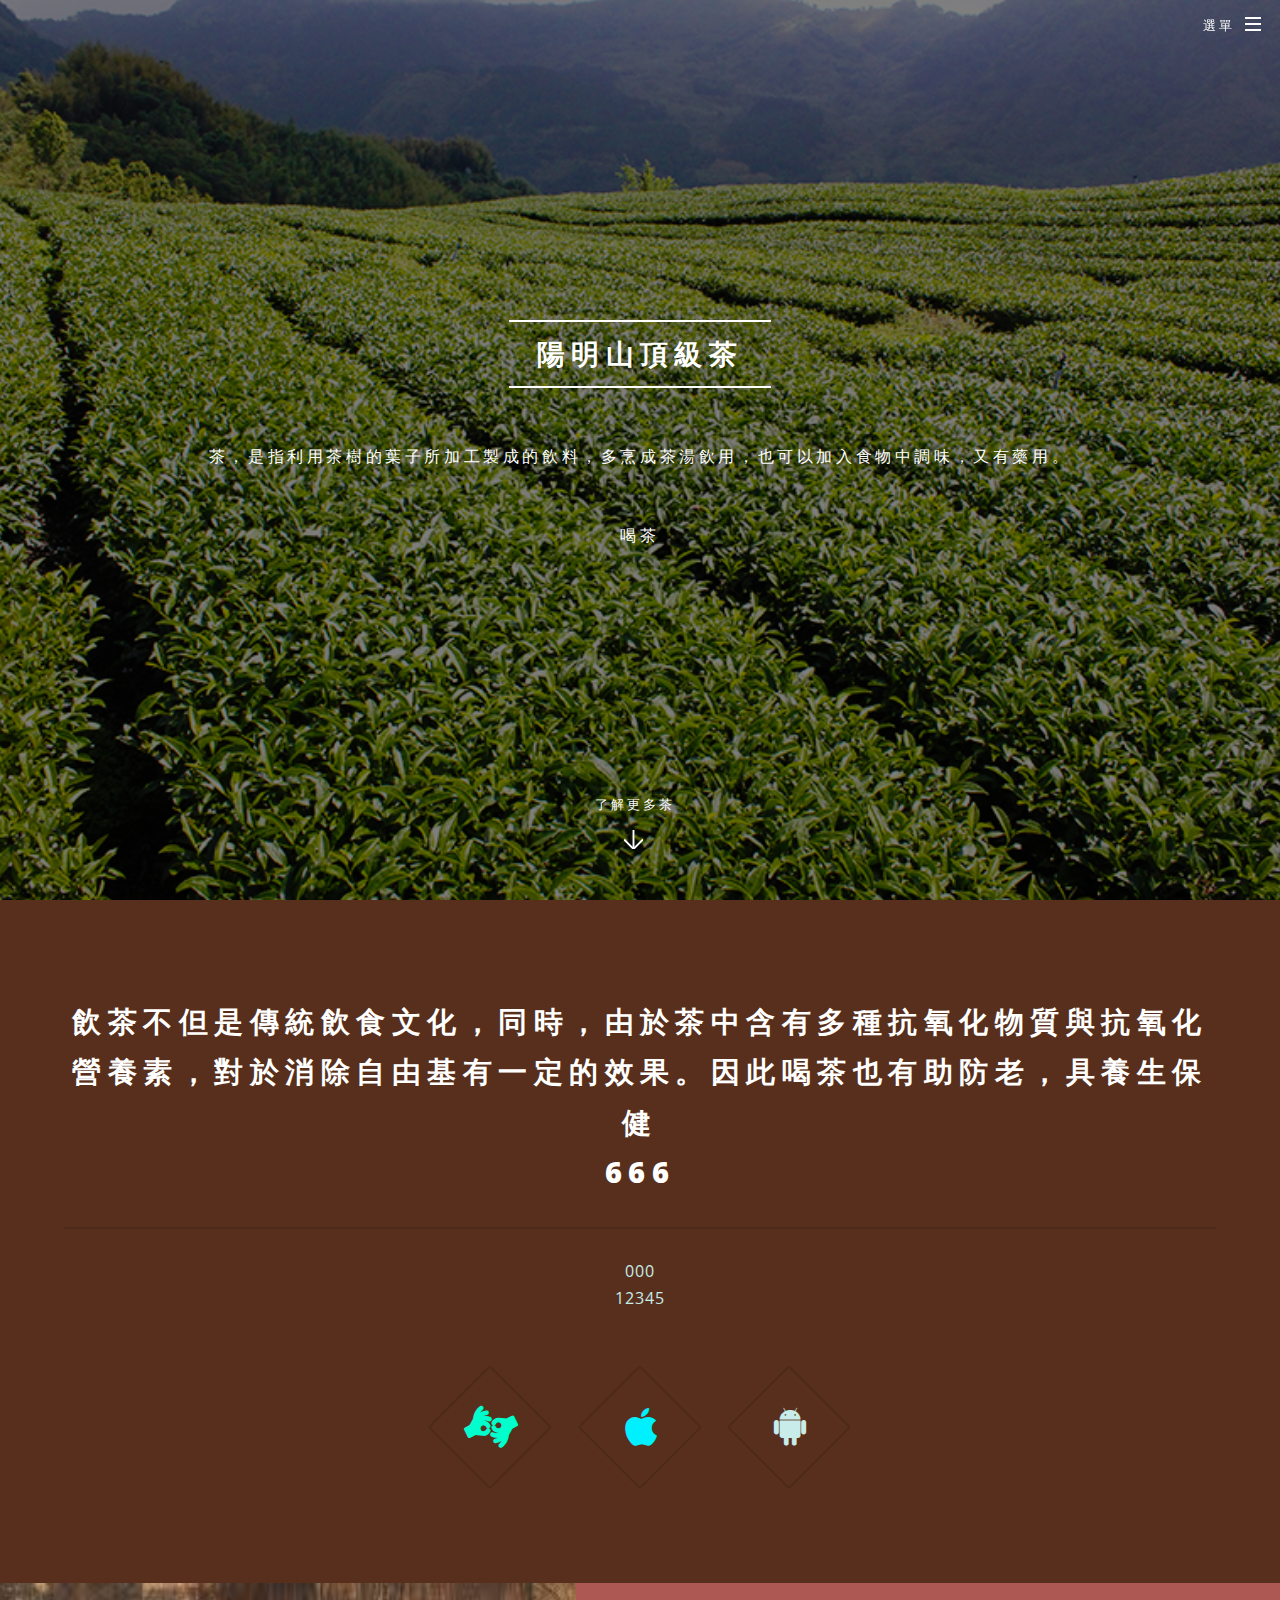
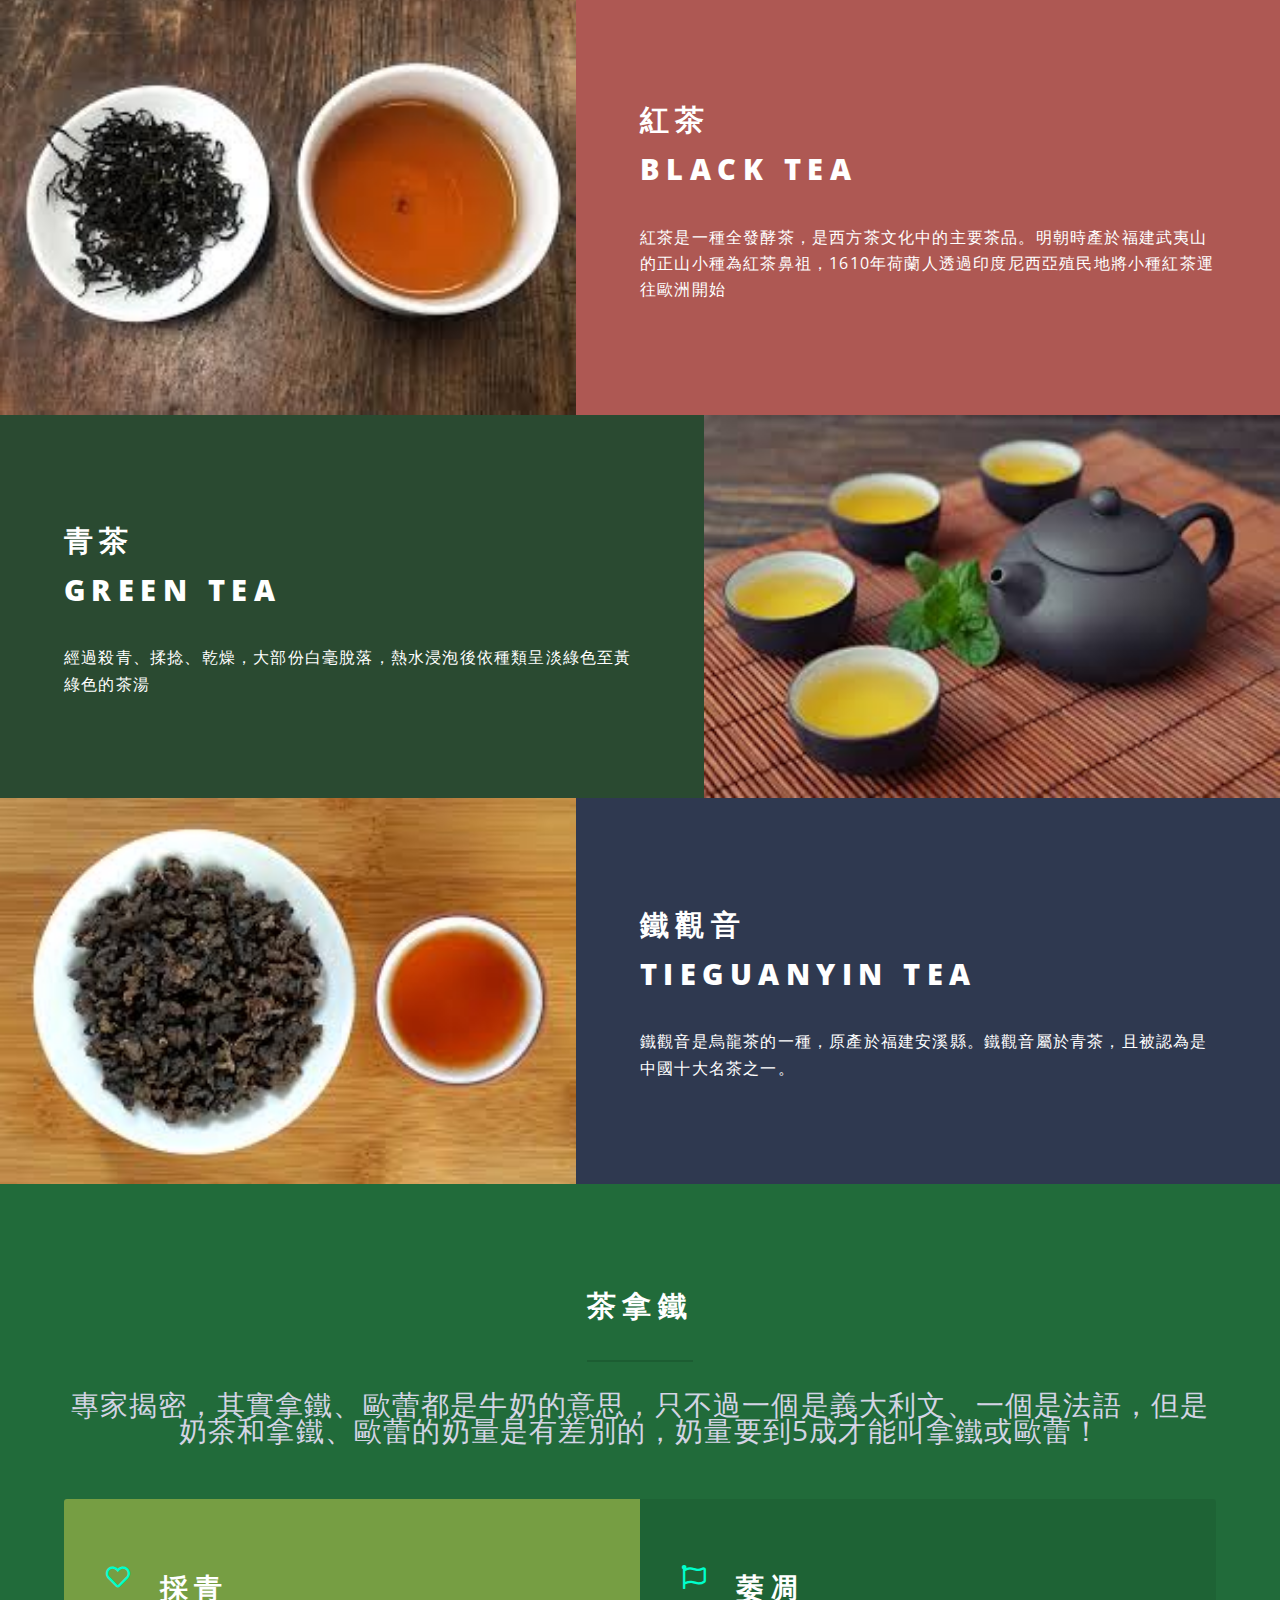
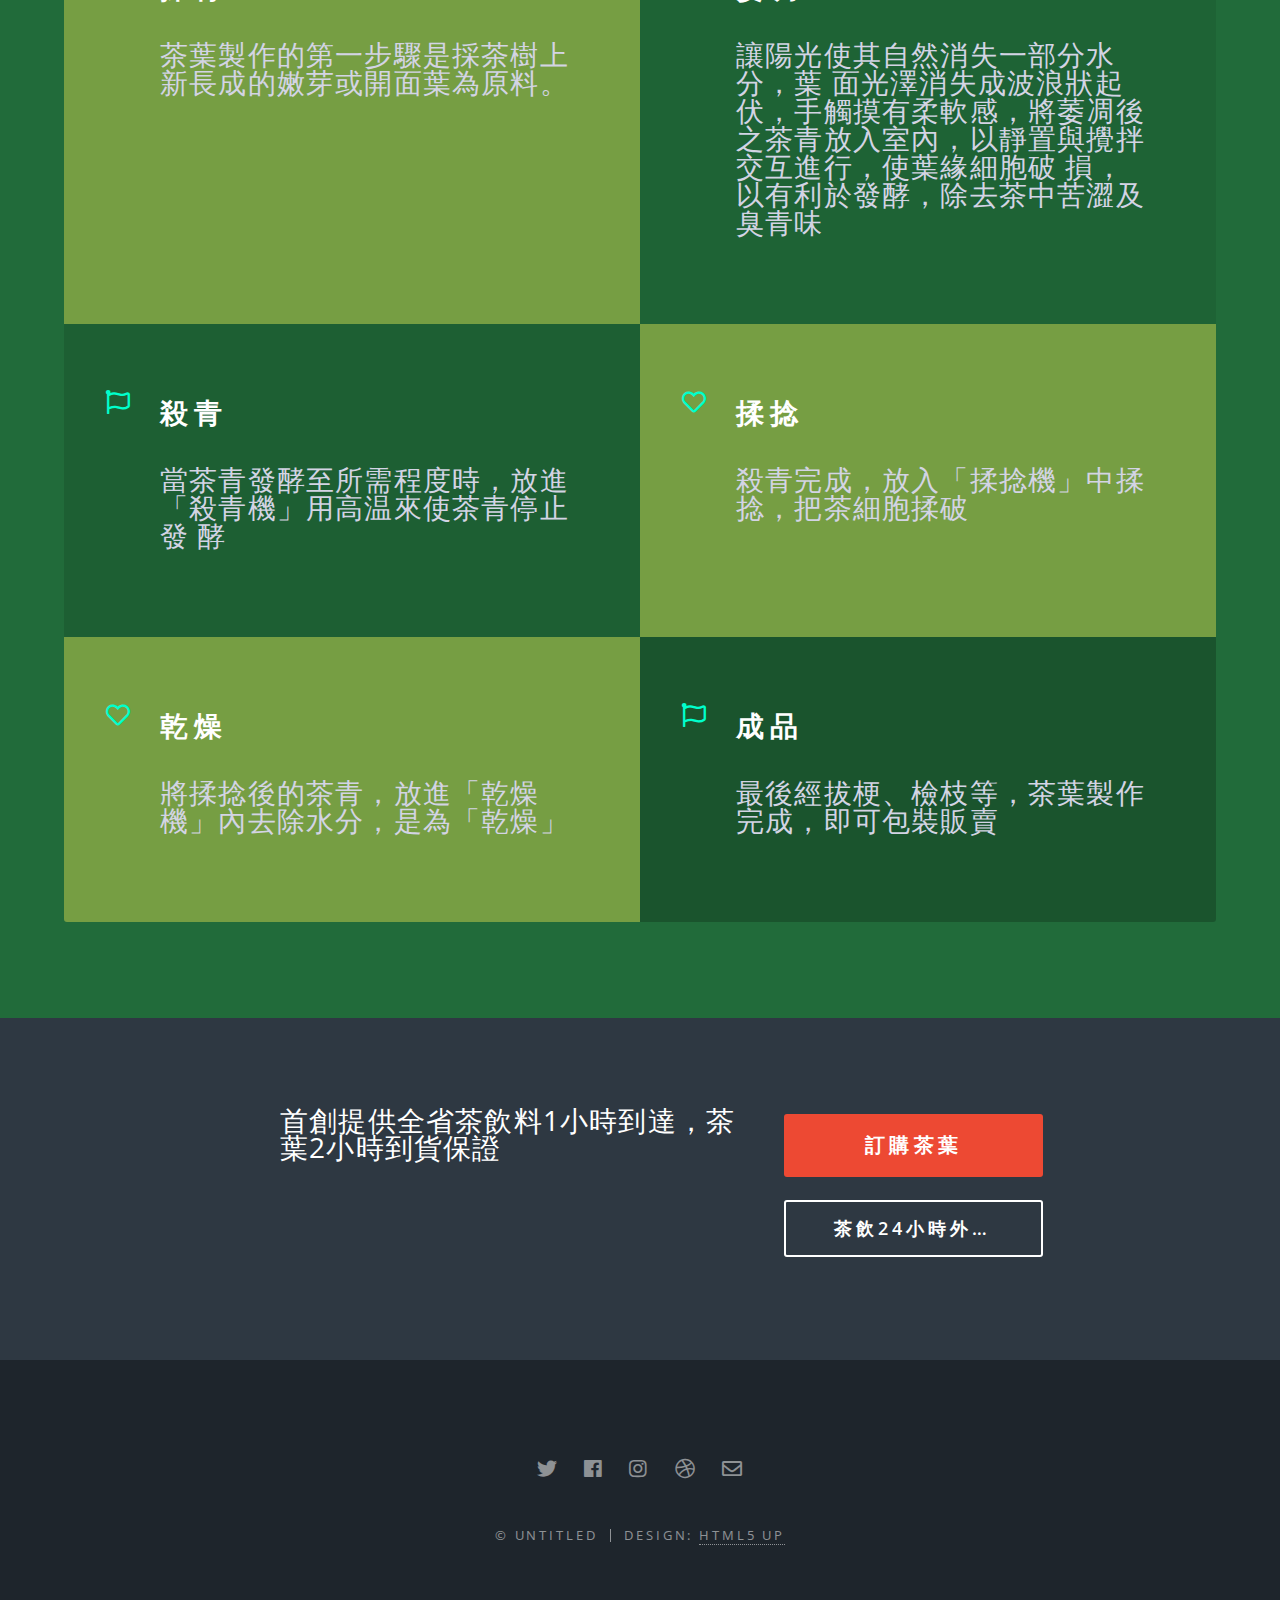
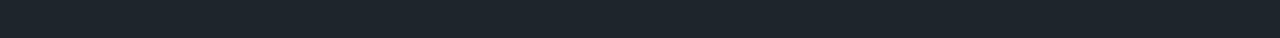
<file: index.html>
<!DOCTYPE HTML>
<!--
	Spectral by HTML5 UP
	html5up.net | @ajlkn
	Free for personal and commercial use under the CCA 3.0 license (html5up.net/license)
-->
<html>
	<head>
		<title>陽明山茶屋</title>
		<meta charset="utf-8" />
		<meta name="viewport" content="width=device-width, initial-scale=1, user-scalable=no" />
		<!-- CSS檔在main -->
		<link rel="stylesheet" href="assets/css/main.css" />
		<noscript><link rel="stylesheet" href="assets/css/noscript.css" /></noscript>
		
		
		<!-- 左上ICON -->
		<link rel="shortcut icon" href="./images/favicon-20190504021631287.ico" type="image/x-icon">
		<!-- 自己設一個CLASS 讓 h3 p 套用 -->
		<link rel="stylesheet" href="assets/css/custom.css"/>
	</head>
	<body class="landing is-preload">

		<!-- Page Wrapper -->
			<div id="page-wrapper">

				<!-- Header -->
					<header id="header" class="alt">
						<h1><a href="index.html">陽明山高山茶</a></h1>
						<nav id="nav">
							<ul>
								<li class="special">
									<a href="#menu" class="menuToggle"><span>選單</span></a>
									<div id="menu">
										<ul>
											<<li><a href="index.html">首頁</a></li>
											<li><a href="./country.html">茶的故鄉</a></li>
											<li><a href="map.html".html">茶的認證</a></li>
											<li><a href="./teaprice.html">加入茶友</a></li>
											<li><a href="#">茶友登入</a></li>
										</ul>
									</div>
								</li>
							</ul>
						</nav>
					</header>

				<!-- Banner -->
					<section id="banner">
						<div class="inner">
							<h2>陽明山頂級茶</h2>
							<p><br />茶，是指利用茶樹的葉子所加工製成的飲料，多烹成茶湯飲用，也可以加入食物中調味，又有藥用。<br /><br />
							<br />
							喝茶</p>
							
						</div>
						<a href="#one" class="more scrolly">了解更多茶</a>
					</section>

				<!-- One -->
					<section id="one" class="wrapper style1 special">
						<div class="inner">
							<header class="major">
								<h2>飲茶不但是傳統飲食文化，同時，由於茶中含有多種抗氧化物質與抗氧化營養素，對於消除自由基有一定的效果。因此喝茶也有助防老，具養生保健<br />
								666</h2>
								<p>000<br />
								12345</p>
							</header>
							<ul class="icons major">
								
									<!-- 修改icon與major之間路徑 -->
								<li><span class="icon fas fa-american-sign-language-interpreting major style1"><span class="label">Lorem</span></span></li>
								<li><span class="icon fab fa-apple major style2"><span class="label">Ipsum</span></span></li>
								<li><span class="icon fab fa-android major style4"><span class="label">Dolor</span></span></li>
							</ul>
						</div>
					</section>

				<!-- Two -->
					<section id="two" class="wrapper alt style2">
						<section class="spotlight">
							<div class="image"><img src="images/pic01.jpg" alt="" /></div><div class="content">
								<h2>紅茶<br />
								black tea</h2>
								<p>紅茶是一種全發酵茶，是西方茶文化中的主要茶品。明朝時產於福建武夷山的正山小種為紅茶鼻祖，1610年荷蘭人透過印度尼西亞殖民地將小種紅茶運往歐洲開始</p>
							</div>
						</section>
						<section class="spotlight">
							<div class="image"><img src="images/pic02.jpg" alt="" /></div><div class="content">
								<h2>青茶<br />
								green tea</h2>
								<p>經過殺青、揉捻、乾燥，大部份白毫脫落，熱水浸泡後依種類呈淡綠色至黃綠色的茶湯</p>
							</div>
						</section>
						<section class="spotlight">
							<div class="image"><img src="images/pic03.jpg" alt="" /></div><div class="content">
								<h2>鐵觀音<br />
									Tieguanyin Tea</h2>
								<p>鐵觀音是烏龍茶的一種，原產於福建安溪縣。鐵觀音屬於青茶，且被認為是中國十大名茶之一。 </p>
							</div>
						</section>
					</section>

				<!-- Three -->
					<section id="three" class="wrapper style3 special">
						<div class="inner">
							<header class="major">
								<h2>茶拿鐵</h2>
								<p class="font" >專家揭密，其實拿鐵、歐蕾都是牛奶的意思，只不過一個是義大利文、一個是法語，但是奶茶和拿鐵、歐蕾的奶量是有差別的，奶量要到5成才能叫拿鐵或歐蕾！</p>
							</header>
							<ul class="features">
								<li class="icon fab fa-heart">
									<h3 class="font">採青</h3>
									<p class="font" >茶葉製作的第一步驟是採茶樹上新長成的嫩芽或開面葉為原料。</p>
								</li>
								<li class="icon fab fa-flag">
									<h3 class="font">萎凋</h3>
									<p class="font" >讓陽光使其自然消失一部分水分，葉

										面光澤消失成波浪狀起伏，手觸摸有柔軟感，將萎凋後之茶青放入室內，以靜置與攪拌交互進行，使葉緣細胞破

										損，以有利於發酵，除去茶中苦澀及臭青味</p>
								</li>
								<li class="icon far fa-flag">
									<h3 class="font">殺青</h3>
									<p class="font">當茶青發酵至所需程度時，放進「殺青機」用高温來使茶青停止發

										酵</p>
								</li>
								<li class="icon fab fa-heart">
									<h3 class="font">揉捻</h3>
									<p class="font"> 殺青完成，放入「揉捻機」中揉捻，把茶細胞揉破</p>
								</li>
								<li class="icon far fa-heart">
									<h3 class="font">乾燥</h3>
									<p class="font" >將揉捻後的茶青，放進「乾燥機」內去除水分，是為「乾燥」</p>
								</li>
								<li class="icon fab fa-flag">
									<h3 class="font" >成品</h3>
									<p class="font" >最後經拔梗、檢枝等，茶葉製作完成，即可包裝販賣</p>
								</li>
							</ul>
						</div>
					</section>

				<!-- CTA -->
					<section id="cta" class="wrapper style4">
						<div class="inner">
							<header>
								<h2訂購</h2>
								<p class="font">首創提供全省茶飲料1小時到達，茶葉2小時到貨保證</p>
							</header>
							<ul class="actions stacked">
								<li><a href="#" class="button fit primary">訂購茶葉</a></li>
								<li><a href="#" class="button fit">茶飲24小時外送</a></li>
							</ul>
						</div>
					</section>

				<!-- Footer -->
					<footer id="footer">
						<ul class="icons">
							<li><a href="#" class="icon fab fa-twitter"><span class="label">Twitter</span></a></li>
							<li><a href="https://www.facebook.com/tsvts/" class="icon fab fa-facebook"><span class="label">Facebook</span></a></li>
							<li><a href="#" class="icon fab fa-instagram"><span class="label">Instagram</span></a></li>
							<li><a href="#" class="icon fab fa-dribbble"><span class="label">Dribbble</span></a></li>
							<li><a href="#" class="icon far fa-envelope"><span class="label">Email</span></a></li>
						</ul>
						<ul class="copyright">
							<li>&copy; Untitled</li><li>Design: <a href="http://html5up.net">HTML5 UP</a></li>
						</ul>
					</footer>

			</div>

		<!-- Scripts -->
			<script src="assets/js/jquery.min.js"></script>
			<script src="assets/js/jquery.scrollex.min.js"></script>
			<script src="assets/js/jquery.scrolly.min.js"></script>
			<script src="assets/js/browser.min.js"></script>
			<script src="assets/js/breakpoints.min.js"></script>
			<script src="assets/js/util.js"></script>
			<script src="assets/js/main.js"></script>

	</body>
</html>
</file>
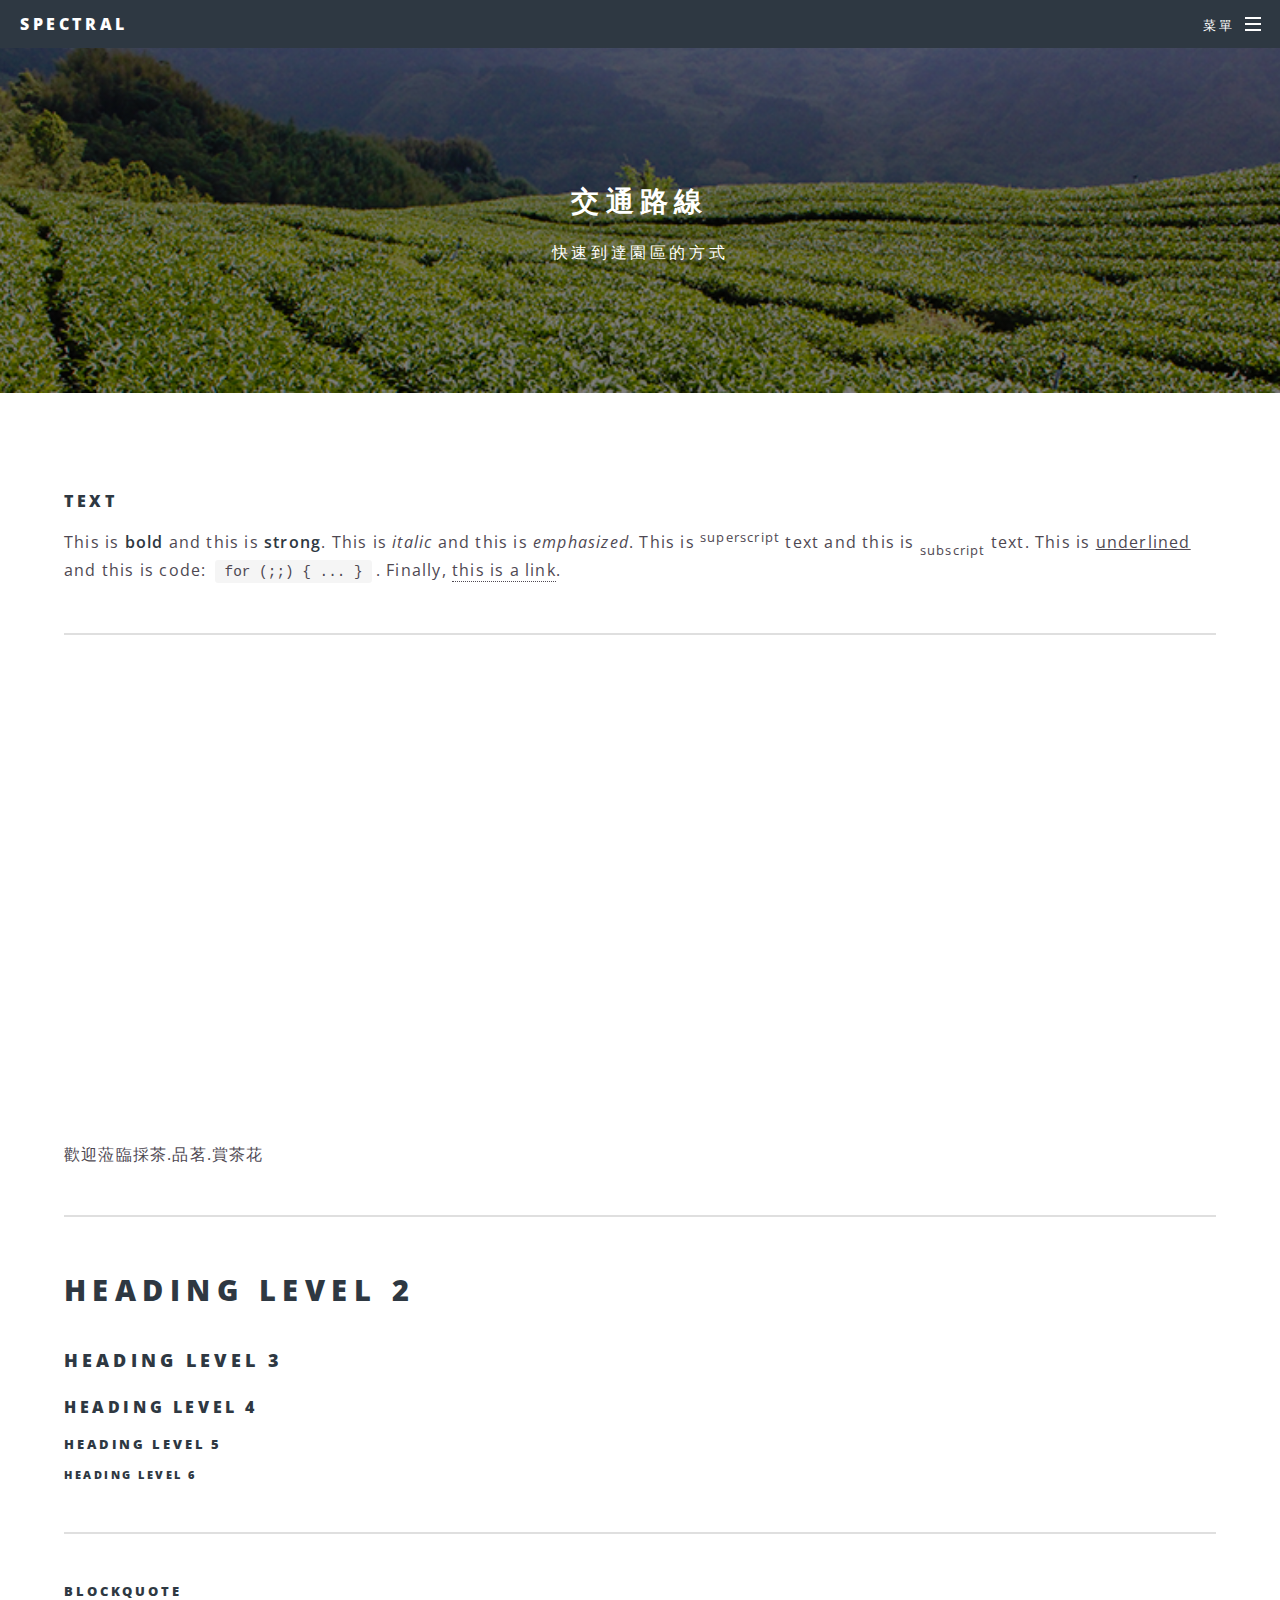
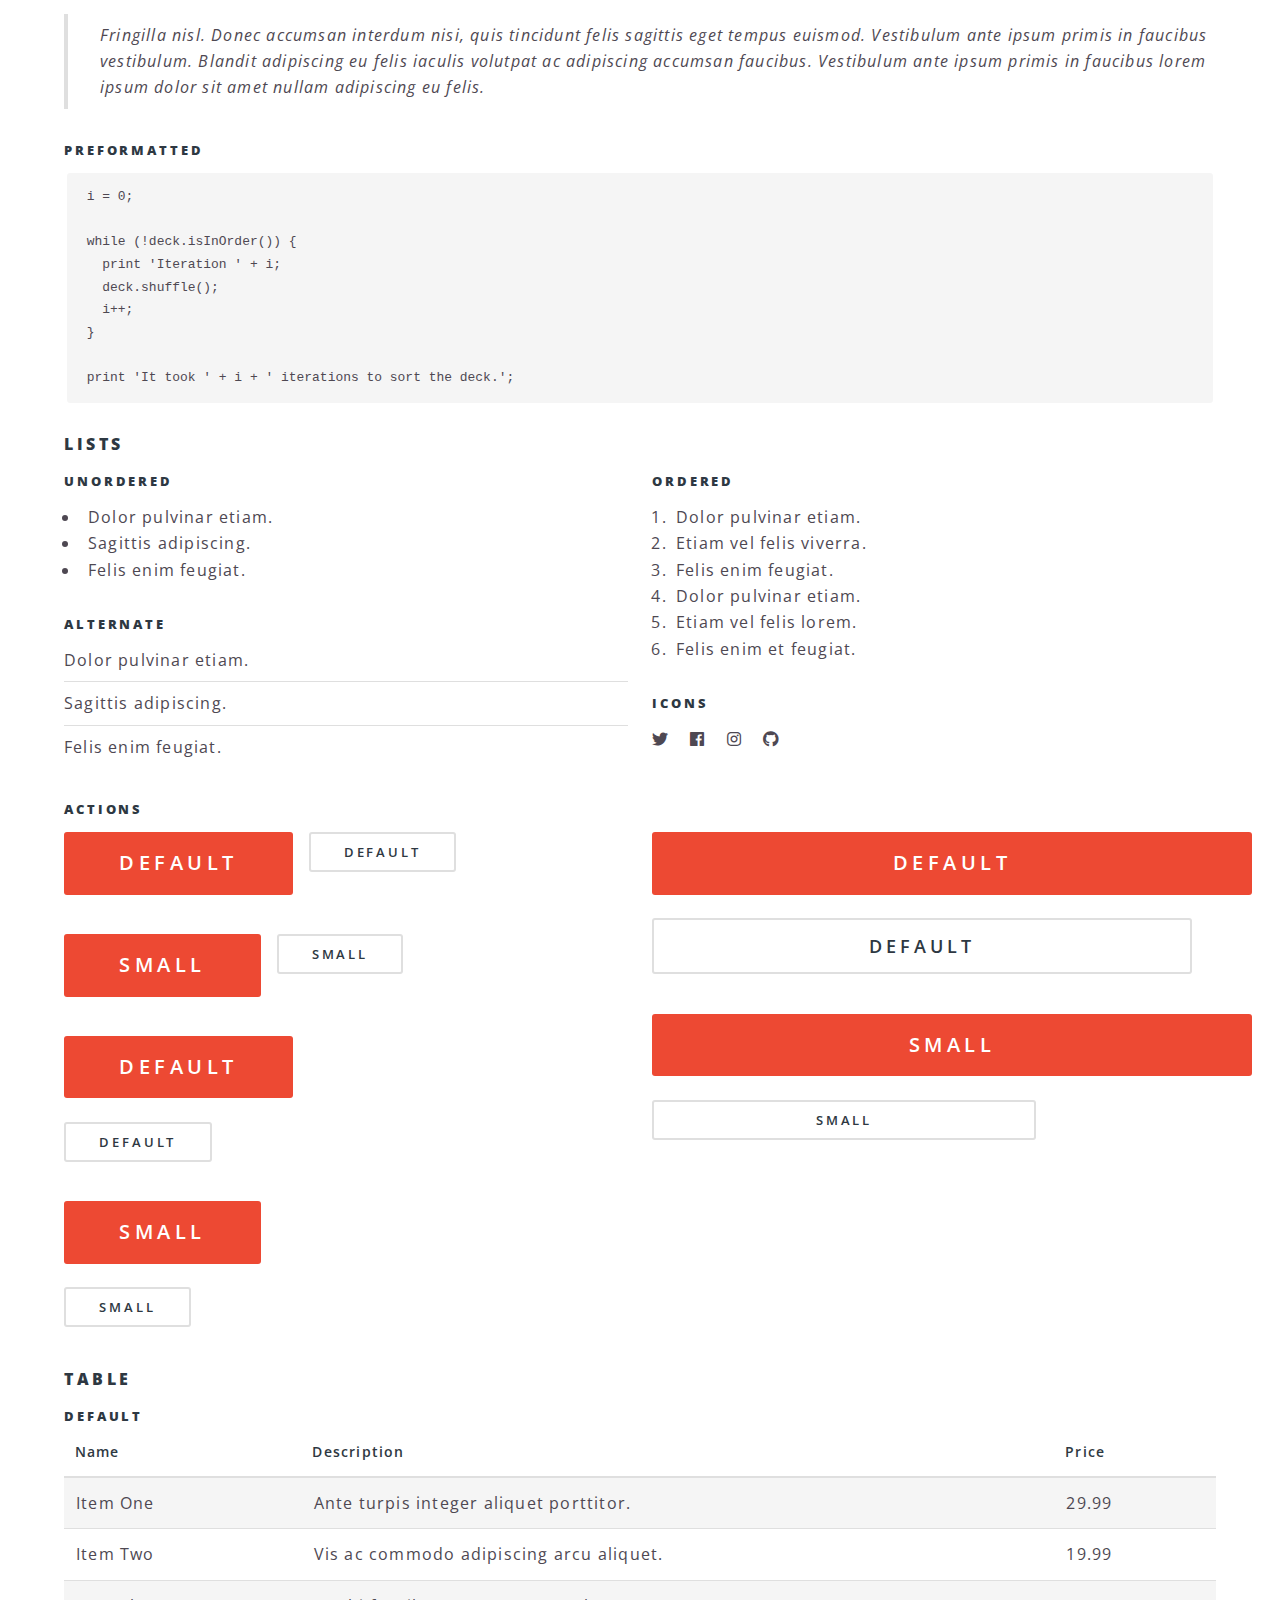
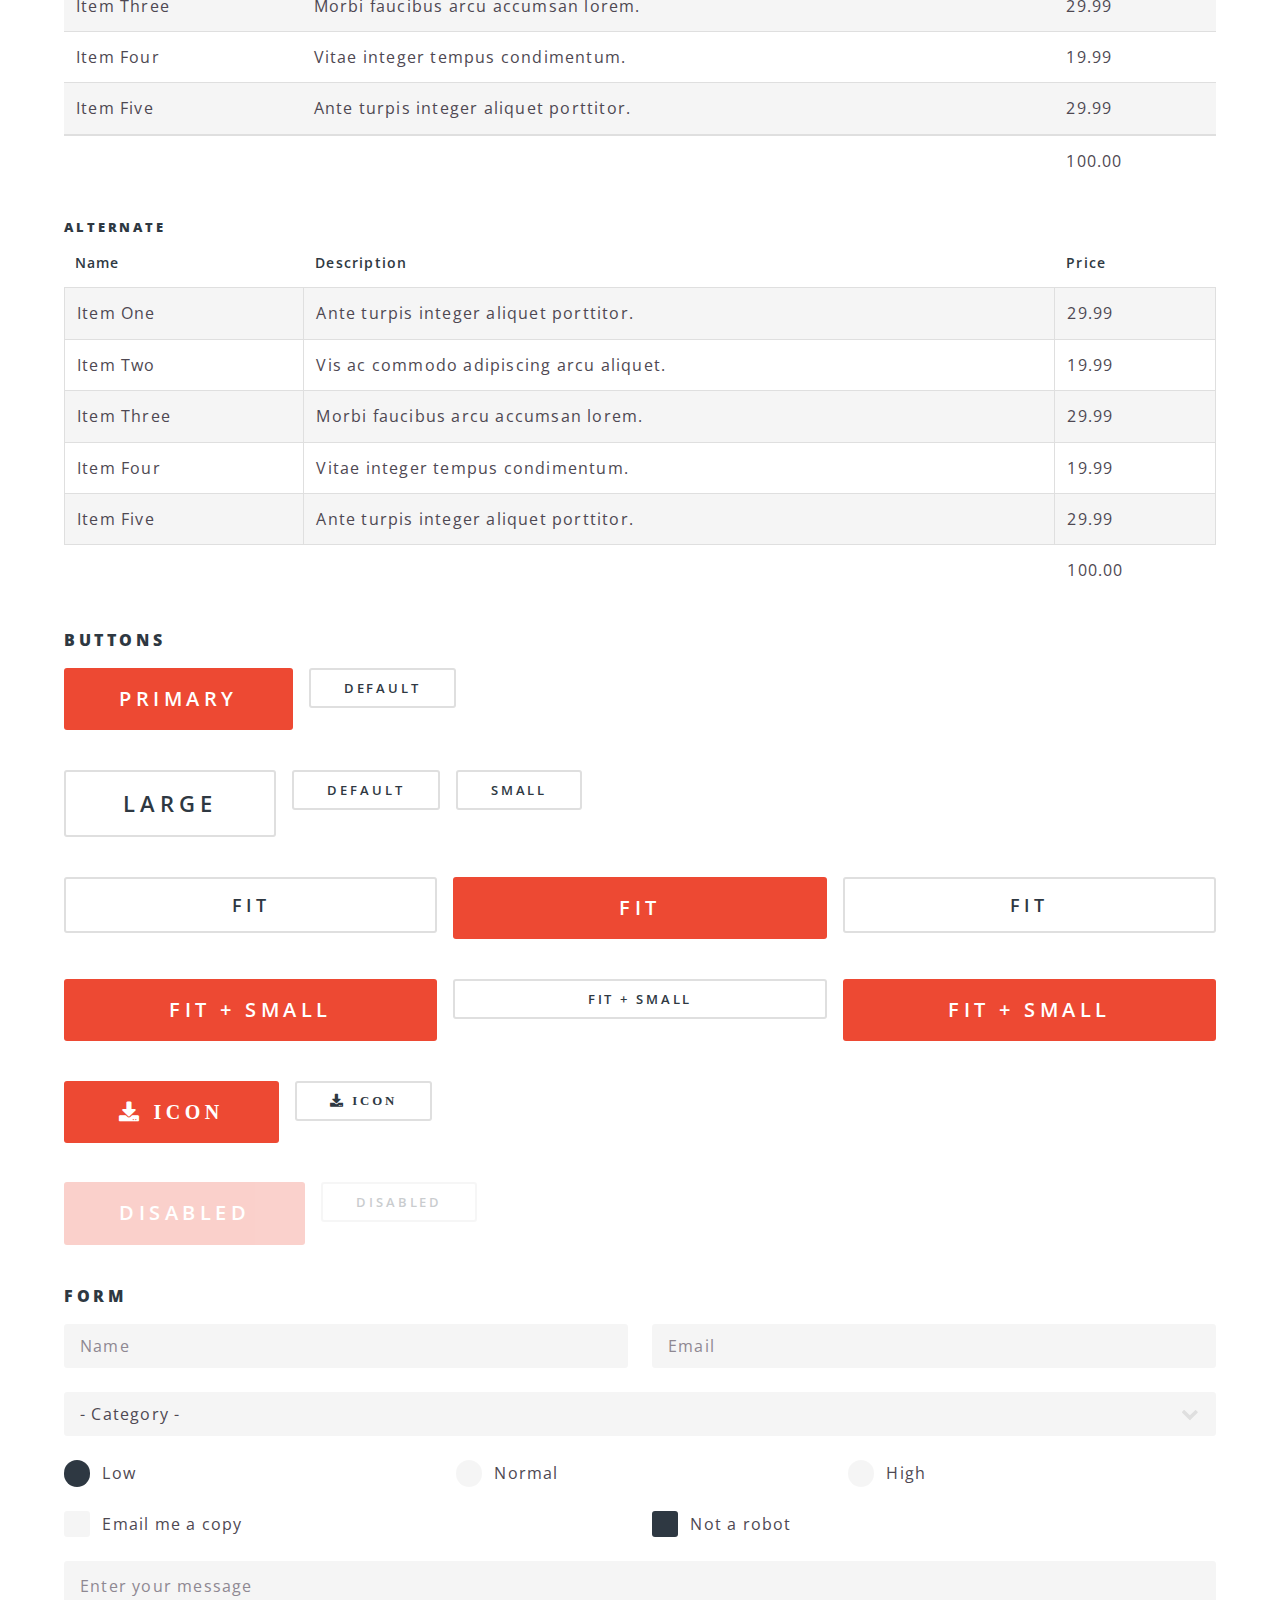
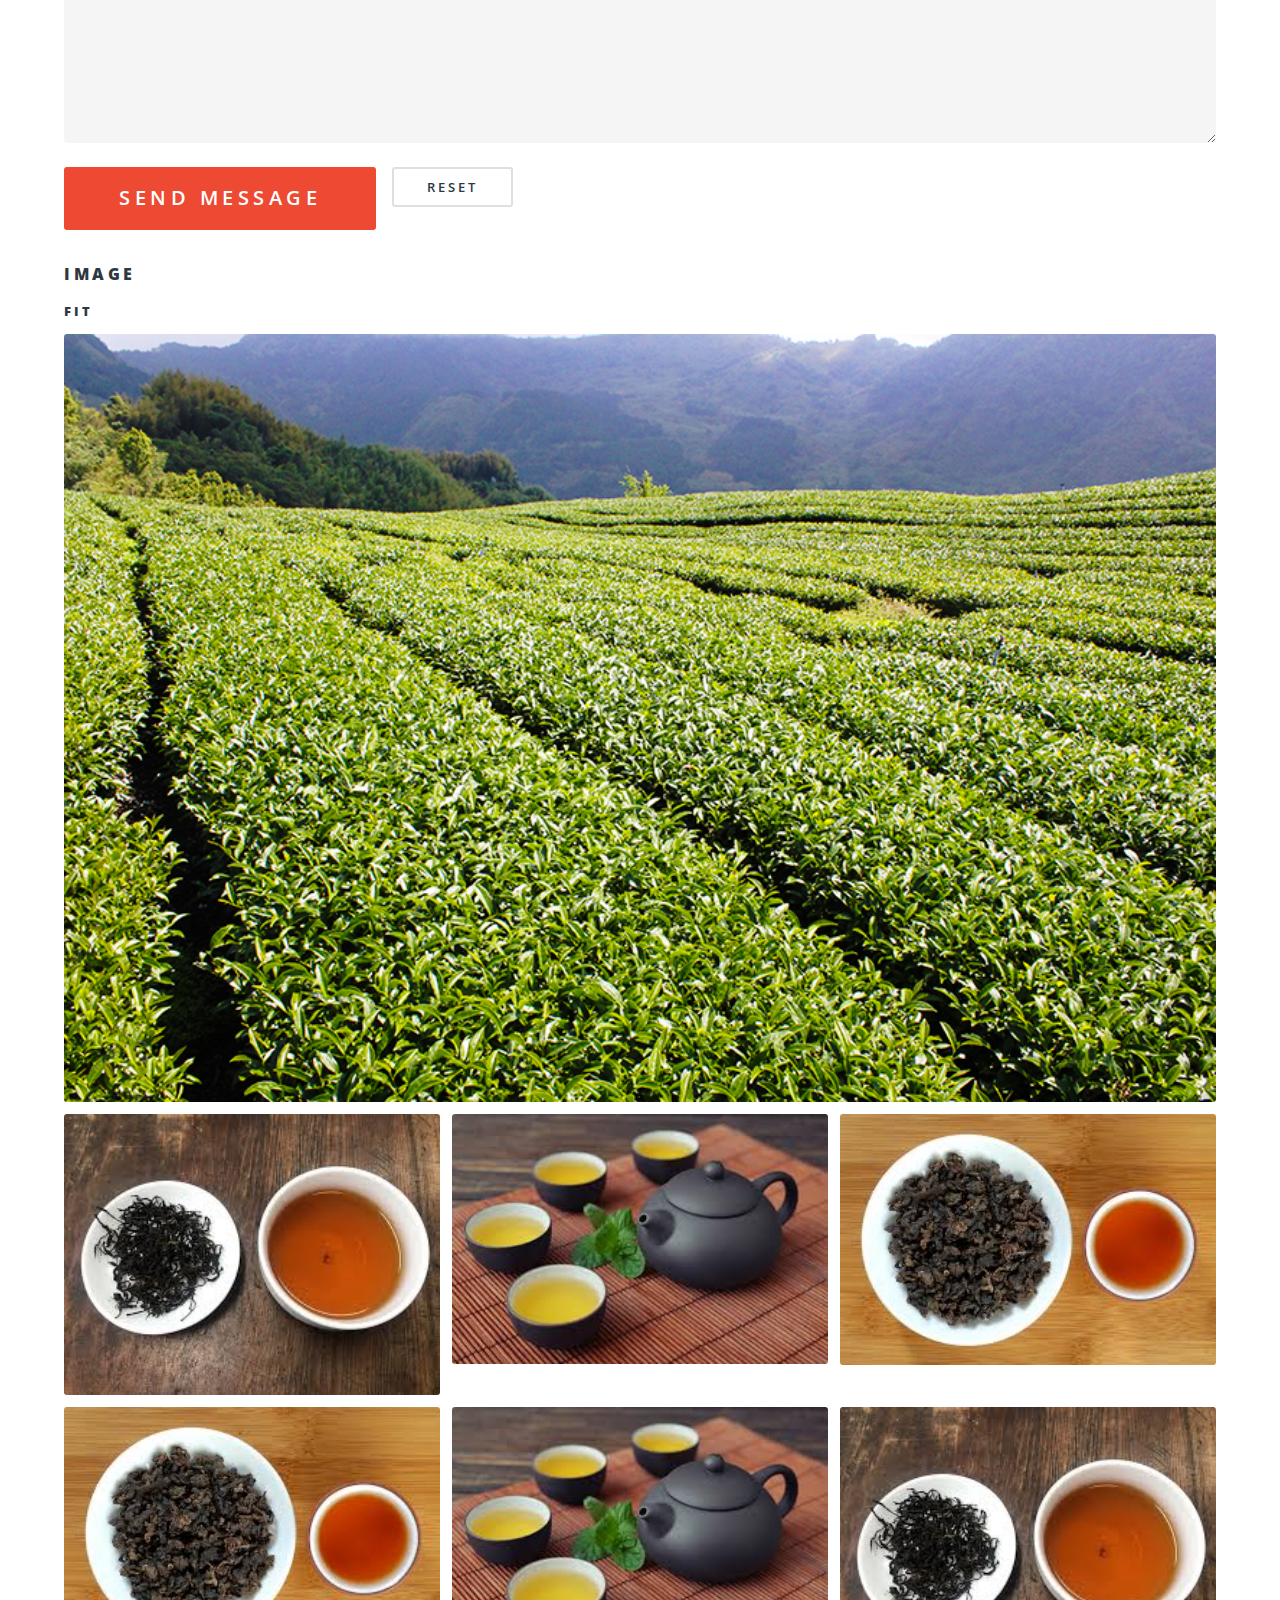
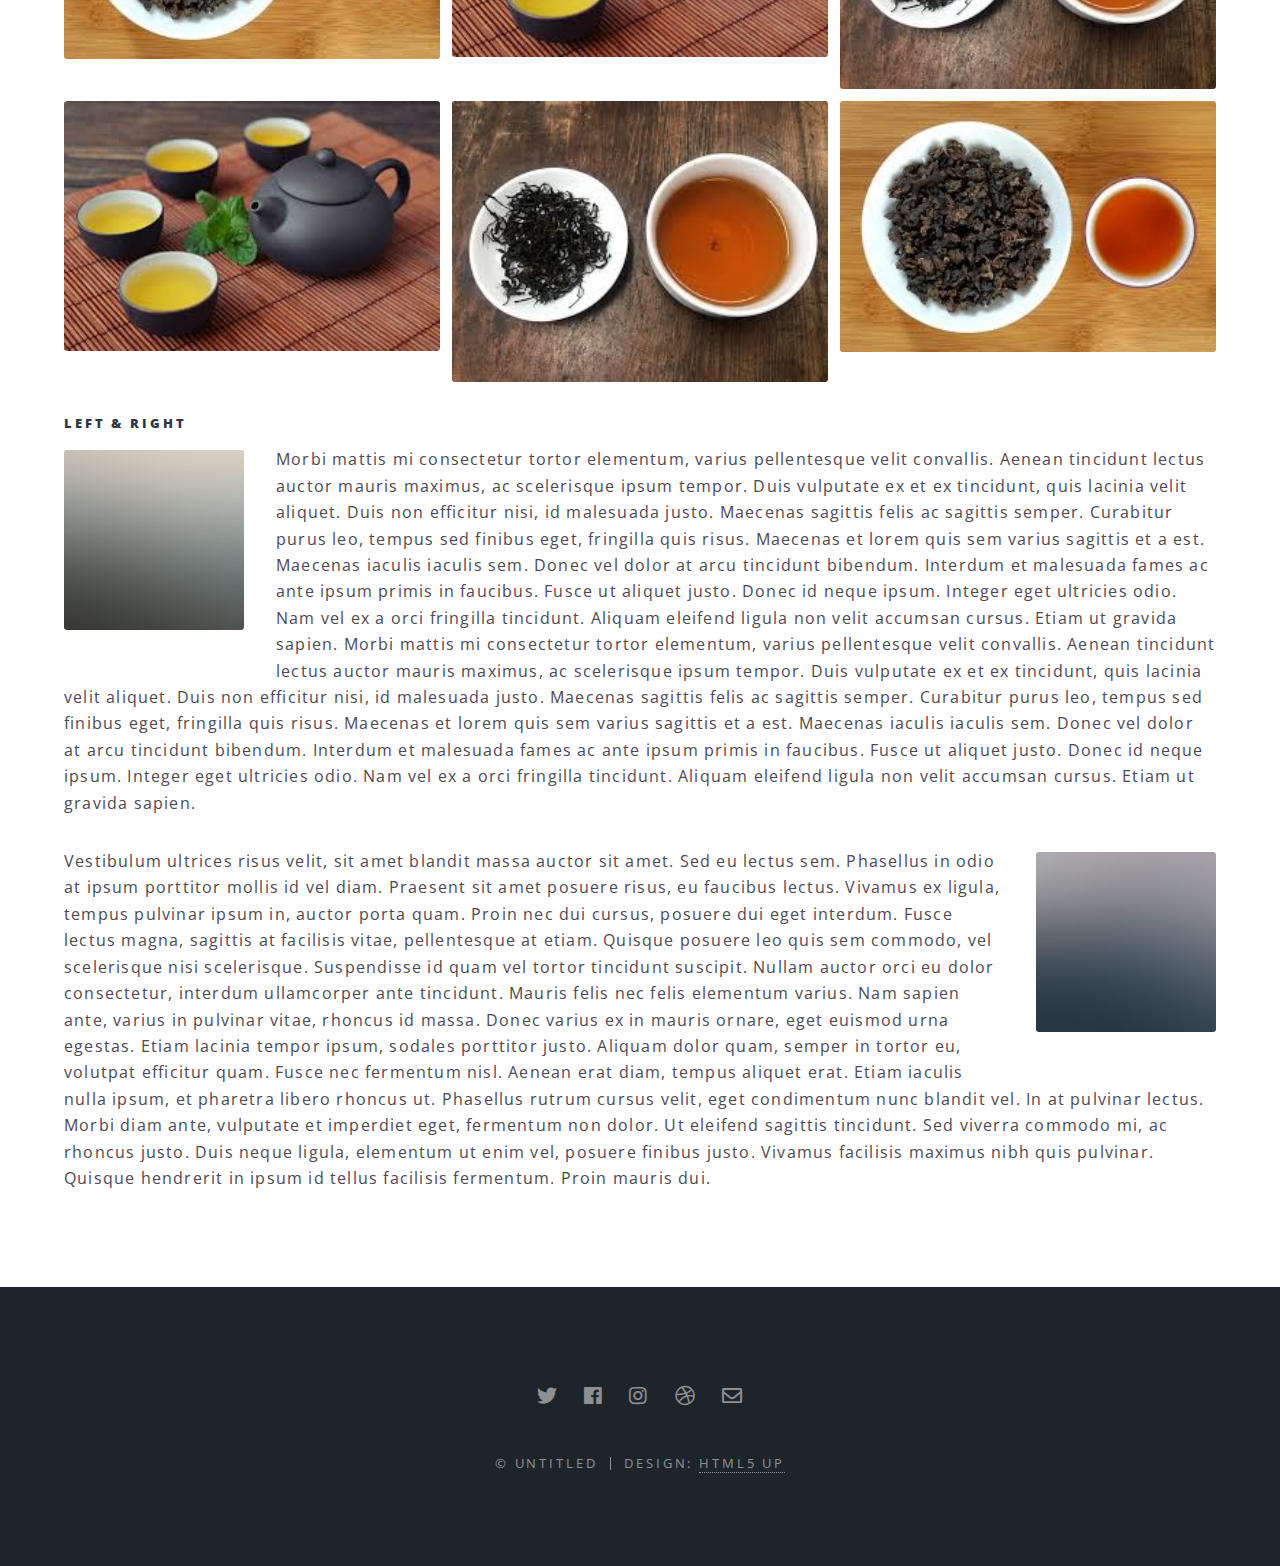
<file: country.html>
<!DOCTYPE HTML>
<!--
	Spectral by HTML5 UP
	html5up.net | @ajlkn
	Free for personal and commercial use under the CCA 3.0 license (html5up.net/license)
-->
<html>
	<head>
		<title>Elements - Spectral by HTML5 UP</title>
		<meta charset="utf-8" />
		<meta name="viewport" content="width=device-width, initial-scale=1, user-scalable=no" />
		<link rel="stylesheet" href="assets/css/main.css" />
		<noscript><link rel="stylesheet" href="assets/css/noscript.css" /></noscript>
	</head>
	<body class="is-preload">

		<!-- Page Wrapper -->
			<div id="page-wrapper">

				<!-- Header -->
					<header id="header">
						<h1><a href="index.html">Spectral</a></h1>
						<nav id="nav">
							<ul>
								<li class="special">
									<a href="#menu" class="menuToggle"><span>菜單</span></a>
									<div id="menu">
										<ul>
											<li><a href="index.html">首頁</a></li>
											<li><a href="./country.html">茶的故鄉</a></li>
											<li><a href="map.html".html">茶的認證</a></li>
											<li><a href="./teaprice.html">加入茶友</a></li>
											<li><a href="#">茶友登入</a></li>
										</ul>
									</div>
								</li>
							</ul>
						</nav>
					</header>

				<!-- Main -->
					<article id="main">
						<header>
							<h2>交通路線</h2>
							<p>快速到達園區的方式</p>
						</header>
						<section class="wrapper style5">
							<div class="inner">

								<section>
									<h4>Text</h4>
									<p>This is <b>bold</b> and this is <strong>strong</strong>. This is <i>italic</i> and this is <em>emphasized</em>.
									This is <sup>superscript</sup> text and this is <sub>subscript</sub> text.
									This is <u>underlined</u> and this is code: <code>for (;;) { ... }</code>. Finally, <a href="#">this is a link</a>.</p>
									<hr />
									<header>
											<iframe src="https://www.google.com/maps/embed?pb=!1m18!1m12!1m3!1d28886.92384857365!2d121.53477597618652!3d25.17401960455018!2m3!1f0!2f0!3f0!3m2!1i1024!2i768!4f13.1!3m3!1m2!1s0x3442adf96aac7cf1%3A0xb3eecc6ae25d68e7!2z5p2c6bWR4oCn6Iy26Iqx5ZyS!5e0!3m2!1szh-TW!2stw!4v1556956070850!5m2!1szh-TW!2stw" width="100%" height="450" frameborder="0" style="border:0" allowfullscreen></iframe>
									</header>
									<p class="font"> 歡迎蒞臨採茶.品茗.賞茶花</p>
									<hr />
									<h2>Heading Level 2</h2>
									<h3>Heading Level 3</h3>
									<h4>Heading Level 4</h4>
									<h5>Heading Level 5</h5>
									<h6>Heading Level 6</h6>
									<hr />
									<h5>Blockquote</h5>
									<blockquote>Fringilla nisl. Donec accumsan interdum nisi, quis tincidunt felis sagittis eget tempus euismod. Vestibulum ante ipsum primis in faucibus vestibulum. Blandit adipiscing eu felis iaculis volutpat ac adipiscing accumsan faucibus. Vestibulum ante ipsum primis in faucibus lorem ipsum dolor sit amet nullam adipiscing eu felis.</blockquote>
									<h5>Preformatted</h5>
									<pre><code>i = 0;

while (!deck.isInOrder()) {
  print 'Iteration ' + i;
  deck.shuffle();
  i++;
}

print 'It took ' + i + ' iterations to sort the deck.';</code></pre>
								</section>

								<section>
									<h4>Lists</h4>
									<div class="row">
										<div class="col-6 col-12-medium">
											<h5>Unordered</h5>
											<ul>
												<li>Dolor pulvinar etiam.</li>
												<li>Sagittis adipiscing.</li>
												<li>Felis enim feugiat.</li>
											</ul>
											<h5>Alternate</h5>
											<ul class="alt">
												<li>Dolor pulvinar etiam.</li>
												<li>Sagittis adipiscing.</li>
												<li>Felis enim feugiat.</li>
											</ul>
										</div>
										<div class="col-6 col-12-medium">
											<h5>Ordered</h5>
											<ol>
												<li>Dolor pulvinar etiam.</li>
												<li>Etiam vel felis viverra.</li>
												<li>Felis enim feugiat.</li>
												<li>Dolor pulvinar etiam.</li>
												<li>Etiam vel felis lorem.</li>
												<li>Felis enim et feugiat.</li>
											</ol>
											<h5>Icons</h5>
											<ul class="icons">
												<li><a href="#" class="icon fab fa-twitter"><span class="label">Twitter</span></a></li>
												<li><a href="#" class="icon fab fa-facebook"><span class="label">Facebook</span></a></li>
												<li><a href="#" class="icon fab fa-instagram"><span class="label">Instagram</span></a></li>
												<li><a href="#" class="icon fab fa-github"><span class="label">Github</span></a></li>
											</ul>
										</div>
									</div>
									<h5>Actions</h5>
									<div class="row">
										<div class="col-6 col-12-medium">
											<ul class="actions">
												<li><a href="#" class="button primary">Default</a></li>
												<li><a href="#" class="button">Default</a></li>
											</ul>
											<ul class="actions small">
												<li><a href="#" class="button primary small">Small</a></li>
												<li><a href="#" class="button small">Small</a></li>
											</ul>
											<ul class="actions stacked">
												<li><a href="#" class="button primary">Default</a></li>
												<li><a href="#" class="button">Default</a></li>
											</ul>
											<ul class="actions stacked">
												<li><a href="#" class="button primary small">Small</a></li>
												<li><a href="#" class="button small">Small</a></li>
											</ul>
										</div>
										<div class="col-6 col-12-medium">
											<ul class="actions stacked">
												<li><a href="#" class="button primary fit">Default</a></li>
												<li><a href="#" class="button fit">Default</a></li>
											</ul>
											<ul class="actions stacked">
												<li><a href="#" class="button primary small fit">Small</a></li>
												<li><a href="#" class="button small fit">Small</a></li>
											</ul>
										</div>
									</div>
								</section>

								<section>
									<h4>Table</h4>
									<h5>Default</h5>
									<div class="table-wrapper">
										<table>
											<thead>
												<tr>
													<th>Name</th>
													<th>Description</th>
													<th>Price</th>
												</tr>
											</thead>
											<tbody>
												<tr>
													<td>Item One</td>
													<td>Ante turpis integer aliquet porttitor.</td>
													<td>29.99</td>
												</tr>
												<tr>
													<td>Item Two</td>
													<td>Vis ac commodo adipiscing arcu aliquet.</td>
													<td>19.99</td>
												</tr>
												<tr>
													<td>Item Three</td>
													<td> Morbi faucibus arcu accumsan lorem.</td>
													<td>29.99</td>
												</tr>
												<tr>
													<td>Item Four</td>
													<td>Vitae integer tempus condimentum.</td>
													<td>19.99</td>
												</tr>
												<tr>
													<td>Item Five</td>
													<td>Ante turpis integer aliquet porttitor.</td>
													<td>29.99</td>
												</tr>
											</tbody>
											<tfoot>
												<tr>
													<td colspan="2"></td>
													<td>100.00</td>
												</tr>
											</tfoot>
										</table>
									</div>

									<h5>Alternate</h5>
									<div class="table-wrapper">
										<table class="alt">
											<thead>
												<tr>
													<th>Name</th>
													<th>Description</th>
													<th>Price</th>
												</tr>
											</thead>
											<tbody>
												<tr>
													<td>Item One</td>
													<td>Ante turpis integer aliquet porttitor.</td>
													<td>29.99</td>
												</tr>
												<tr>
													<td>Item Two</td>
													<td>Vis ac commodo adipiscing arcu aliquet.</td>
													<td>19.99</td>
												</tr>
												<tr>
													<td>Item Three</td>
													<td> Morbi faucibus arcu accumsan lorem.</td>
													<td>29.99</td>
												</tr>
												<tr>
													<td>Item Four</td>
													<td>Vitae integer tempus condimentum.</td>
													<td>19.99</td>
												</tr>
												<tr>
													<td>Item Five</td>
													<td>Ante turpis integer aliquet porttitor.</td>
													<td>29.99</td>
												</tr>
											</tbody>
											<tfoot>
												<tr>
													<td colspan="2"></td>
													<td>100.00</td>
												</tr>
											</tfoot>
										</table>
									</div>
								</section>

								<section>
									<h4>Buttons</h4>
									<ul class="actions">
										<li><a href="#" class="button primary">Primary</a></li>
										<li><a href="#" class="button">Default</a></li>
									</ul>
									<ul class="actions">
										<li><a href="#" class="button large">Large</a></li>
										<li><a href="#" class="button">Default</a></li>
										<li><a href="#" class="button small">Small</a></li>
									</ul>
									<ul class="actions fit">
										<li><a href="#" class="button fit">Fit</a></li>
										<li><a href="#" class="button primary fit">Fit</a></li>
										<li><a href="#" class="button fit">Fit</a></li>
									</ul>
									<ul class="actions fit small">
										<li><a href="#" class="button primary fit small">Fit + Small</a></li>
										<li><a href="#" class="button fit small">Fit + Small</a></li>
										<li><a href="#" class="button primary fit small">Fit + Small</a></li>
									</ul>
									<ul class="actions">
										<li><a href="#" class="button primary icon fas fa-download">Icon</a></li>
										<li><a href="#" class="button icon fas fa-download">Icon</a></li>
									</ul>
									<ul class="actions">
										<li><span class="button primary disabled">Disabled</span></li>
										<li><span class="button disabled">Disabled</span></li>
									</ul>
								</section>

								<section>
									<h4>Form</h4>
									<form method="post" action="#">
										<div class="row gtr-uniform">
											<div class="col-6 col-12-xsmall">
												<input type="text" name="demo-name" id="demo-name" value="" placeholder="Name" />
											</div>
											<div class="col-6 col-12-xsmall">
												<input type="email" name="demo-email" id="demo-email" value="" placeholder="Email" />
											</div>
											<div class="col-12">
												<select name="demo-category" id="demo-category">
													<option value="">- Category -</option>
													<option value="1">Manufacturing</option>
													<option value="1">Shipping</option>
													<option value="1">Administration</option>
													<option value="1">Human Resources</option>
												</select>
											</div>
											<div class="col-4 col-12-small">
												<input type="radio" id="demo-priority-low" name="demo-priority" checked>
												<label for="demo-priority-low">Low</label>
											</div>
											<div class="col-4 col-12-small">
												<input type="radio" id="demo-priority-normal" name="demo-priority">
												<label for="demo-priority-normal">Normal</label>
											</div>
											<div class="col-4 col-12-small">
												<input type="radio" id="demo-priority-high" name="demo-priority">
												<label for="demo-priority-high">High</label>
											</div>
											<div class="col-6 col-12-small">
												<input type="checkbox" id="demo-copy" name="demo-copy">
												<label for="demo-copy">Email me a copy</label>
											</div>
											<div class="col-6 col-12-small">
												<input type="checkbox" id="demo-human" name="demo-human" checked>
												<label for="demo-human">Not a robot</label>
											</div>
											<div class="col-12">
												<textarea name="demo-message" id="demo-message" placeholder="Enter your message" rows="6"></textarea>
											</div>
											<div class="col-12">
												<ul class="actions">
													<li><input type="submit" value="Send Message" class="primary" /></li>
													<li><input type="reset" value="Reset" /></li>
												</ul>
											</div>
										</div>
									</form>
								</section>

								<section>
									<h4>Image</h4>
									<h5>Fit</h5>
									<div class="box alt">
										<div class="row gtr-50 gtr-uniform">
											<div class="col-12"><span class="image fit"><img src="images/banner.jpg" alt="" /></span></div>
											<div class="col-4"><span class="image fit"><img src="images/pic01.jpg" alt="" /></span></div>
											<div class="col-4"><span class="image fit"><img src="images/pic02.jpg" alt="" /></span></div>
											<div class="col-4"><span class="image fit"><img src="images/pic03.jpg" alt="" /></span></div>
											<div class="col-4"><span class="image fit"><img src="images/pic03.jpg" alt="" /></span></div>
											<div class="col-4"><span class="image fit"><img src="images/pic02.jpg" alt="" /></span></div>
											<div class="col-4"><span class="image fit"><img src="images/pic01.jpg" alt="" /></span></div>
											<div class="col-4"><span class="image fit"><img src="images/pic02.jpg" alt="" /></span></div>
											<div class="col-4"><span class="image fit"><img src="images/pic01.jpg" alt="" /></span></div>
											<div class="col-4"><span class="image fit"><img src="images/pic03.jpg" alt="" /></span></div>
										</div>
									</div>
									<h5>Left &amp; Right</h5>
									<p><span class="image left"><img src="images/pic04.jpg" alt="" /></span>Morbi mattis mi consectetur tortor elementum, varius pellentesque velit convallis. Aenean tincidunt lectus auctor mauris maximus, ac scelerisque ipsum tempor. Duis vulputate ex et ex tincidunt, quis lacinia velit aliquet. Duis non efficitur nisi, id malesuada justo. Maecenas sagittis felis ac sagittis semper. Curabitur purus leo, tempus sed finibus eget, fringilla quis risus. Maecenas et lorem quis sem varius sagittis et a est. Maecenas iaculis iaculis sem. Donec vel dolor at arcu tincidunt bibendum. Interdum et malesuada fames ac ante ipsum primis in faucibus. Fusce ut aliquet justo. Donec id neque ipsum. Integer eget ultricies odio. Nam vel ex a orci fringilla tincidunt. Aliquam eleifend ligula non velit accumsan cursus. Etiam ut gravida sapien. Morbi mattis mi consectetur tortor elementum, varius pellentesque velit convallis. Aenean tincidunt lectus auctor mauris maximus, ac scelerisque ipsum tempor. Duis vulputate ex et ex tincidunt, quis lacinia velit aliquet. Duis non efficitur nisi, id malesuada justo. Maecenas sagittis felis ac sagittis semper. Curabitur purus leo, tempus sed finibus eget, fringilla quis risus. Maecenas et lorem quis sem varius sagittis et a est. Maecenas iaculis iaculis sem. Donec vel dolor at arcu tincidunt bibendum. Interdum et malesuada fames ac ante ipsum primis in faucibus. Fusce ut aliquet justo. Donec id neque ipsum. Integer eget ultricies odio. Nam vel ex a orci fringilla tincidunt. Aliquam eleifend ligula non velit accumsan cursus. Etiam ut gravida sapien.</p>
									<p><span class="image right"><img src="images/pic05.jpg" alt="" /></span>Vestibulum ultrices risus velit, sit amet blandit massa auctor sit amet. Sed eu lectus sem. Phasellus in odio at ipsum porttitor mollis id vel diam. Praesent sit amet posuere risus, eu faucibus lectus. Vivamus ex ligula, tempus pulvinar ipsum in, auctor porta quam. Proin nec dui cursus, posuere dui eget interdum. Fusce lectus magna, sagittis at facilisis vitae, pellentesque at etiam. Quisque posuere leo quis sem commodo, vel scelerisque nisi scelerisque. Suspendisse id quam vel tortor tincidunt suscipit. Nullam auctor orci eu dolor consectetur, interdum ullamcorper ante tincidunt. Mauris felis nec felis elementum varius. Nam sapien ante, varius in pulvinar vitae, rhoncus id massa. Donec varius ex in mauris ornare, eget euismod urna egestas. Etiam lacinia tempor ipsum, sodales porttitor justo. Aliquam dolor quam, semper in tortor eu, volutpat efficitur quam. Fusce nec fermentum nisl. Aenean erat diam, tempus aliquet erat. Etiam iaculis nulla ipsum, et pharetra libero rhoncus ut. Phasellus rutrum cursus velit, eget condimentum nunc blandit vel. In at pulvinar lectus. Morbi diam ante, vulputate et imperdiet eget, fermentum non dolor. Ut eleifend sagittis tincidunt. Sed viverra commodo mi, ac rhoncus justo. Duis neque ligula, elementum ut enim vel, posuere finibus justo. Vivamus facilisis maximus nibh quis pulvinar. Quisque hendrerit in ipsum id tellus facilisis fermentum. Proin mauris dui.</p>
								</section>

							</div>
						</section>
					</article>

				<!-- Footer -->
					<footer id="footer">
						<ul class="icons">
							<li><a href="#" class="icon fab fa-twitter"><span class="label">Twitter</span></a></li>
							<li><a href="#" class="icon fab fa-facebook"><span class="label">Facebook</span></a></li>
							<li><a href="#" class="icon fab fa-instagram"><span class="label">Instagram</span></a></li>
							<li><a href="#" class="icon fab fa-dribbble"><span class="label">Dribbble</span></a></li>
							<li><a href="#" class="icon far fa-envelope"><span class="label">Email</span></a></li>
						</ul>
						<ul class="copyright">
							<li>&copy; Untitled</li><li>Design: <a href="http://html5up.net">HTML5 UP</a></li>
						</ul>
					</footer>

			</div>

		<!-- Scripts -->
			<script src="assets/js/jquery.min.js"></script>
			<script src="assets/js/jquery.scrollex.min.js"></script>
			<script src="assets/js/jquery.scrolly.min.js"></script>
			<script src="assets/js/browser.min.js"></script>
			<script src="assets/js/breakpoints.min.js"></script>
			<script src="assets/js/util.js"></script>
			<script src="assets/js/main.js"></script>

	</body>
</html>
</file>
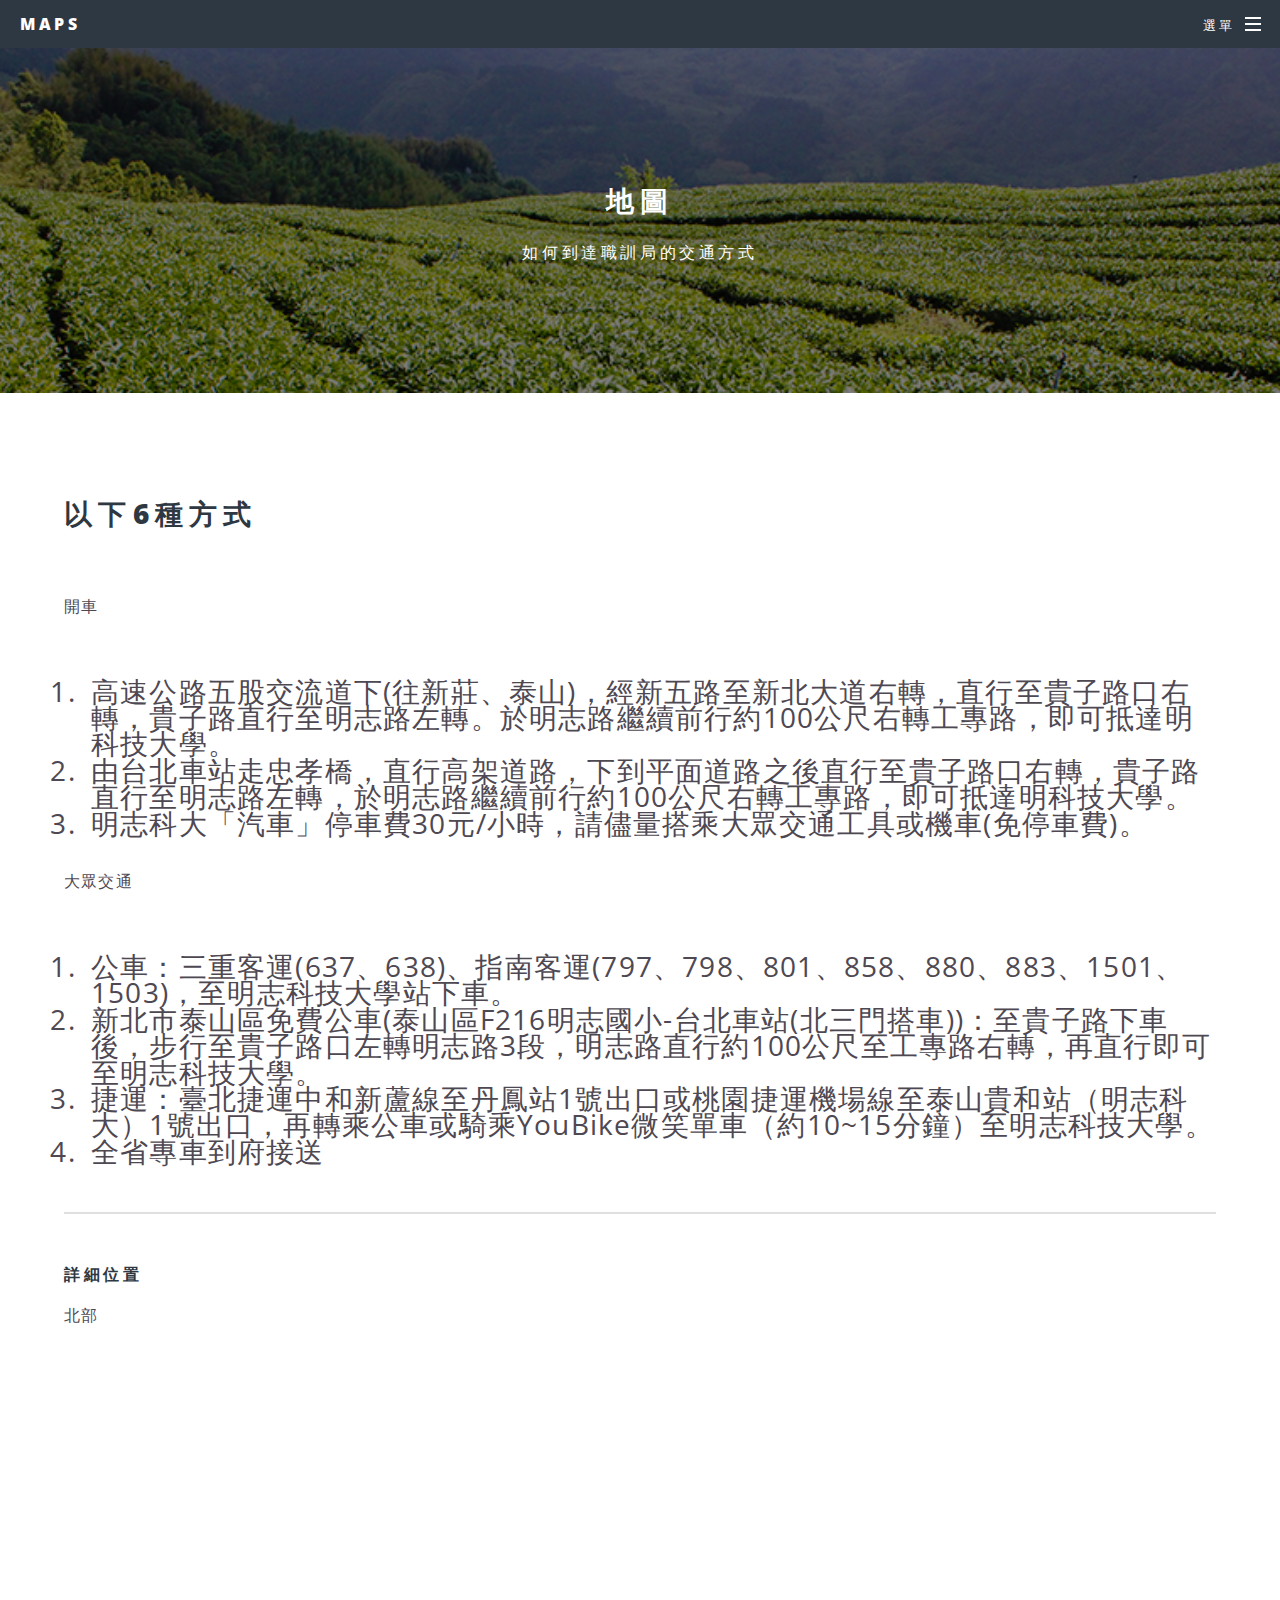
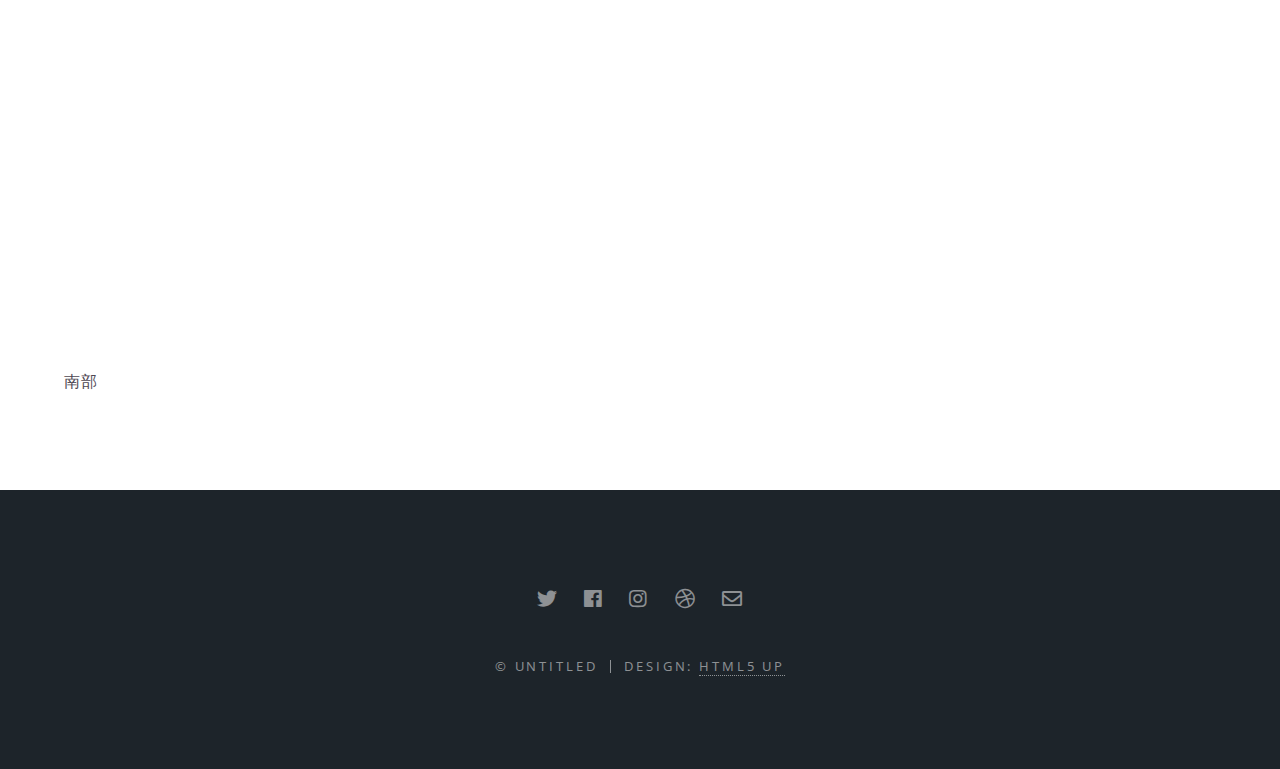
<file: map.html>
<!DOCTYPE HTML>
<!--
	Spectral by HTML5 UP
	html5up.net | @ajlkn
	Free for personal and commercial use under the CCA 3.0 license (html5up.net/license)
-->
<html>
	<head>
		<title>交通資訊</title>
		<meta charset="utf-8" />
		<meta name="viewport" content="width=device-width, initial-scale=1, user-scalable=no" />
		<link rel="stylesheet" href="assets/css/main.css" />
		<noscript><link rel="stylesheet" href="assets/css/noscript.css" /></noscript>
		<link rel="shortcut icon" href="./images/favicon-20190504090757485.ico" type="image/x-icon">
		<link rel="stylesheet" href="assets/css/custom.css"/>
	</head>
	<body class="is-preload">

		<!-- Page Wrapper -->
			<div id="page-wrapper">

				<!-- Header -->
					<header id="header">
						<h1><a href="index.html">MAPS</a></h1>
						<nav id="nav">
							<ul>
								<li class="special">
									<a href="#menu" class="menuToggle"><span>選單</span></a>
									<div id="menu">
										<ul>
												<li><a href="index.html">首頁</a></li>
												<li><a href="generic.html">第一</a></li>
												<li><a href="map.html">交通</a></li>
												<li><a href="#">加入</a></li>
												<li><a href="#">登入</a></li>
										</ul>
									</div>
								</li>
							</ul>
						</nav>
					</header>

				<!-- Main -->
					<article id="main">
						<header>
							<h2>地圖</h2>
							<p>如何到達職訓局的交通方式</p>
						</header>
						<section class="wrapper style5">
							<div class="inner">

								<h3 class="font">以下6種方式</h3><br>
								<p> 開車</p><br>
								<ol >

								<li class="font">高速公路五股交流道下(往新莊、泰山)，經新五路至新北大道右轉，直行至貴子路口右轉，貴子路直行至明志路左轉。於明志路繼續前行約100公尺右轉工專路，即可抵達明科技大學。

</li>
								<li class="font">由台北車站走忠孝橋，直行高架道路，下到平面道路之後直行至貴子路口右轉，貴子路直行至明志路左轉，於明志路繼續前行約100公尺右轉工專路，即可抵達明科技大學。</li>
								<li class="font">明志科大「汽車」停車費30元/小時，請儘量搭乘大眾交通工具或機車(免停車費)。</li>
								</ol>
								<p>大眾交通</p><br>
								<ol >
										<li class="font">公車：三重客運(637、638)、指南客運(797、798、801、858、880、883、1501、1503)，至明志科技大學站下車。
												
												
												</li>
										<li class="font">新北市泰山區免費公車(泰山區F216明志國小-台北車站(北三門搭車))：至貴子路下車後，步行至貴子路口左轉明志路3段，明志路直行約100公尺至工專路右轉，再直行即可至明志科技大學。</li>
										<li class="font">捷運：臺北捷運中和新蘆線至丹鳳站1號出口或桃園捷運機場線至泰山貴和站（明志科大）1號出口，再轉乘公車或騎乘YouBike微笑單車（約10~15分鐘）至明志科技大學。</li>
										<li class="font">全省專車到府接送</li>
									</ol>
								<hr />

								<h4>詳細位置</h4>
								<p>北部</p>
								<iframe src="https://www.google.com/maps/embed?pb=!1m18!1m12!1m3!1d3614.708063795403!2d121.41714655071283!3d25.043979543966273!2m3!1f0!2f0!3f0!3m2!1i1024!2i768!4f13.1!3m3!1m2!1s0x3442a7bec9ad74b1%3A0xa639904a89f26435!2z5Yue5YuV6YOo5Yue5YuV5Yqb55m85bGV572y5YyX5Z-65a6c6Iqx6YeR6aas5YiG572y5rOw5bGx6IG35qWt6KiT57e05aC0!5e0!3m2!1szh-TW!2stw!4v1556948426304!5m2!1szh-TW!2stw" width="100%" height="600" frameborder="" style="border:"0" allowfullscreen></iframe>
								<p>南部</p>

							</div>
						</section>
					</article>

				<!-- Footer -->
					<footer id="footer">
						<ul class="icons">
							<li><a href="#" class="icon fab fa-twitter"><span class="label">Twitter</span></a></li>
							<li><a href="#" class="icon fab fa-facebook"><span class="label">Facebook</span></a></li>
							<li><a href="#" class="icon fab fa-instagram"><span class="label">Instagram</span></a></li>
							<li><a href="#" class="icon fab fa-dribbble"><span class="label">Dribbble</span></a></li>
							<li><a href="#" class="icon far fa-envelope"><span class="label">Email</span></a></li>
						</ul>
						<ul class="copyright">
							<li>&copy; Untitled</li><li>Design: <a href="http://html5up.net">HTML5 UP</a></li>
						</ul>
					</footer>

			</div>

		<!-- Scripts -->
			<script src="assets/js/jquery.min.js"></script>
			<script src="assets/js/jquery.scrollex.min.js"></script>
			<script src="assets/js/jquery.scrolly.min.js"></script>
			<script src="assets/js/browser.min.js"></script>
			<script src="assets/js/breakpoints.min.js"></script>
			<script src="assets/js/util.js"></script>
			<script src="assets/js/main.js"></script>

	</body>
</html>
</file>
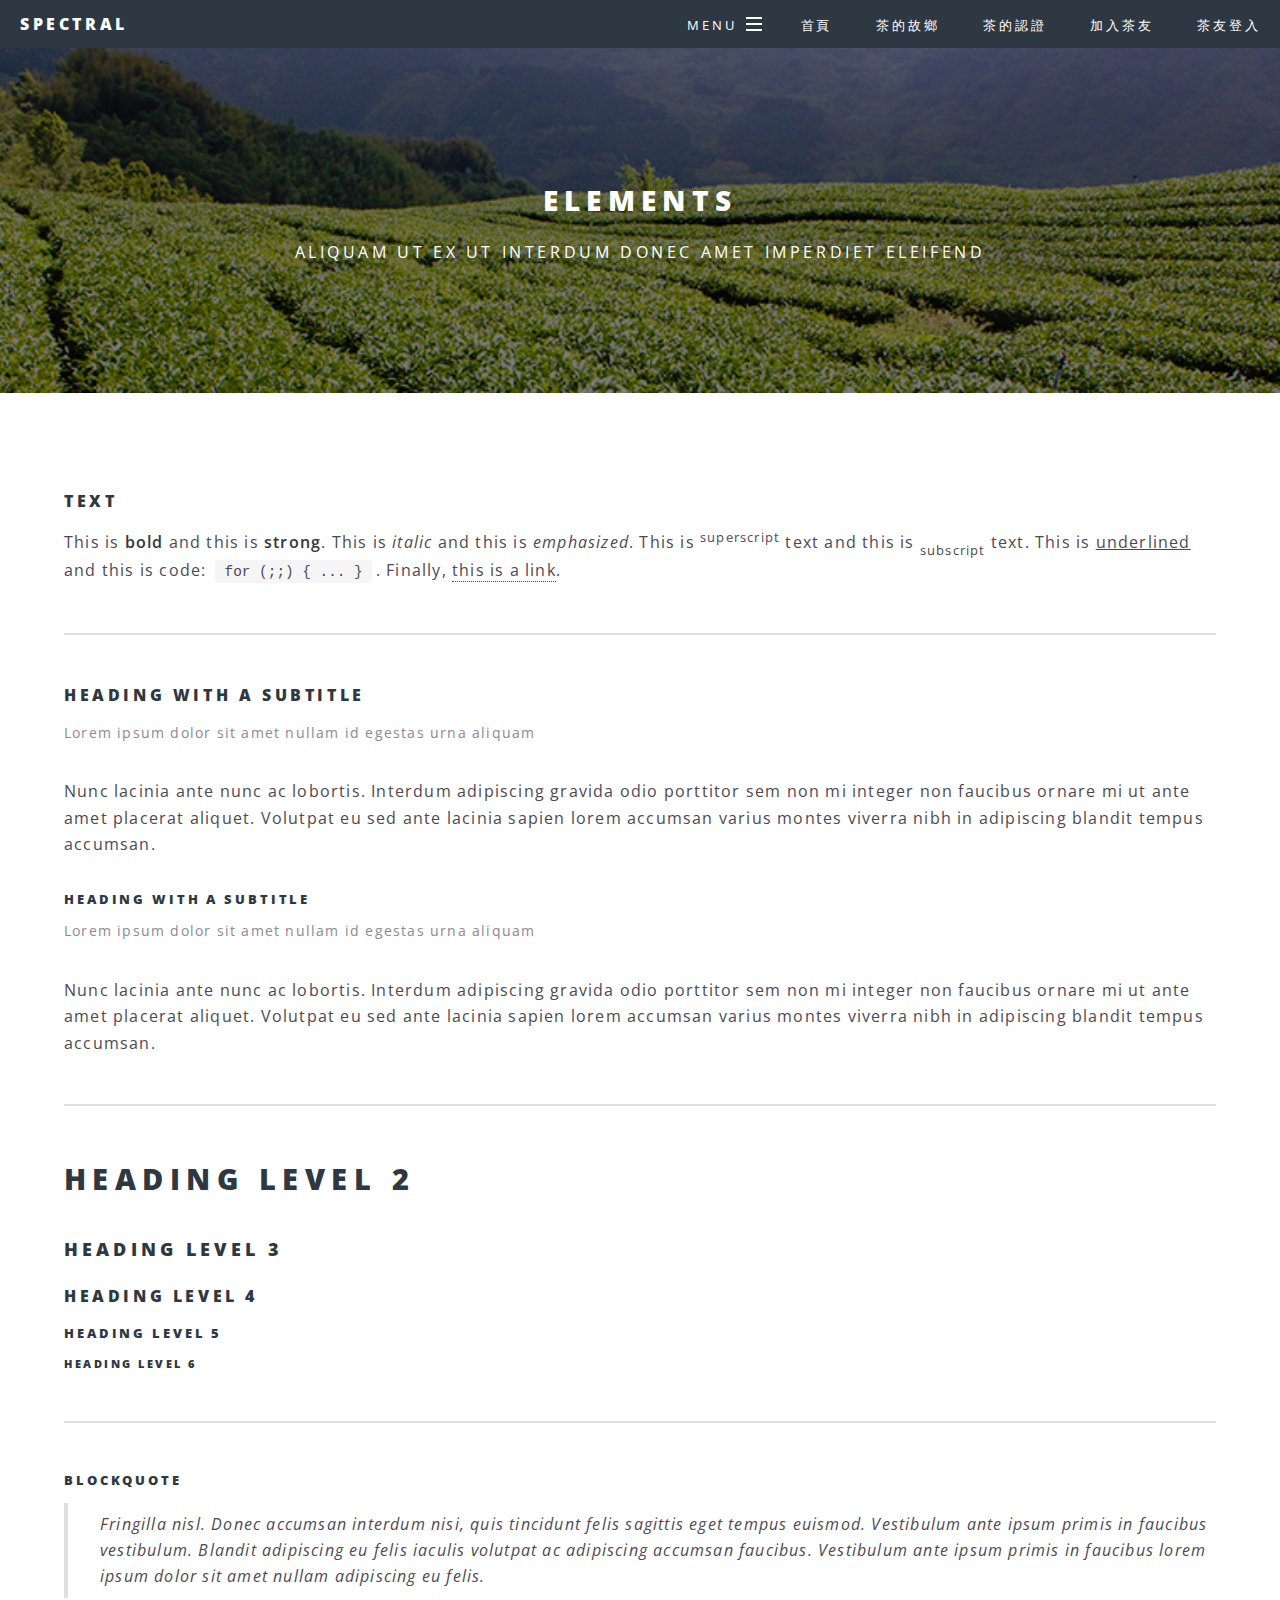
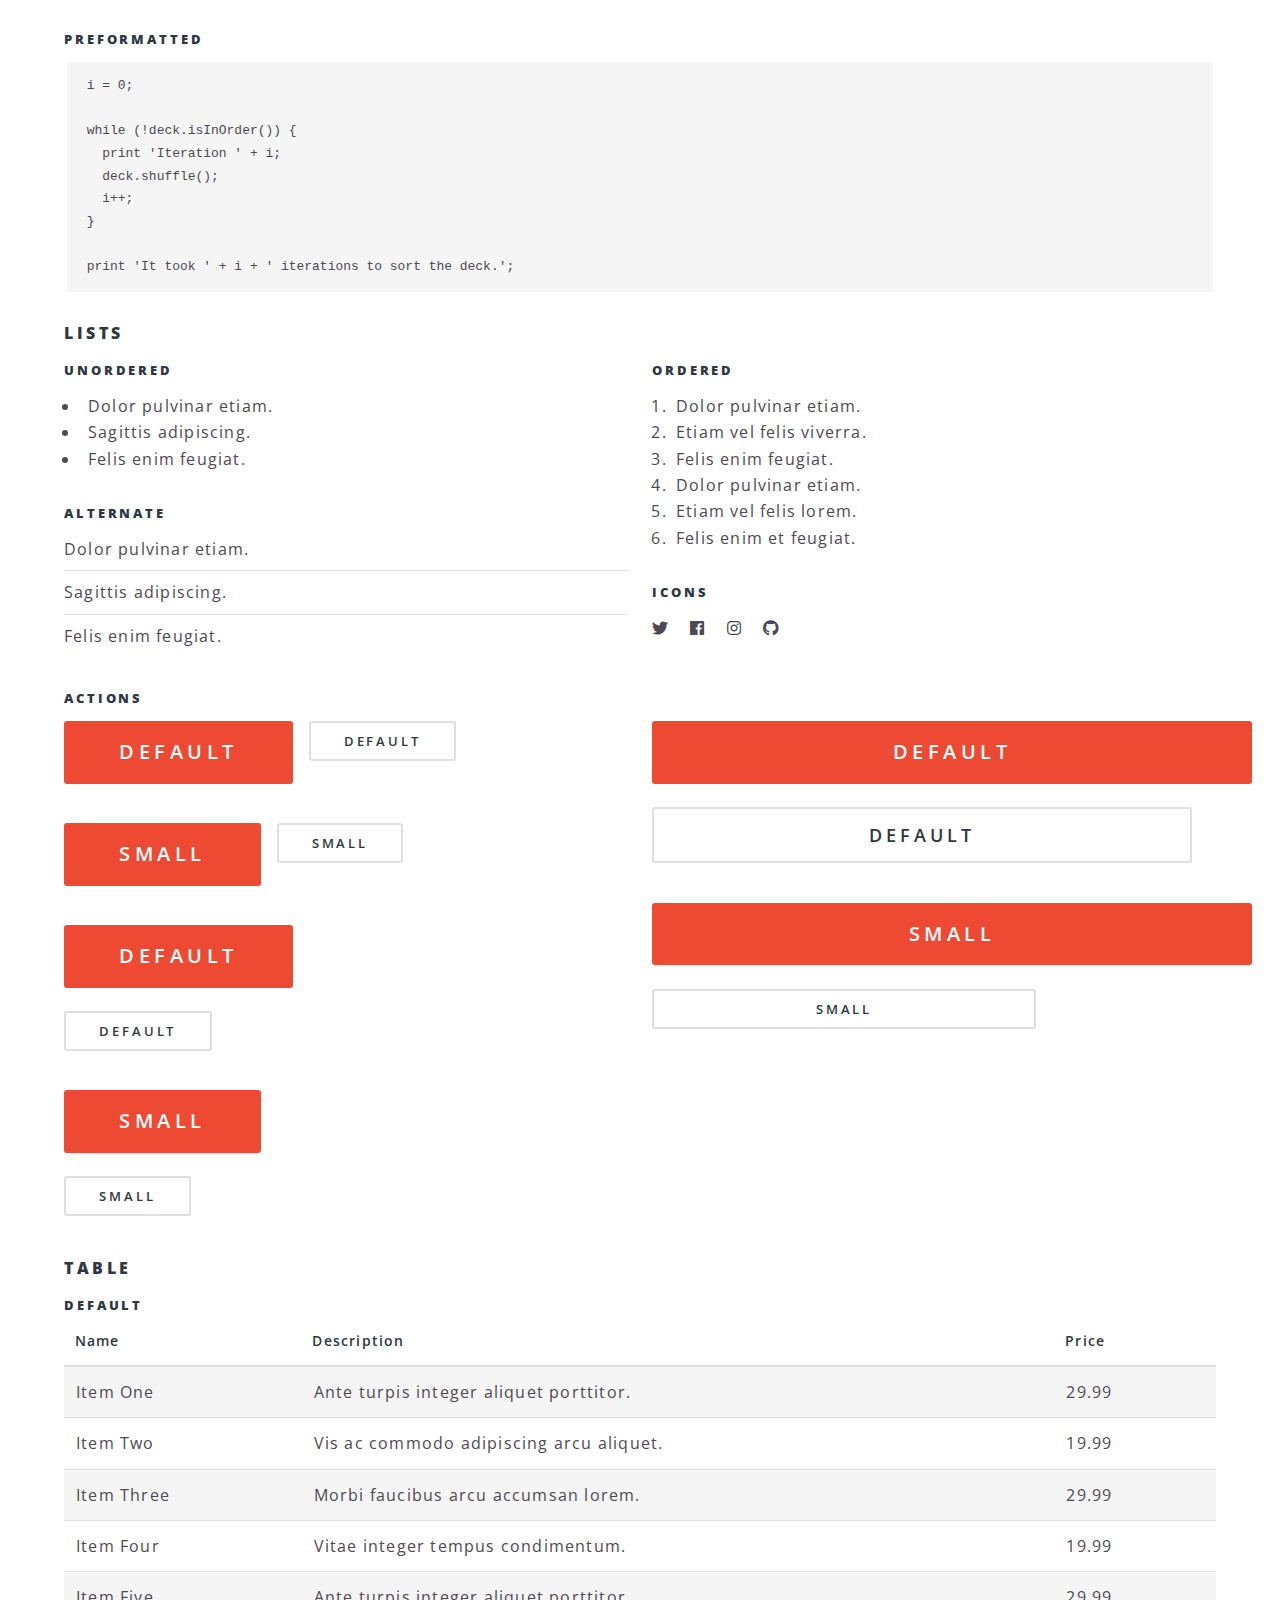
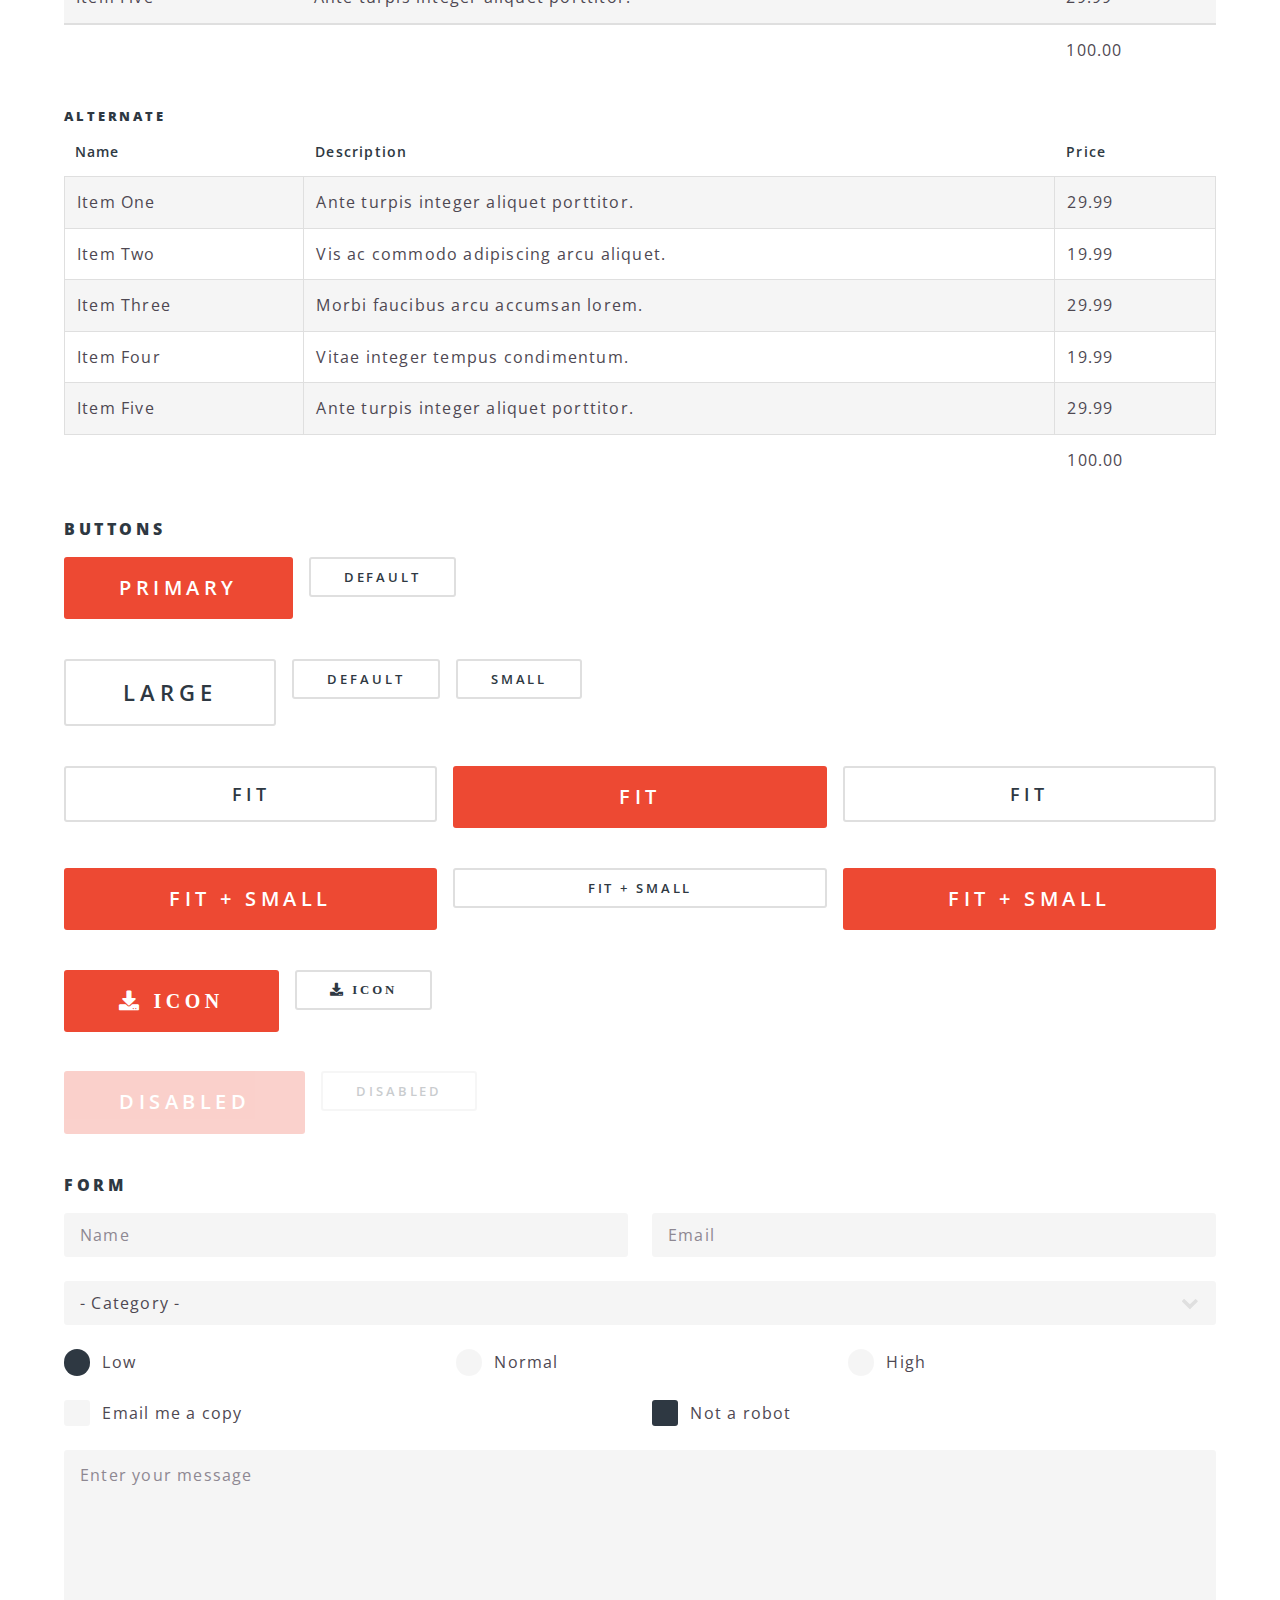
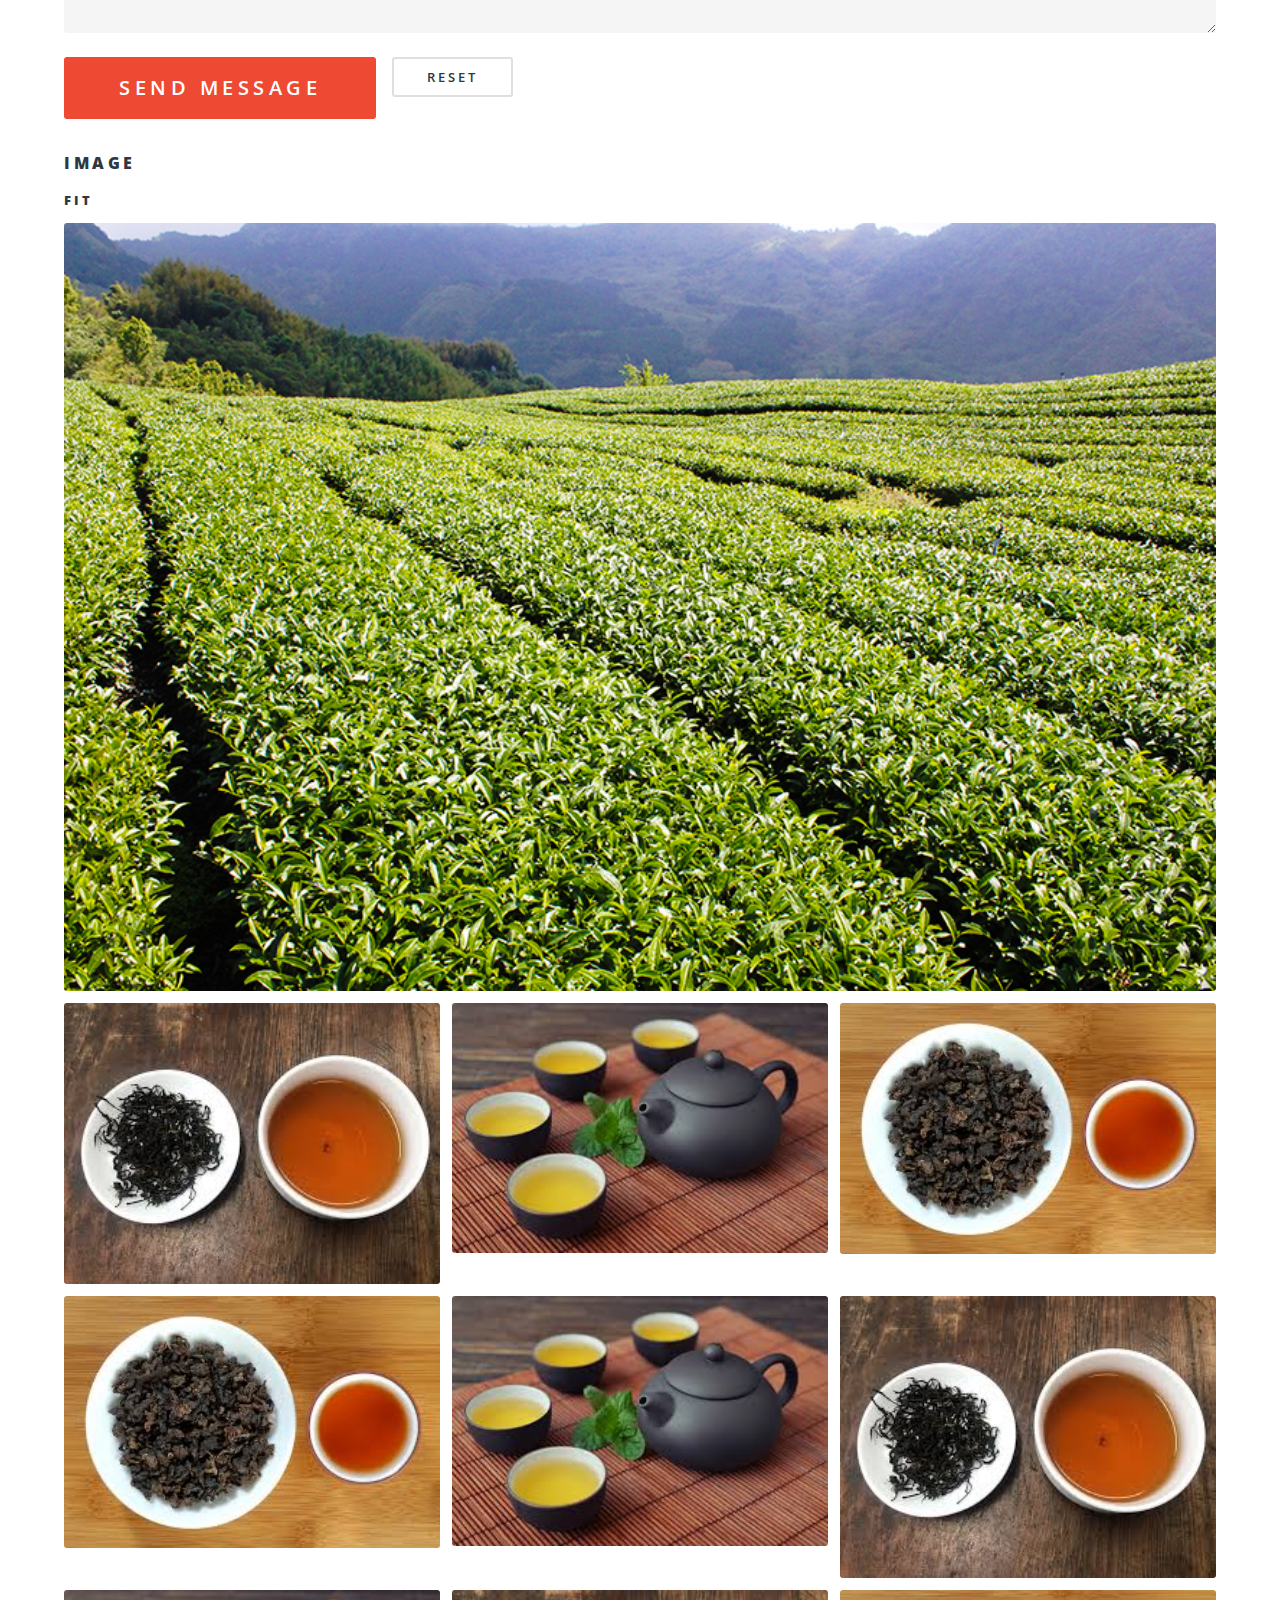
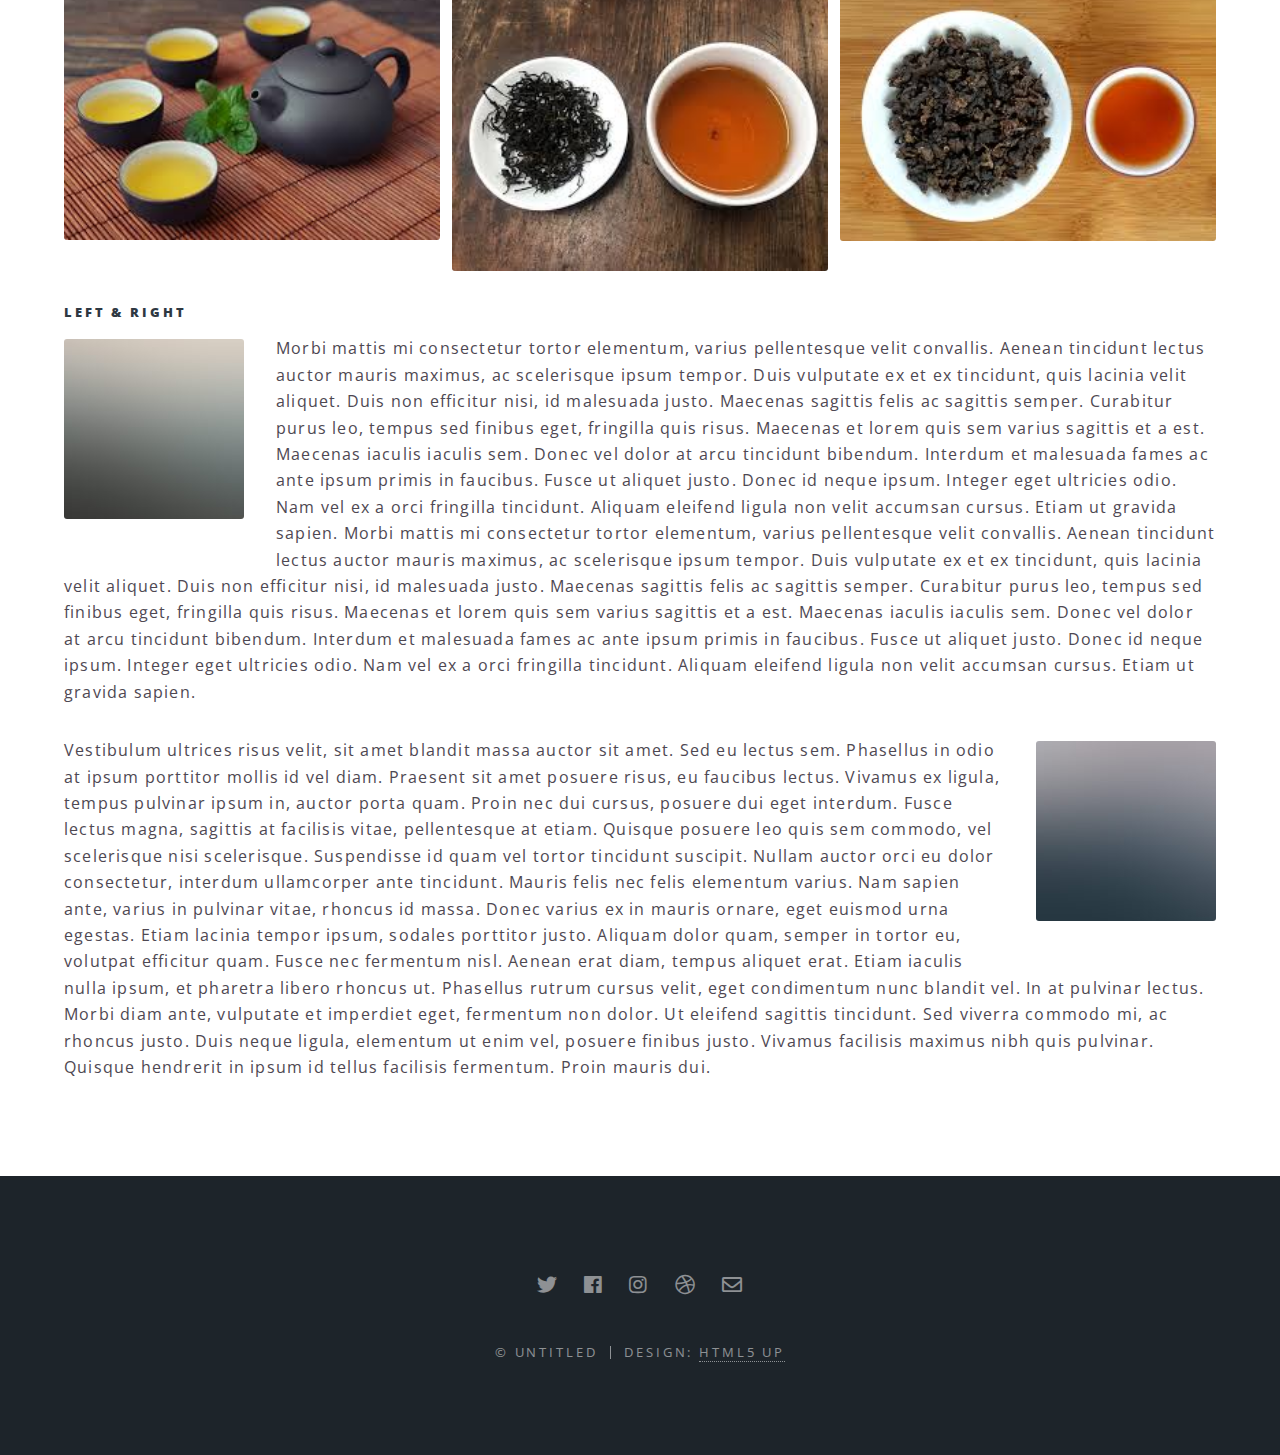
<file: teaprice.html>
<!DOCTYPE HTML>
<!--
	Spectral by HTML5 UP
	html5up.net | @ajlkn
	Free for personal and commercial use under the CCA 3.0 license (html5up.net/license)
-->
<html>
	<head>
		<title>Elements - Spectral by HTML5 UP</title>
		<meta charset="utf-8" />
		<meta name="viewport" content="width=device-width, initial-scale=1, user-scalable=no" />
		<link rel="stylesheet" href="assets/css/main.css" />
		<noscript><link rel="stylesheet" href="assets/css/noscript.css" /></noscript>
	</head>
	<body class="is-preload">

		<!-- Page Wrapper -->
			<div id="page-wrapper">

				<!-- Header -->
					<header id="header">
						<h1><a href="index.html">Spectral</a></h1>
						<nav id="nav">
							<ul>
								<li class="special">
									<a href="#menu" class="menuToggle"><span>Menu</span></a>
									<div id="menu">
                                            <li><a href="index.html">首頁</a></li>
											<li><a href="./country.html">茶的故鄉</a></li>
											<li><a href="map.html".html">茶的認證</a></li>
											<li><a href="./teaprice.html">加入茶友</a></li>
											<li><a href="#">茶友登入</a></li>
										<ul>
											
										</ul>
									</div>
								</li>
							</ul>
						</nav>
					</header>

				<!-- Main -->
					<article id="main">
						<header>
							<h2>Elements</h2>
							<p>Aliquam ut ex ut interdum donec amet imperdiet eleifend</p>
						</header>
						<section class="wrapper style5">
							<div class="inner">

								<section>
									<h4>Text</h4>
									<p>This is <b>bold</b> and this is <strong>strong</strong>. This is <i>italic</i> and this is <em>emphasized</em>.
									This is <sup>superscript</sup> text and this is <sub>subscript</sub> text.
									This is <u>underlined</u> and this is code: <code>for (;;) { ... }</code>. Finally, <a href="#">this is a link</a>.</p>
									<hr />
									<header>
										<h4>Heading with a Subtitle</h4>
										<p>Lorem ipsum dolor sit amet nullam id egestas urna aliquam</p>
									</header>
									<p>Nunc lacinia ante nunc ac lobortis. Interdum adipiscing gravida odio porttitor sem non mi integer non faucibus ornare mi ut ante amet placerat aliquet. Volutpat eu sed ante lacinia sapien lorem accumsan varius montes viverra nibh in adipiscing blandit tempus accumsan.</p>
									<header>
										<h5>Heading with a Subtitle</h5>
										<p>Lorem ipsum dolor sit amet nullam id egestas urna aliquam</p>
									</header>
									<p>Nunc lacinia ante nunc ac lobortis. Interdum adipiscing gravida odio porttitor sem non mi integer non faucibus ornare mi ut ante amet placerat aliquet. Volutpat eu sed ante lacinia sapien lorem accumsan varius montes viverra nibh in adipiscing blandit tempus accumsan.</p>
									<hr />
									<h2>Heading Level 2</h2>
									<h3>Heading Level 3</h3>
									<h4>Heading Level 4</h4>
									<h5>Heading Level 5</h5>
									<h6>Heading Level 6</h6>
									<hr />
									<h5>Blockquote</h5>
									<blockquote>Fringilla nisl. Donec accumsan interdum nisi, quis tincidunt felis sagittis eget tempus euismod. Vestibulum ante ipsum primis in faucibus vestibulum. Blandit adipiscing eu felis iaculis volutpat ac adipiscing accumsan faucibus. Vestibulum ante ipsum primis in faucibus lorem ipsum dolor sit amet nullam adipiscing eu felis.</blockquote>
									<h5>Preformatted</h5>
									<pre><code>i = 0;

while (!deck.isInOrder()) {
  print 'Iteration ' + i;
  deck.shuffle();
  i++;
}

print 'It took ' + i + ' iterations to sort the deck.';</code></pre>
								</section>

								<section>
									<h4>Lists</h4>
									<div class="row">
										<div class="col-6 col-12-medium">
											<h5>Unordered</h5>
											<ul>
												<li>Dolor pulvinar etiam.</li>
												<li>Sagittis adipiscing.</li>
												<li>Felis enim feugiat.</li>
											</ul>
											<h5>Alternate</h5>
											<ul class="alt">
												<li>Dolor pulvinar etiam.</li>
												<li>Sagittis adipiscing.</li>
												<li>Felis enim feugiat.</li>
											</ul>
										</div>
										<div class="col-6 col-12-medium">
											<h5>Ordered</h5>
											<ol>
												<li>Dolor pulvinar etiam.</li>
												<li>Etiam vel felis viverra.</li>
												<li>Felis enim feugiat.</li>
												<li>Dolor pulvinar etiam.</li>
												<li>Etiam vel felis lorem.</li>
												<li>Felis enim et feugiat.</li>
											</ol>
											<h5>Icons</h5>
											<ul class="icons">
												<li><a href="#" class="icon fab fa-twitter"><span class="label">Twitter</span></a></li>
												<li><a href="#" class="icon fab fa-facebook"><span class="label">Facebook</span></a></li>
												<li><a href="#" class="icon fab fa-instagram"><span class="label">Instagram</span></a></li>
												<li><a href="#" class="icon fab fa-github"><span class="label">Github</span></a></li>
											</ul>
										</div>
									</div>
									<h5>Actions</h5>
									<div class="row">
										<div class="col-6 col-12-medium">
											<ul class="actions">
												<li><a href="#" class="button primary">Default</a></li>
												<li><a href="#" class="button">Default</a></li>
											</ul>
											<ul class="actions small">
												<li><a href="#" class="button primary small">Small</a></li>
												<li><a href="#" class="button small">Small</a></li>
											</ul>
											<ul class="actions stacked">
												<li><a href="#" class="button primary">Default</a></li>
												<li><a href="#" class="button">Default</a></li>
											</ul>
											<ul class="actions stacked">
												<li><a href="#" class="button primary small">Small</a></li>
												<li><a href="#" class="button small">Small</a></li>
											</ul>
										</div>
										<div class="col-6 col-12-medium">
											<ul class="actions stacked">
												<li><a href="#" class="button primary fit">Default</a></li>
												<li><a href="#" class="button fit">Default</a></li>
											</ul>
											<ul class="actions stacked">
												<li><a href="#" class="button primary small fit">Small</a></li>
												<li><a href="#" class="button small fit">Small</a></li>
											</ul>
										</div>
									</div>
								</section>

								<section>
									<h4>Table</h4>
									<h5>Default</h5>
									<div class="table-wrapper">
										<table>
											<thead>
												<tr>
													<th>Name</th>
													<th>Description</th>
													<th>Price</th>
												</tr>
											</thead>
											<tbody>
												<tr>
													<td>Item One</td>
													<td>Ante turpis integer aliquet porttitor.</td>
													<td>29.99</td>
												</tr>
												<tr>
													<td>Item Two</td>
													<td>Vis ac commodo adipiscing arcu aliquet.</td>
													<td>19.99</td>
												</tr>
												<tr>
													<td>Item Three</td>
													<td> Morbi faucibus arcu accumsan lorem.</td>
													<td>29.99</td>
												</tr>
												<tr>
													<td>Item Four</td>
													<td>Vitae integer tempus condimentum.</td>
													<td>19.99</td>
												</tr>
												<tr>
													<td>Item Five</td>
													<td>Ante turpis integer aliquet porttitor.</td>
													<td>29.99</td>
												</tr>
											</tbody>
											<tfoot>
												<tr>
													<td colspan="2"></td>
													<td>100.00</td>
												</tr>
											</tfoot>
										</table>
									</div>

									<h5>Alternate</h5>
									<div class="table-wrapper">
										<table class="alt">
											<thead>
												<tr>
													<th>Name</th>
													<th>Description</th>
													<th>Price</th>
												</tr>
											</thead>
											<tbody>
												<tr>
													<td>Item One</td>
													<td>Ante turpis integer aliquet porttitor.</td>
													<td>29.99</td>
												</tr>
												<tr>
													<td>Item Two</td>
													<td>Vis ac commodo adipiscing arcu aliquet.</td>
													<td>19.99</td>
												</tr>
												<tr>
													<td>Item Three</td>
													<td> Morbi faucibus arcu accumsan lorem.</td>
													<td>29.99</td>
												</tr>
												<tr>
													<td>Item Four</td>
													<td>Vitae integer tempus condimentum.</td>
													<td>19.99</td>
												</tr>
												<tr>
													<td>Item Five</td>
													<td>Ante turpis integer aliquet porttitor.</td>
													<td>29.99</td>
												</tr>
											</tbody>
											<tfoot>
												<tr>
													<td colspan="2"></td>
													<td>100.00</td>
												</tr>
											</tfoot>
										</table>
									</div>
								</section>

								<section>
									<h4>Buttons</h4>
									<ul class="actions">
										<li><a href="#" class="button primary">Primary</a></li>
										<li><a href="#" class="button">Default</a></li>
									</ul>
									<ul class="actions">
										<li><a href="#" class="button large">Large</a></li>
										<li><a href="#" class="button">Default</a></li>
										<li><a href="#" class="button small">Small</a></li>
									</ul>
									<ul class="actions fit">
										<li><a href="#" class="button fit">Fit</a></li>
										<li><a href="#" class="button primary fit">Fit</a></li>
										<li><a href="#" class="button fit">Fit</a></li>
									</ul>
									<ul class="actions fit small">
										<li><a href="#" class="button primary fit small">Fit + Small</a></li>
										<li><a href="#" class="button fit small">Fit + Small</a></li>
										<li><a href="#" class="button primary fit small">Fit + Small</a></li>
									</ul>
									<ul class="actions">
										<li><a href="#" class="button primary icon fas fa-download">Icon</a></li>
										<li><a href="#" class="button icon fas fa-download">Icon</a></li>
									</ul>
									<ul class="actions">
										<li><span class="button primary disabled">Disabled</span></li>
										<li><span class="button disabled">Disabled</span></li>
									</ul>
								</section>

								<section>
									<h4>Form</h4>
									<form method="post" action="#">
										<div class="row gtr-uniform">
											<div class="col-6 col-12-xsmall">
												<input type="text" name="demo-name" id="demo-name" value="" placeholder="Name" />
											</div>
											<div class="col-6 col-12-xsmall">
												<input type="email" name="demo-email" id="demo-email" value="" placeholder="Email" />
											</div>
											<div class="col-12">
												<select name="demo-category" id="demo-category">
													<option value="">- Category -</option>
													<option value="1">Manufacturing</option>
													<option value="1">Shipping</option>
													<option value="1">Administration</option>
													<option value="1">Human Resources</option>
												</select>
											</div>
											<div class="col-4 col-12-small">
												<input type="radio" id="demo-priority-low" name="demo-priority" checked>
												<label for="demo-priority-low">Low</label>
											</div>
											<div class="col-4 col-12-small">
												<input type="radio" id="demo-priority-normal" name="demo-priority">
												<label for="demo-priority-normal">Normal</label>
											</div>
											<div class="col-4 col-12-small">
												<input type="radio" id="demo-priority-high" name="demo-priority">
												<label for="demo-priority-high">High</label>
											</div>
											<div class="col-6 col-12-small">
												<input type="checkbox" id="demo-copy" name="demo-copy">
												<label for="demo-copy">Email me a copy</label>
											</div>
											<div class="col-6 col-12-small">
												<input type="checkbox" id="demo-human" name="demo-human" checked>
												<label for="demo-human">Not a robot</label>
											</div>
											<div class="col-12">
												<textarea name="demo-message" id="demo-message" placeholder="Enter your message" rows="6"></textarea>
											</div>
											<div class="col-12">
												<ul class="actions">
													<li><input type="submit" value="Send Message" class="primary" /></li>
													<li><input type="reset" value="Reset" /></li>
												</ul>
											</div>
										</div>
									</form>
								</section>

								<section>
									<h4>Image</h4>
									<h5>Fit</h5>
									<div class="box alt">
										<div class="row gtr-50 gtr-uniform">
											<div class="col-12"><span class="image fit"><img src="images/banner.jpg" alt="" /></span></div>
											<div class="col-4"><span class="image fit"><img src="images/pic01.jpg" alt="" /></span></div>
											<div class="col-4"><span class="image fit"><img src="images/pic02.jpg" alt="" /></span></div>
											<div class="col-4"><span class="image fit"><img src="images/pic03.jpg" alt="" /></span></div>
											<div class="col-4"><span class="image fit"><img src="images/pic03.jpg" alt="" /></span></div>
											<div class="col-4"><span class="image fit"><img src="images/pic02.jpg" alt="" /></span></div>
											<div class="col-4"><span class="image fit"><img src="images/pic01.jpg" alt="" /></span></div>
											<div class="col-4"><span class="image fit"><img src="images/pic02.jpg" alt="" /></span></div>
											<div class="col-4"><span class="image fit"><img src="images/pic01.jpg" alt="" /></span></div>
											<div class="col-4"><span class="image fit"><img src="images/pic03.jpg" alt="" /></span></div>
										</div>
									</div>
									<h5>Left &amp; Right</h5>
									<p><span class="image left"><img src="images/pic04.jpg" alt="" /></span>Morbi mattis mi consectetur tortor elementum, varius pellentesque velit convallis. Aenean tincidunt lectus auctor mauris maximus, ac scelerisque ipsum tempor. Duis vulputate ex et ex tincidunt, quis lacinia velit aliquet. Duis non efficitur nisi, id malesuada justo. Maecenas sagittis felis ac sagittis semper. Curabitur purus leo, tempus sed finibus eget, fringilla quis risus. Maecenas et lorem quis sem varius sagittis et a est. Maecenas iaculis iaculis sem. Donec vel dolor at arcu tincidunt bibendum. Interdum et malesuada fames ac ante ipsum primis in faucibus. Fusce ut aliquet justo. Donec id neque ipsum. Integer eget ultricies odio. Nam vel ex a orci fringilla tincidunt. Aliquam eleifend ligula non velit accumsan cursus. Etiam ut gravida sapien. Morbi mattis mi consectetur tortor elementum, varius pellentesque velit convallis. Aenean tincidunt lectus auctor mauris maximus, ac scelerisque ipsum tempor. Duis vulputate ex et ex tincidunt, quis lacinia velit aliquet. Duis non efficitur nisi, id malesuada justo. Maecenas sagittis felis ac sagittis semper. Curabitur purus leo, tempus sed finibus eget, fringilla quis risus. Maecenas et lorem quis sem varius sagittis et a est. Maecenas iaculis iaculis sem. Donec vel dolor at arcu tincidunt bibendum. Interdum et malesuada fames ac ante ipsum primis in faucibus. Fusce ut aliquet justo. Donec id neque ipsum. Integer eget ultricies odio. Nam vel ex a orci fringilla tincidunt. Aliquam eleifend ligula non velit accumsan cursus. Etiam ut gravida sapien.</p>
									<p><span class="image right"><img src="images/pic05.jpg" alt="" /></span>Vestibulum ultrices risus velit, sit amet blandit massa auctor sit amet. Sed eu lectus sem. Phasellus in odio at ipsum porttitor mollis id vel diam. Praesent sit amet posuere risus, eu faucibus lectus. Vivamus ex ligula, tempus pulvinar ipsum in, auctor porta quam. Proin nec dui cursus, posuere dui eget interdum. Fusce lectus magna, sagittis at facilisis vitae, pellentesque at etiam. Quisque posuere leo quis sem commodo, vel scelerisque nisi scelerisque. Suspendisse id quam vel tortor tincidunt suscipit. Nullam auctor orci eu dolor consectetur, interdum ullamcorper ante tincidunt. Mauris felis nec felis elementum varius. Nam sapien ante, varius in pulvinar vitae, rhoncus id massa. Donec varius ex in mauris ornare, eget euismod urna egestas. Etiam lacinia tempor ipsum, sodales porttitor justo. Aliquam dolor quam, semper in tortor eu, volutpat efficitur quam. Fusce nec fermentum nisl. Aenean erat diam, tempus aliquet erat. Etiam iaculis nulla ipsum, et pharetra libero rhoncus ut. Phasellus rutrum cursus velit, eget condimentum nunc blandit vel. In at pulvinar lectus. Morbi diam ante, vulputate et imperdiet eget, fermentum non dolor. Ut eleifend sagittis tincidunt. Sed viverra commodo mi, ac rhoncus justo. Duis neque ligula, elementum ut enim vel, posuere finibus justo. Vivamus facilisis maximus nibh quis pulvinar. Quisque hendrerit in ipsum id tellus facilisis fermentum. Proin mauris dui.</p>
								</section>

							</div>
						</section>
					</article>

				<!-- Footer -->
					<footer id="footer">
						<ul class="icons">
							<li><a href="#" class="icon fab fa-twitter"><span class="label">Twitter</span></a></li>
							<li><a href="#" class="icon fab fa-facebook"><span class="label">Facebook</span></a></li>
							<li><a href="#" class="icon fab fa-instagram"><span class="label">Instagram</span></a></li>
							<li><a href="#" class="icon fab fa-dribbble"><span class="label">Dribbble</span></a></li>
							<li><a href="#" class="icon far fa-envelope"><span class="label">Email</span></a></li>
						</ul>
						<ul class="copyright">
							<li>&copy; Untitled</li><li>Design: <a href="http://html5up.net">HTML5 UP</a></li>
						</ul>
					</footer>

			</div>

		<!-- Scripts -->
			<script src="assets/js/jquery.min.js"></script>
			<script src="assets/js/jquery.scrollex.min.js"></script>
			<script src="assets/js/jquery.scrolly.min.js"></script>
			<script src="assets/js/browser.min.js"></script>
			<script src="assets/js/breakpoints.min.js"></script>
			<script src="assets/js/util.js"></script>
			<script src="assets/js/main.js"></script>

	</body>
</html>
</file>
<file: assets/css/noscript.css>
/*
	Spectral by HTML5 UP
	html5up.net | @ajlkn
	Free for personal and commercial use under the CCA 3.0 license (html5up.net/license)
*/

/* Banner */

	body.is-preload #banner h2 {
		-moz-transform: none;
		-webkit-transform: none;
		-ms-transform: none;
		transform: none;
		opacity: 1;
	}

		body.is-preload #banner h2:before, body.is-preload #banner h2:after {
			width: 100%;
		}

	body.is-preload #banner .more {
		-moz-transform: none;
		-webkit-transform: none;
		-ms-transform: none;
		transform: none;
		opacity: 1;
	}

	body.is-preload #banner:after {
		opacity: 0;
	}
</file>
<file: assets/css/custom.css>
.font{ font-size:28px;  font-family: "Open Sans", Helvetica, sans-serif,"microsoft jhenghei";}
</file>
<file: assets/css/main.css>
@import url(font-awesome.min.css);
@import url("https://fonts.googleapis.com/css?family=Open+Sans:400,400italic,600,600italic,800,800italic");

/*
	Spectral by HTML5 UP
	html5up.net | @ajlkn
	Free for personal and commercial use under the CCA 3.0 license (html5up.net/license)
*/

html, body, div, span, applet, object,
iframe, h1, h2, h3, h4, h5, h6, p, blockquote,
pre, a, abbr, acronym, address, big, cite,
code, del, dfn, em, img, ins, kbd, q, s, samp,
small, strike, strong, sub, sup, tt, var, b,
u, i, center, dl, dt, dd, ol, ul, li, fieldset,
form, label, legend, table, caption, tbody,
tfoot, thead, tr, th, td, article, aside,
canvas, details, embed, figure, figcaption,
footer, header, hgroup, menu, nav, output, ruby,
section, summary, time, mark, audio, video {
	margin: 0;
	padding: 0;
	border: 0;
	font-size: 120%;
	font: inherit;
	vertical-align: baseline;}

article, aside, details, figcaption, figure,
footer, header, hgroup, menu, nav, section {
	display: block;}

body {
	line-height: 1;
}

ol, ul {
	list-style: none;
}

blockquote, q {
	quotes: none;
}

	blockquote:before, blockquote:after, q:before, q:after {
		content: '';
		content: none;
	}

table {
	border-collapse: collapse;
	border-spacing: 0;
}

body {
	-webkit-text-size-adjust: none;
}

mark {
	background-color: transparent;
	color: inherit;
}

input::-moz-focus-inner {
	border: 0;
	padding: 0;
}

input, select, textarea {
	-moz-appearance: none;
	-webkit-appearance: none;
	-ms-appearance: none;
	appearance: none;
}

/* Basic */

	@-ms-viewport {
		width: device-width;
	}

	html {
		box-sizing: border-box;
	}

	*, *:before, *:after {
		box-sizing: inherit;
	}

	body {
		background: #2e3842;
	}

		body.is-preload *, body.is-preload *:before, body.is-preload *:after {
			-moz-animation: none !important;
			-webkit-animation: none !important;
			-ms-animation: none !important;
			animation: none !important;
			-moz-transition: none !important;
			-webkit-transition: none !important;
			-ms-transition: none !important;
			transition: none !important;
		}

	body, input, select, textarea {
		color: #fff;
		font-family: "Open Sans", Helvetica, sans-serif;
		font-size: 15pt;
		font-weight: 400;
		letter-spacing: 0.075em;
		line-height: 1.65em;
	}

		@media screen and (max-width: 1680px) {

			body, input, select, textarea {
				font-size: 13pt;
			}

		}

		@media screen and (max-width: 1280px) {

			body, input, select, textarea {
				font-size: 12pt;
			}

		}

		@media screen and (max-width: 736px) {

			body, input, select, textarea {
				font-size: 11pt;
				letter-spacing: 0.0375em;
			}

		}

	a {
		-moz-transition: color 0.2s ease, border-bottom-color 0.2s ease;
		-webkit-transition: color 0.2s ease, border-bottom-color 0.2s ease;
		-ms-transition: color 0.2s ease, border-bottom-color 0.2s ease;
		transition: color 0.2s ease, border-bottom-color 0.2s ease;
		border-bottom: dotted 1px;
		color: inherit;
		text-decoration: none;
	}

		a:hover {
			border-bottom-color: transparent;
		}

	strong, b {
		color: #fff;
		font-weight: 600;
	}

	em, i {
		font-style: italic;
	}

	p {
		margin: 0 0 2em 0;
	}

	h1, h2, h3, h4, h5, h6 {
		color: #fff;
		font-weight: 800;
		letter-spacing: 0.225em;
		line-height: 1em;
		margin: 0 0 1em 0;
		text-transform: uppercase;
	}

		h1 a, h2 a, h3 a, h4 a, h5 a, h6 a {
			color: inherit;
			text-decoration: none;
		}

	h2 {
		font-size: 1.8em;
		line-height: 1.75em;
	}

		@media screen and (max-width: 736px) {

			h2 {
				font-size: 1.1em;
				line-height: 1.65em;
			}

		}

	h3 {
		font-size: 1.15em;
		line-height: 1.75em;
	}

		@media screen and (max-width: 736px) {

			h3 {
				font-size: 1em;
				line-height: 1.65em;
			}

		}

	h4 {
		font-size: 1em;
		line-height: 1.5em;
	}

	h5 {
		font-size: 0.8em;
		line-height: 1.5em;
	}

	h6 {
		font-size: 0.7em;
		line-height: 1.5em;
	}

	sub {
		font-size: 0.8em;
		position: relative;
		top: 0.5em;
	}

	sup {
		font-size: 0.8em;
		position: relative;
		top: -0.5em;
	}

	hr {
		border: 0;
		border-bottom: solid 2px #fff;
		margin: 3em 0;
	}

		hr.major {
			margin: 4.5em 0;
		}

	blockquote {
		border-left: solid 4px #fff;
		font-style: italic;
		margin: 0 0 2em 0;
		padding: 0.5em 0 0.5em 2em;
	}

	code {
		background: rgba(144, 144, 144, 0.25);
		border-radius: 3px;
		font-family: "Courier New", monospace;
		font-size: 0.9em;
		letter-spacing: 0;
		margin: 0 0.25em;
		padding: 0.25em 0.65em;
	}

	pre {
		-webkit-overflow-scrolling: touch;
		font-family: "Courier New", monospace;
		font-size: 0.9em;
		margin: 0 0 2em 0;
	}

		pre code {
			display: block;
			line-height: 1.75em;
			padding: 1em 1.5em;
			overflow-x: auto;
		}

	.align-left {
		text-align: left;
	}

	.align-center {
		text-align: center;
	}

	.align-right {
		text-align: right;
	}

/* Row */

	.row {
		display: flex;
		flex-wrap: wrap;
		box-sizing: border-box;
		align-items: stretch;
	}

		.row > * {
			box-sizing: border-box;
		}

		.row.gtr-uniform > * > :last-child {
			margin-bottom: 0;
		}

		.row.aln-left {
			justify-content: flex-start;
		}

		.row.aln-center {
			justify-content: center;
		}

		.row.aln-right {
			justify-content: flex-end;
		}

		.row.aln-top {
			align-items: flex-start;
		}

		.row.aln-middle {
			align-items: center;
		}

		.row.aln-bottom {
			align-items: flex-end;
		}

		.row > .imp {
			order: -1;
		}

		.row > .col-1 {
			width: 8.3333333333%;
		}

		.row > .off-1 {
			margin-left: 8.3333333333%;
		}

		.row > .col-2 {
			width: 16.6666666667%;
		}

		.row > .off-2 {
			margin-left: 16.6666666667%;
		}

		.row > .col-3 {
			width: 25%;
		}

		.row > .off-3 {
			margin-left: 25%;
		}

		.row > .col-4 {
			width: 33.3333333333%;
		}

		.row > .off-4 {
			margin-left: 33.3333333333%;
		}

		.row > .col-5 {
			width: 41.6666666667%;
		}

		.row > .off-5 {
			margin-left: 41.6666666667%;
		}

		.row > .col-6 {
			width: 50%;
		}

		.row > .off-6 {
			margin-left: 50%;
		}

		.row > .col-7 {
			width: 58.3333333333%;
		}

		.row > .off-7 {
			margin-left: 58.3333333333%;
		}

		.row > .col-8 {
			width: 66.6666666667%;
		}

		.row > .off-8 {
			margin-left: 66.6666666667%;
		}

		.row > .col-9 {
			width: 75%;
		}

		.row > .off-9 {
			margin-left: 75%;
		}

		.row > .col-10 {
			width: 83.3333333333%;
		}

		.row > .off-10 {
			margin-left: 83.3333333333%;
		}

		.row > .col-11 {
			width: 91.6666666667%;
		}

		.row > .off-11 {
			margin-left: 91.6666666667%;
		}

		.row > .col-12 {
			width: 100%;
		}

		.row > .off-12 {
			margin-left: 100%;
		}

		.row.gtr-0 {
			margin-top: 0;
			margin-left: 0em;
		}

			.row.gtr-0 > * {
				padding: 0 0 0 0em;
			}

			.row.gtr-0.gtr-uniform {
				margin-top: 0em;
			}

				.row.gtr-0.gtr-uniform > * {
					padding-top: 0em;
				}

		.row.gtr-25 {
			margin-top: 0;
			margin-left: -0.375em;
		}

			.row.gtr-25 > * {
				padding: 0 0 0 0.375em;
			}

			.row.gtr-25.gtr-uniform {
				margin-top: -0.375em;
			}

				.row.gtr-25.gtr-uniform > * {
					padding-top: 0.375em;
				}

		.row.gtr-50 {
			margin-top: 0;
			margin-left: -0.75em;
		}

			.row.gtr-50 > * {
				padding: 0 0 0 0.75em;
			}

			.row.gtr-50.gtr-uniform {
				margin-top: -0.75em;
			}

				.row.gtr-50.gtr-uniform > * {
					padding-top: 0.75em;
				}

		.row {
			margin-top: 0;
			margin-left: -1.5em;
		}

			.row > * {
				padding: 0 0 0 1.5em;
			}

			.row.gtr-uniform {
				margin-top: -1.5em;
			}

				.row.gtr-uniform > * {
					padding-top: 1.5em;
				}

		.row.gtr-150 {
			margin-top: 0;
			margin-left: -2.25em;
		}

			.row.gtr-150 > * {
				padding: 0 0 0 2.25em;
			}

			.row.gtr-150.gtr-uniform {
				margin-top: -2.25em;
			}

				.row.gtr-150.gtr-uniform > * {
					padding-top: 2.25em;
				}

		.row.gtr-200 {
			margin-top: 0;
			margin-left: -3em;
		}

			.row.gtr-200 > * {
				padding: 0 0 0 3em;
			}

			.row.gtr-200.gtr-uniform {
				margin-top: -3em;
			}

				.row.gtr-200.gtr-uniform > * {
					padding-top: 3em;
				}

		@media screen and (max-width: 1680px) {

			.row {
				display: flex;
				flex-wrap: wrap;
				box-sizing: border-box;
				align-items: stretch;
			}

				.row > * {
					box-sizing: border-box;
				}

				.row.gtr-uniform > * > :last-child {
					margin-bottom: 0;
				}

				.row.aln-left {
					justify-content: flex-start;
				}

				.row.aln-center {
					justify-content: center;
				}

				.row.aln-right {
					justify-content: flex-end;
				}

				.row.aln-top {
					align-items: flex-start;
				}

				.row.aln-middle {
					align-items: center;
				}

				.row.aln-bottom {
					align-items: flex-end;
				}

				.row > .imp-xlarge {
					order: -1;
				}

				.row > .col-1-xlarge {
					width: 8.3333333333%;
				}

				.row > .off-1-xlarge {
					margin-left: 8.3333333333%;
				}

				.row > .col-2-xlarge {
					width: 16.6666666667%;
				}

				.row > .off-2-xlarge {
					margin-left: 16.6666666667%;
				}

				.row > .col-3-xlarge {
					width: 25%;
				}

				.row > .off-3-xlarge {
					margin-left: 25%;
				}

				.row > .col-4-xlarge {
					width: 33.3333333333%;
				}

				.row > .off-4-xlarge {
					margin-left: 33.3333333333%;
				}

				.row > .col-5-xlarge {
					width: 41.6666666667%;
				}

				.row > .off-5-xlarge {
					margin-left: 41.6666666667%;
				}

				.row > .col-6-xlarge {
					width: 50%;
				}

				.row > .off-6-xlarge {
					margin-left: 50%;
				}

				.row > .col-7-xlarge {
					width: 58.3333333333%;
				}

				.row > .off-7-xlarge {
					margin-left: 58.3333333333%;
				}

				.row > .col-8-xlarge {
					width: 66.6666666667%;
				}

				.row > .off-8-xlarge {
					margin-left: 66.6666666667%;
				}

				.row > .col-9-xlarge {
					width: 75%;
				}

				.row > .off-9-xlarge {
					margin-left: 75%;
				}

				.row > .col-10-xlarge {
					width: 83.3333333333%;
				}

				.row > .off-10-xlarge {
					margin-left: 83.3333333333%;
				}

				.row > .col-11-xlarge {
					width: 91.6666666667%;
				}

				.row > .off-11-xlarge {
					margin-left: 91.6666666667%;
				}

				.row > .col-12-xlarge {
					width: 100%;
				}

				.row > .off-12-xlarge {
					margin-left: 100%;
				}

				.row.gtr-0 {
					margin-top: 0;
					margin-left: 0em;
				}

					.row.gtr-0 > * {
						padding: 0 0 0 0em;
					}

					.row.gtr-0.gtr-uniform {
						margin-top: 0em;
					}

						.row.gtr-0.gtr-uniform > * {
							padding-top: 0em;
						}

				.row.gtr-25 {
					margin-top: 0;
					margin-left: -0.375em;
				}

					.row.gtr-25 > * {
						padding: 0 0 0 0.375em;
					}

					.row.gtr-25.gtr-uniform {
						margin-top: -0.375em;
					}

						.row.gtr-25.gtr-uniform > * {
							padding-top: 0.375em;
						}

				.row.gtr-50 {
					margin-top: 0;
					margin-left: -0.75em;
				}

					.row.gtr-50 > * {
						padding: 0 0 0 0.75em;
					}

					.row.gtr-50.gtr-uniform {
						margin-top: -0.75em;
					}

						.row.gtr-50.gtr-uniform > * {
							padding-top: 0.75em;
						}

				.row {
					margin-top: 0;
					margin-left: -1.5em;
				}

					.row > * {
						padding: 0 0 0 1.5em;
					}

					.row.gtr-uniform {
						margin-top: -1.5em;
					}

						.row.gtr-uniform > * {
							padding-top: 1.5em;
						}

				.row.gtr-150 {
					margin-top: 0;
					margin-left: -2.25em;
				}

					.row.gtr-150 > * {
						padding: 0 0 0 2.25em;
					}

					.row.gtr-150.gtr-uniform {
						margin-top: -2.25em;
					}

						.row.gtr-150.gtr-uniform > * {
							padding-top: 2.25em;
						}

				.row.gtr-200 {
					margin-top: 0;
					margin-left: -3em;
				}

					.row.gtr-200 > * {
						padding: 0 0 0 3em;
					}

					.row.gtr-200.gtr-uniform {
						margin-top: -3em;
					}

						.row.gtr-200.gtr-uniform > * {
							padding-top: 3em;
						}

		}

		@media screen and (max-width: 1280px) {

			.row {
				display: flex;
				flex-wrap: wrap;
				box-sizing: border-box;
				align-items: stretch;
			}

				.row > * {
					box-sizing: border-box;
				}

				.row.gtr-uniform > * > :last-child {
					margin-bottom: 0;
				}

				.row.aln-left {
					justify-content: flex-start;
				}

				.row.aln-center {
					justify-content: center;
				}

				.row.aln-right {
					justify-content: flex-end;
				}

				.row.aln-top {
					align-items: flex-start;
				}

				.row.aln-middle {
					align-items: center;
				}

				.row.aln-bottom {
					align-items: flex-end;
				}

				.row > .imp-large {
					order: -1;
				}

				.row > .col-1-large {
					width: 8.3333333333%;
				}

				.row > .off-1-large {
					margin-left: 8.3333333333%;
				}

				.row > .col-2-large {
					width: 16.6666666667%;
				}

				.row > .off-2-large {
					margin-left: 16.6666666667%;
				}

				.row > .col-3-large {
					width: 25%;
				}

				.row > .off-3-large {
					margin-left: 25%;
				}

				.row > .col-4-large {
					width: 33.3333333333%;
				}

				.row > .off-4-large {
					margin-left: 33.3333333333%;
				}

				.row > .col-5-large {
					width: 41.6666666667%;
				}

				.row > .off-5-large {
					margin-left: 41.6666666667%;
				}

				.row > .col-6-large {
					width: 50%;
				}

				.row > .off-6-large {
					margin-left: 50%;
				}

				.row > .col-7-large {
					width: 58.3333333333%;
				}

				.row > .off-7-large {
					margin-left: 58.3333333333%;
				}

				.row > .col-8-large {
					width: 66.6666666667%;
				}

				.row > .off-8-large {
					margin-left: 66.6666666667%;
				}

				.row > .col-9-large {
					width: 75%;
				}

				.row > .off-9-large {
					margin-left: 75%;
				}

				.row > .col-10-large {
					width: 83.3333333333%;
				}

				.row > .off-10-large {
					margin-left: 83.3333333333%;
				}

				.row > .col-11-large {
					width: 91.6666666667%;
				}

				.row > .off-11-large {
					margin-left: 91.6666666667%;
				}

				.row > .col-12-large {
					width: 100%;
				}

				.row > .off-12-large {
					margin-left: 100%;
				}

				.row.gtr-0 {
					margin-top: 0;
					margin-left: 0em;
				}

					.row.gtr-0 > * {
						padding: 0 0 0 0em;
					}

					.row.gtr-0.gtr-uniform {
						margin-top: 0em;
					}

						.row.gtr-0.gtr-uniform > * {
							padding-top: 0em;
						}

				.row.gtr-25 {
					margin-top: 0;
					margin-left: -0.375em;
				}

					.row.gtr-25 > * {
						padding: 0 0 0 0.375em;
					}

					.row.gtr-25.gtr-uniform {
						margin-top: -0.375em;
					}

						.row.gtr-25.gtr-uniform > * {
							padding-top: 0.375em;
						}

				.row.gtr-50 {
					margin-top: 0;
					margin-left: -0.75em;
				}

					.row.gtr-50 > * {
						padding: 0 0 0 0.75em;
					}

					.row.gtr-50.gtr-uniform {
						margin-top: -0.75em;
					}

						.row.gtr-50.gtr-uniform > * {
							padding-top: 0.75em;
						}

				.row {
					margin-top: 0;
					margin-left: -1.5em;
				}

					.row > * {
						padding: 0 0 0 1.5em;
					}

					.row.gtr-uniform {
						margin-top: -1.5em;
					}

						.row.gtr-uniform > * {
							padding-top: 1.5em;
						}

				.row.gtr-150 {
					margin-top: 0;
					margin-left: -2.25em;
				}

					.row.gtr-150 > * {
						padding: 0 0 0 2.25em;
					}

					.row.gtr-150.gtr-uniform {
						margin-top: -2.25em;
					}

						.row.gtr-150.gtr-uniform > * {
							padding-top: 2.25em;
						}

				.row.gtr-200 {
					margin-top: 0;
					margin-left: -3em;
				}

					.row.gtr-200 > * {
						padding: 0 0 0 3em;
					}

					.row.gtr-200.gtr-uniform {
						margin-top: -3em;
					}

						.row.gtr-200.gtr-uniform > * {
							padding-top: 3em;
						}

		}

		@media screen and (max-width: 980px) {

			.row {
				display: flex;
				flex-wrap: wrap;
				box-sizing: border-box;
				align-items: stretch;
			}

				.row > * {
					box-sizing: border-box;
				}

				.row.gtr-uniform > * > :last-child {
					margin-bottom: 0;
				}

				.row.aln-left {
					justify-content: flex-start;
				}

				.row.aln-center {
					justify-content: center;
				}

				.row.aln-right {
					justify-content: flex-end;
				}

				.row.aln-top {
					align-items: flex-start;
				}

				.row.aln-middle {
					align-items: center;
				}

				.row.aln-bottom {
					align-items: flex-end;
				}

				.row > .imp-medium {
					order: -1;
				}

				.row > .col-1-medium {
					width: 8.3333333333%;
				}

				.row > .off-1-medium {
					margin-left: 8.3333333333%;
				}

				.row > .col-2-medium {
					width: 16.6666666667%;
				}

				.row > .off-2-medium {
					margin-left: 16.6666666667%;
				}

				.row > .col-3-medium {
					width: 25%;
				}

				.row > .off-3-medium {
					margin-left: 25%;
				}

				.row > .col-4-medium {
					width: 33.3333333333%;
				}

				.row > .off-4-medium {
					margin-left: 33.3333333333%;
				}

				.row > .col-5-medium {
					width: 41.6666666667%;
				}

				.row > .off-5-medium {
					margin-left: 41.6666666667%;
				}

				.row > .col-6-medium {
					width: 50%;
				}

				.row > .off-6-medium {
					margin-left: 50%;
				}

				.row > .col-7-medium {
					width: 58.3333333333%;
				}

				.row > .off-7-medium {
					margin-left: 58.3333333333%;
				}

				.row > .col-8-medium {
					width: 66.6666666667%;
				}

				.row > .off-8-medium {
					margin-left: 66.6666666667%;
				}

				.row > .col-9-medium {
					width: 75%;
				}

				.row > .off-9-medium {
					margin-left: 75%;
				}

				.row > .col-10-medium {
					width: 83.3333333333%;
				}

				.row > .off-10-medium {
					margin-left: 83.3333333333%;
				}

				.row > .col-11-medium {
					width: 91.6666666667%;
				}

				.row > .off-11-medium {
					margin-left: 91.6666666667%;
				}

				.row > .col-12-medium {
					width: 100%;
				}

				.row > .off-12-medium {
					margin-left: 100%;
				}

				.row.gtr-0 {
					margin-top: 0;
					margin-left: 0em;
				}

					.row.gtr-0 > * {
						padding: 0 0 0 0em;
					}

					.row.gtr-0.gtr-uniform {
						margin-top: 0em;
					}

						.row.gtr-0.gtr-uniform > * {
							padding-top: 0em;
						}

				.row.gtr-25 {
					margin-top: 0;
					margin-left: -0.375em;
				}

					.row.gtr-25 > * {
						padding: 0 0 0 0.375em;
					}

					.row.gtr-25.gtr-uniform {
						margin-top: -0.375em;
					}

						.row.gtr-25.gtr-uniform > * {
							padding-top: 0.375em;
						}

				.row.gtr-50 {
					margin-top: 0;
					margin-left: -0.75em;
				}

					.row.gtr-50 > * {
						padding: 0 0 0 0.75em;
					}

					.row.gtr-50.gtr-uniform {
						margin-top: -0.75em;
					}

						.row.gtr-50.gtr-uniform > * {
							padding-top: 0.75em;
						}

				.row {
					margin-top: 0;
					margin-left: -1.5em;
				}

					.row > * {
						padding: 0 0 0 1.5em;
					}

					.row.gtr-uniform {
						margin-top: -1.5em;
					}

						.row.gtr-uniform > * {
							padding-top: 1.5em;
						}

				.row.gtr-150 {
					margin-top: 0;
					margin-left: -2.25em;
				}

					.row.gtr-150 > * {
						padding: 0 0 0 2.25em;
					}

					.row.gtr-150.gtr-uniform {
						margin-top: -2.25em;
					}

						.row.gtr-150.gtr-uniform > * {
							padding-top: 2.25em;
						}

				.row.gtr-200 {
					margin-top: 0;
					margin-left: -3em;
				}

					.row.gtr-200 > * {
						padding: 0 0 0 3em;
					}

					.row.gtr-200.gtr-uniform {
						margin-top: -3em;
					}

						.row.gtr-200.gtr-uniform > * {
							padding-top: 3em;
						}

		}

		@media screen and (max-width: 736px) {

			.row {
				display: flex;
				flex-wrap: wrap;
				box-sizing: border-box;
				align-items: stretch;
			}

				.row > * {
					box-sizing: border-box;
				}

				.row.gtr-uniform > * > :last-child {
					margin-bottom: 0;
				}

				.row.aln-left {
					justify-content: flex-start;
				}

				.row.aln-center {
					justify-content: center;
				}

				.row.aln-right {
					justify-content: flex-end;
				}

				.row.aln-top {
					align-items: flex-start;
				}

				.row.aln-middle {
					align-items: center;
				}

				.row.aln-bottom {
					align-items: flex-end;
				}

				.row > .imp-small {
					order: -1;
				}

				.row > .col-1-small {
					width: 8.3333333333%;
				}

				.row > .off-1-small {
					margin-left: 8.3333333333%;
				}

				.row > .col-2-small {
					width: 16.6666666667%;
				}

				.row > .off-2-small {
					margin-left: 16.6666666667%;
				}

				.row > .col-3-small {
					width: 25%;
				}

				.row > .off-3-small {
					margin-left: 25%;
				}

				.row > .col-4-small {
					width: 33.3333333333%;
				}

				.row > .off-4-small {
					margin-left: 33.3333333333%;
				}

				.row > .col-5-small {
					width: 41.6666666667%;
				}

				.row > .off-5-small {
					margin-left: 41.6666666667%;
				}

				.row > .col-6-small {
					width: 50%;
				}

				.row > .off-6-small {
					margin-left: 50%;
				}

				.row > .col-7-small {
					width: 58.3333333333%;
				}

				.row > .off-7-small {
					margin-left: 58.3333333333%;
				}

				.row > .col-8-small {
					width: 66.6666666667%;
				}

				.row > .off-8-small {
					margin-left: 66.6666666667%;
				}

				.row > .col-9-small {
					width: 75%;
				}

				.row > .off-9-small {
					margin-left: 75%;
				}

				.row > .col-10-small {
					width: 83.3333333333%;
				}

				.row > .off-10-small {
					margin-left: 83.3333333333%;
				}

				.row > .col-11-small {
					width: 91.6666666667%;
				}

				.row > .off-11-small {
					margin-left: 91.6666666667%;
				}

				.row > .col-12-small {
					width: 100%;
				}

				.row > .off-12-small {
					margin-left: 100%;
				}

				.row.gtr-0 {
					margin-top: 0;
					margin-left: 0em;
				}

					.row.gtr-0 > * {
						padding: 0 0 0 0em;
					}

					.row.gtr-0.gtr-uniform {
						margin-top: 0em;
					}

						.row.gtr-0.gtr-uniform > * {
							padding-top: 0em;
						}

				.row.gtr-25 {
					margin-top: 0;
					margin-left: -0.375em;
				}

					.row.gtr-25 > * {
						padding: 0 0 0 0.375em;
					}

					.row.gtr-25.gtr-uniform {
						margin-top: -0.375em;
					}

						.row.gtr-25.gtr-uniform > * {
							padding-top: 0.375em;
						}

				.row.gtr-50 {
					margin-top: 0;
					margin-left: -0.75em;
				}

					.row.gtr-50 > * {
						padding: 0 0 0 0.75em;
					}

					.row.gtr-50.gtr-uniform {
						margin-top: -0.75em;
					}

						.row.gtr-50.gtr-uniform > * {
							padding-top: 0.75em;
						}

				.row {
					margin-top: 0;
					margin-left: -1.5em;
				}

					.row > * {
						padding: 0 0 0 1.5em;
					}

					.row.gtr-uniform {
						margin-top: -1.5em;
					}

						.row.gtr-uniform > * {
							padding-top: 1.5em;
						}

				.row.gtr-150 {
					margin-top: 0;
					margin-left: -2.25em;
				}

					.row.gtr-150 > * {
						padding: 0 0 0 2.25em;
					}

					.row.gtr-150.gtr-uniform {
						margin-top: -2.25em;
					}

						.row.gtr-150.gtr-uniform > * {
							padding-top: 2.25em;
						}

				.row.gtr-200 {
					margin-top: 0;
					margin-left: -3em;
				}

					.row.gtr-200 > * {
						padding: 0 0 0 3em;
					}

					.row.gtr-200.gtr-uniform {
						margin-top: -3em;
					}

						.row.gtr-200.gtr-uniform > * {
							padding-top: 3em;
						}

		}

		@media screen and (max-width: 480px) {

			.row {
				display: flex;
				flex-wrap: wrap;
				box-sizing: border-box;
				align-items: stretch;
			}

				.row > * {
					box-sizing: border-box;
				}

				.row.gtr-uniform > * > :last-child {
					margin-bottom: 0;
				}

				.row.aln-left {
					justify-content: flex-start;
				}

				.row.aln-center {
					justify-content: center;
				}

				.row.aln-right {
					justify-content: flex-end;
				}

				.row.aln-top {
					align-items: flex-start;
				}

				.row.aln-middle {
					align-items: center;
				}

				.row.aln-bottom {
					align-items: flex-end;
				}

				.row > .imp-xsmall {
					order: -1;
				}

				.row > .col-1-xsmall {
					width: 8.3333333333%;
				}

				.row > .off-1-xsmall {
					margin-left: 8.3333333333%;
				}

				.row > .col-2-xsmall {
					width: 16.6666666667%;
				}

				.row > .off-2-xsmall {
					margin-left: 16.6666666667%;
				}

				.row > .col-3-xsmall {
					width: 25%;
				}

				.row > .off-3-xsmall {
					margin-left: 25%;
				}

				.row > .col-4-xsmall {
					width: 33.3333333333%;
				}

				.row > .off-4-xsmall {
					margin-left: 33.3333333333%;
				}

				.row > .col-5-xsmall {
					width: 41.6666666667%;
				}

				.row > .off-5-xsmall {
					margin-left: 41.6666666667%;
				}

				.row > .col-6-xsmall {
					width: 50%;
				}

				.row > .off-6-xsmall {
					margin-left: 50%;
				}

				.row > .col-7-xsmall {
					width: 58.3333333333%;
				}

				.row > .off-7-xsmall {
					margin-left: 58.3333333333%;
				}

				.row > .col-8-xsmall {
					width: 66.6666666667%;
				}

				.row > .off-8-xsmall {
					margin-left: 66.6666666667%;
				}

				.row > .col-9-xsmall {
					width: 75%;
				}

				.row > .off-9-xsmall {
					margin-left: 75%;
				}

				.row > .col-10-xsmall {
					width: 83.3333333333%;
				}

				.row > .off-10-xsmall {
					margin-left: 83.3333333333%;
				}

				.row > .col-11-xsmall {
					width: 91.6666666667%;
				}

				.row > .off-11-xsmall {
					margin-left: 91.6666666667%;
				}

				.row > .col-12-xsmall {
					width: 100%;
				}

				.row > .off-12-xsmall {
					margin-left: 100%;
				}

				.row.gtr-0 {
					margin-top: 0;
					margin-left: 0em;
				}

					.row.gtr-0 > * {
						padding: 0 0 0 0em;
					}

					.row.gtr-0.gtr-uniform {
						margin-top: 0em;
					}

						.row.gtr-0.gtr-uniform > * {
							padding-top: 0em;
						}

				.row.gtr-25 {
					margin-top: 0;
					margin-left: -0.375em;
				}

					.row.gtr-25 > * {
						padding: 0 0 0 0.375em;
					}

					.row.gtr-25.gtr-uniform {
						margin-top: -0.375em;
					}

						.row.gtr-25.gtr-uniform > * {
							padding-top: 0.375em;
						}

				.row.gtr-50 {
					margin-top: 0;
					margin-left: -0.75em;
				}

					.row.gtr-50 > * {
						padding: 0 0 0 0.75em;
					}

					.row.gtr-50.gtr-uniform {
						margin-top: -0.75em;
					}

						.row.gtr-50.gtr-uniform > * {
							padding-top: 0.75em;
						}

				.row {
					margin-top: 0;
					margin-left: -1.5em;
				}

					.row > * {
						padding: 0 0 0 1.5em;
					}

					.row.gtr-uniform {
						margin-top: -1.5em;
					}

						.row.gtr-uniform > * {
							padding-top: 1.5em;
						}

				.row.gtr-150 {
					margin-top: 0;
					margin-left: -2.25em;
				}

					.row.gtr-150 > * {
						padding: 0 0 0 2.25em;
					}

					.row.gtr-150.gtr-uniform {
						margin-top: -2.25em;
					}

						.row.gtr-150.gtr-uniform > * {
							padding-top: 2.25em;
						}

				.row.gtr-200 {
					margin-top: 0;
					margin-left: -3em;
				}

					.row.gtr-200 > * {
						padding: 0 0 0 3em;
					}

					.row.gtr-200.gtr-uniform {
						margin-top: -3em;
					}

						.row.gtr-200.gtr-uniform > * {
							padding-top: 3em;
						}

		}

/* Section/Article */

	section.special, article.special {
		text-align: center;
	}

	header p {
		color: rgba(255, 255, 255, 0.5);
		position: relative;
		top: -0.25em;
	}

	header h3 + p {
		font-size: 1.1em;
	}

	header h4 + p,
	header h5 + p,
	header h6 + p {
		font-size: 0.9em;
	}

	header.major {
		margin: 0 0 3.5em 0;
	}

		header.major h2, header.major h3, header.major h4, header.major h5, header.major h6 {
			border-bottom: solid 2px #fff;
			display: inline-block;
			padding-bottom: 1em;
			position: relative;
		}

			header.major h2:after, header.major h3:after, header.major h4:after, header.major h5:after, header.major h6:after {
				content: '';
				display: block;
				height: 1px;
			}

		header.major p {
			color: #fff;
			top: 0;
		}

		@media screen and (max-width: 736px) {

			header.major {
				margin: 0 0 2em 0;
			}

		}

	@media screen and (max-width: 980px) {

		header br {
			display: none;
		}

	}

/* Form */

	form {
		margin: 0 0 2em 0;
	}

	label {
		color: #fff;
		display: block;
		font-size: 0.9em;
		font-weight: 600;
		margin: 0 0 1em 0;
	}

	input[type="text"],
	input[type="password"],
	input[type="email"],
	select,
	textarea {
		-moz-appearance: none;
		-webkit-appearance: none;
		-ms-appearance: none;
		appearance: none;
		background-color: rgba(144, 144, 144, 0.25);
		border-radius: 3px;
		border: none;
		color: inherit;
		display: block;
		outline: 0;
		padding: 0 1em;
		text-decoration: none;
		width: 100%;
	}

		input[type="text"]:invalid,
		input[type="password"]:invalid,
		input[type="email"]:invalid,
		select:invalid,
		textarea:invalid {
			box-shadow: none;
		}

		input[type="text"]:focus,
		input[type="password"]:focus,
		input[type="email"]:focus,
		select:focus,
		textarea:focus {
			box-shadow: 0 0 0 2px #21b2a6;
		}

	select {
		background-size: 1.25em;
		background-repeat: no-repeat;
		background-position: calc(100% - 1em) center;
		height: 2.75em;
		padding-right: 2.75em;
		text-overflow: ellipsis;
	}

		select:focus::-ms-value {
			background-color: transparent;
		}

		select::-ms-expand {
			display: none;
		}

	input[type="text"],
	input[type="password"],
	input[type="email"],
	select {
		height: 2.75em;
	}

	textarea {
		padding: 0.75em 1em;
	}

	input[type="checkbox"],
	input[type="radio"] {
		-moz-appearance: none;
		-webkit-appearance: none;
		-ms-appearance: none;
		appearance: none;
		display: block;
		float: left;
		margin-right: -2em;
		opacity: 0;
		width: 1em;
		z-index: -1;
	}

		input[type="checkbox"] + label,
		input[type="radio"] + label {
			text-decoration: none;
			color: #fff;
			cursor: pointer;
			display: inline-block;
			font-size: 1em;
			font-weight: 400;
			padding-left: 2.4em;
			padding-right: 0.75em;
			position: relative;
		}

			input[type="checkbox"] + label:before,
			input[type="radio"] + label:before {
				-moz-osx-font-smoothing: grayscale;
				-webkit-font-smoothing: antialiased;
				font-family: "Font Awesome 5 Free", "Font Awesome 5 Brands";
				font-style: normal;
				text-transform: none !important;
			}

			input[type="checkbox"] + label:before,
			input[type="radio"] + label:before {
				background: rgba(144, 144, 144, 0.25);
				border-radius: 3px;
				content: '';
				display: inline-block;
				height: 1.65em;
				left: 0;
				line-height: 1.58125em;
				position: absolute;
				text-align: center;
				top: 0;
				width: 1.65em;
			}

		input[type="checkbox"]:checked + label:before,
		input[type="radio"]:checked + label:before {
			background: #2e3842;
			color: #fff;
			content: '\f00c';
		}

		input[type="checkbox"]:focus + label:before,
		input[type="radio"]:focus + label:before {
			box-shadow: 0 0 0 2px #21b2a6;
		}

	input[type="checkbox"] + label:before {
		border-radius: 3px;
	}

	input[type="radio"] + label:before {
		border-radius: 100%;
	}

	::-webkit-input-placeholder {
		color: rgba(255, 255, 255, 0.5) !important;
		opacity: 1.0;
	}

	:-moz-placeholder {
		color: rgba(255, 255, 255, 0.5) !important;
		opacity: 1.0;
	}

	::-moz-placeholder {
		color: rgba(255, 255, 255, 0.5) !important;
		opacity: 1.0;
	}

	:-ms-input-placeholder {
		color: rgba(255, 255, 255, 0.5) !important;
		opacity: 1.0;
	}

/* Box */

	.box {
		border-radius: 3px;
		border: solid 2px #fff;
		margin-bottom: 2em;
		padding: 1.5em;
	}

		.box > :last-child,
		.box > :last-child > :last-child,
		.box > :last-child > :last-child > :last-child {
			margin-bottom: 0;
		}

		.box.alt {
			border: 0;
			border-radius: 0;
			padding: 0;
		}

/* Icon */

	.icon {
		text-decoration: none;
		border-bottom: none;
		position: relative;
	}

		.icon:before {
			-moz-osx-font-smoothing: grayscale;
			-webkit-font-smoothing: antialiased;
			font-family: "Font Awesome 5 Free", "Font Awesome 5 Brands";
			font-style: normal;
			text-transform: none !important;
		}

		.icon > .label {
			display: none;
		}

		.icon.major {
			-moz-transform: rotate(-45deg);
			-webkit-transform: rotate(-45deg);
			-ms-transform: rotate(-45deg);
			transform: rotate(-45deg);
			border-radius: 3px;
			border: solid 2px #fff;
			display: inline-block;
			font-size: 1.8em;
			height: calc(3em + 2px);
			line-height: 3em;
			text-align: center;
			width: calc(3em + 2px);
		}

			.icon.major:before {
				-moz-transform: rotate(45deg);
				-webkit-transform: rotate(45deg);
				-ms-transform: rotate(45deg);
				transform: rotate(45deg);
				display: inline-block;
				font-size: 1.5em;
			}

			@media screen and (max-width: 736px) {

				.icon.major {
					font-size: 1em;
				}

			}

		.icon.style1 {
			color: #00ffcc;
		}

		.icon.style2 {
			color: #00f0ff;
		}

		.icon.style3 {
			color: #76ddff;
		}

/* Image */

	.image {
		border-radius: 3px;
		border: 0;
		display: inline-block;
		position: relative;
	}

		.image img {
			border-radius: 3px;
			display: block;
		}

		.image.left {
			float: left;
			margin: 0 2em 2em 0;
			top: 0.25em;
		}

		.image.right {
			float: right;
			margin: 0 0 2em 2em;
			top: 0.25em;
		}

		.image.left, .image.right {
			max-width: 40%;
		}

			.image.left img, .image.right img {
				width: 100%;
			}

		.image.fit {
			display: block;
			margin: 0 0 2em 0;
			width: 100%;
		}

			.image.fit img {
				width: 100%;
			}

/* List */

	ol {
		list-style: decimal;
		margin: 0 0 2em 0;
		padding-left: 1.25em;
	}

		ol li {
			padding-left: 0.25em;
		}

	ul {
		list-style: disc;
		margin: 0 0 2em 0;
		padding-left: 1em;
	}

		ul li {
			padding-left: 0.5em;
		}

		ul.alt {
			list-style: none;
			padding-left: 0;
		}

			ul.alt li {
				border-top: solid 1px #fff;
				padding: 0.5em 0;
			}

				ul.alt li:first-child {
					border-top: 0;
					padding-top: 0;
				}

	dl {
		margin: 0 0 2em 0;
	}

/* Actions */

	ul.actions {
		display: -moz-flex;
		display: -webkit-flex;
		display: -ms-flex;
		display: flex;
		cursor: default;
		list-style: none;
		margin-left: -1em;
		padding-left: 0;
	}

		ul.actions li {
			padding: 0 0 0 1em;
			vertical-align: middle;
		}

		ul.actions.special {
			-moz-justify-content: center;
			-webkit-justify-content: center;
			-ms-justify-content: center;
			justify-content: center;
			width: 100%;
			margin-left: 0;
		}

			ul.actions.special li:first-child {
				padding-left: 0;
			}

		ul.actions.stacked {
			-moz-flex-direction: column;
			-webkit-flex-direction: column;
			-ms-flex-direction: column;
			flex-direction: column;
			margin-left: 0;
		}

			ul.actions.stacked li {
				padding: 1em 0 0 0;
			}

				ul.actions.stacked li:first-child {
					padding-top: 0;
				}

		ul.actions.fit {
			width: calc(100% + 1em);
		}

			ul.actions.fit li {
				-moz-flex-grow: 1;
				-webkit-flex-grow: 1;
				-ms-flex-grow: 1;
				flex-grow: 1;
				-moz-flex-shrink: 1;
				-webkit-flex-shrink: 1;
				-ms-flex-shrink: 1;
				flex-shrink: 1;
				width: 100%;
			}

				ul.actions.fit li > * {
					width: 100%;
				}

			ul.actions.fit.stacked {
				width: 100%;
			}

		@media screen and (max-width: 480px) {

			ul.actions:not(.fixed) {
				-moz-flex-direction: column;
				-webkit-flex-direction: column;
				-ms-flex-direction: column;
				flex-direction: column;
				margin-left: 0;
				width: 100% !important;
			}

				ul.actions:not(.fixed) li {
					-moz-flex-grow: 1;
					-webkit-flex-grow: 1;
					-ms-flex-grow: 1;
					flex-grow: 1;
					-moz-flex-shrink: 1;
					-webkit-flex-shrink: 1;
					-ms-flex-shrink: 1;
					flex-shrink: 1;
					padding: 1em 0 0 0;
					text-align: center;
					width: 100%;
				}

					ul.actions:not(.fixed) li > * {
						width: 100%;
					}

					ul.actions:not(.fixed) li:first-child {
						padding-top: 0;
					}

					ul.actions:not(.fixed) li input[type="submit"],
					ul.actions:not(.fixed) li input[type="reset"],
					ul.actions:not(.fixed) li input[type="button"],
					ul.actions:not(.fixed) li button,
					ul.actions:not(.fixed) li .button {
						width: 100%;
					}

						ul.actions:not(.fixed) li input[type="submit"].icon:before,
						ul.actions:not(.fixed) li input[type="reset"].icon:before,
						ul.actions:not(.fixed) li input[type="button"].icon:before,
						ul.actions:not(.fixed) li button.icon:before,
						ul.actions:not(.fixed) li .button.icon:before {
							margin-left: -0.5em;
						}

		}

/* Icons */

	ul.icons {
		cursor: default;
		list-style: none;
		padding-left: 0;
	}

		ul.icons li {
			display: inline-block;
			padding: 0 1em 0 0;
		}

			ul.icons li:last-child {
				padding-right: 0 !important;
			}

		ul.icons.major {
			padding: 1em 0;
		}

			ul.icons.major li {
				padding-right: 3.5em;
			}

				@media screen and (max-width: 736px) {

					ul.icons.major li {
						padding: 0 1em !important;
					}

				}

/* Table */

	.table-wrapper {
		-webkit-overflow-scrolling: touch;
		overflow-x: auto;
	}

	table {
		margin: 0 0 2em 0;
		width: 100%;
	}

		table tbody tr {
			border: solid 1px #fff;
			border-left: 0;
			border-right: 0;
		}

			table tbody tr:nth-child(2n + 1) {
				background-color: rgba(144, 144, 144, 0.25);
			}

		table td {
			padding: 0.75em 0.75em;
		}

		table th {
			color: #fff;
			font-size: 0.9em;
			font-weight: 600;
			padding: 0 0.75em 0.75em 0.75em;
			text-align: left;
		}

		table thead {
			border-bottom: solid 2px #fff;
		}

		table tfoot {
			border-top: solid 2px #fff;
		}

		table.alt {
			border-collapse: separate;
		}

			table.alt tbody tr td {
				border: solid 1px #fff;
				border-left-width: 0;
				border-top-width: 0;
			}

				table.alt tbody tr td:first-child {
					border-left-width: 1px;
				}

			table.alt tbody tr:first-child td {
				border-top-width: 1px;
			}

			table.alt thead {
				border-bottom: 0;
			}

			table.alt tfoot {
				border-top: 0;
			}

/* Button */

	input[type="submit"],
	input[type="reset"],
	input[type="button"],
	button,
	.button {
		-moz-appearance: none;
		-webkit-appearance: none;
		-ms-appearance: none;
		appearance: none;
		-moz-transition: background-color 0.2s ease-in-out, color 0.2s ease-in-out;
		-webkit-transition: background-color 0.2s ease-in-out, color 0.2s ease-in-out;
		-ms-transition: background-color 0.2s ease-in-out, color 0.2s ease-in-out;
		transition: background-color 0.2s ease-in-out, color 0.2s ease-in-out;
		background-color: transparent;
		border-radius: 3px;
		border: 0;
		box-shadow: inset 0 0 0 2px #fff;
		color: #fff;
		cursor: pointer;
		display: inline-block;
		font-size: 0.8em;
		font-weight: 600;
		height: 3.125em;
		letter-spacing: 0.225em;
		line-height: 3.125em;
		max-width: 30em;
		padding: 0 2.75em;
		text-align: center;
		text-decoration: none;
		text-transform: uppercase;
		white-space: nowrap;
		overflow: hidden;
		text-overflow: ellipsis;
	}

		input[type="submit"]:hover,
		input[type="reset"]:hover,
		input[type="button"]:hover,
		button:hover,
		.button:hover {
			background-color: rgba(144, 144, 144, 0.25);
		}

		input[type="submit"]:active,
		input[type="reset"]:active,
		input[type="button"]:active,
		button:active,
		.button:active {
			background-color: rgba(144, 144, 144, 0.5);
		}

		input[type="submit"].icon:before,
		input[type="reset"].icon:before,
		input[type="button"].icon:before,
		button.icon:before,
		.button.icon:before {
			margin-right: 0.5em;
		}

		input[type="submit"].fit,
		input[type="reset"].fit,
		input[type="button"].fit,
		button.fit,
		.button.fit {
			width: 120%;
			font-size:large;
		}

		input[type="submit"].small,
		input[type="reset"].small,
		input[type="button"].small,
		button.small,
		.button.small {
			font-size: 0.8em;
		}

		input[type="submit"].large,
		input[type="reset"].large,
		input[type="button"].large,
		button.large,
		.button.large {
			font-size: 1.35em;
		}

		input[type="submit"].primary,
		input[type="reset"].primary,
		input[type="button"].primary,
		button.primary,
		.button.primary {
			background-color: #ed4933;
			box-shadow: none !important;
			color: #ffffff !important;
			font-size:20px;
		}

			input[type="submit"].primary:hover,
			input[type="reset"].primary:hover,
			input[type="button"].primary:hover,
			button.primary:hover,
			.button.primary:hover {
				background-color: #ef5e4a !important;
			}

			input[type="submit"].primary:active,
			input[type="reset"].primary:active,
			input[type="button"].primary:active,
			button.primary:active,
			.button.primary:active {
				background-color: #eb341c !important;
			}

		input[type="submit"].disabled, input[type="submit"]:disabled,
		input[type="reset"].disabled,
		input[type="reset"]:disabled,
		input[type="button"].disabled,
		input[type="button"]:disabled,
		button.disabled,
		button:disabled,
		.button.disabled,
		.button:disabled {
			pointer-events: none;
			opacity: 0.25;
		}

		@media screen and (max-width: 736px) {

			input[type="submit"],
			input[type="reset"],
			input[type="button"],
			button,
			.button {
				height: 3.75em;
				line-height: 3.75em;
			}

		}

/* Features */

	.features {
		display: -moz-flex;
		display: -webkit-flex;
		display: -ms-flex;
		display: flex;
		-moz-flex-wrap: wrap;
		-webkit-flex-wrap: wrap;
		-ms-flex-wrap: wrap;
		flex-wrap: wrap;
		-moz-justify-content: center;
		-webkit-justify-content: center;
		-ms-justify-content: center;
		justify-content: center;
		list-style: none;
		padding: 0;
		width: 100%;
	}

		.features li {
			padding: 4em 4em 2em 6em ;
			display: block;
			position: relative;
			text-align: left;
			width: 50%;
		}

			.features li:nth-child(1) {
				background-color: rgba(247, 236, 82, 0.4);
			}

			.features li:nth-child(2) {
				background-color: rgba(0, 0, 0, 0.07);
			}

			.features li:nth-child(3) {
				background-color: rgba(0, 0, 0, 0.105);
			}

			.features li:nth-child(4) {
				background-color: rgba(247, 236, 82, 0.4);
			}

			.features li:nth-child(5) {
				background-color: rgba(247, 236, 82, 0.4);
			}

			.features li:nth-child(6) {
				background-color: rgba(0, 0, 0, 0.21);
			}

			.features li:nth-child(7) {
				background-color: rgba(0, 0, 0, 0.245);
			}

			.features li:nth-child(8) {
				background-color: rgba(0, 0, 0, 0.28);
			}

			.features li:nth-child(9) {
				background-color: rgba(0, 0, 0, 0.315);
			}

			.features li:nth-child(10) {
				background-color: rgba(0, 0, 0, 0.35);
			}

			.features li:before {
				display: block;
				color: #00ffcc;
				position: absolute;
				left: 1.75em;
				top: 2.75em;
				font-size: 1.5em;
			}

			.features li:nth-child(1) {
				border-top-left-radius: 3px;
			}

			.features li:nth-child(2) {
				border-top-right-radius: 3px;
			}

			.features li:nth-last-child(1) {
				border-bottom-right-radius: 3px;
			}

			.features li:nth-last-child(2) {
				border-bottom-left-radius: 3px;
			}

			@media screen and (max-width: 980px) {

				.features li {
					padding: 3em 2em 1em 2em ;
					text-align: center;
				}

					.features li:before {
						left: 0;
						margin: 0 0 1em 0;
						position: relative;
						top: 0;
					}

			}

			@media screen and (max-width: 736px) {

				.features li {
					padding: 3em 0 1em 0 ;
					background-color: transparent !important;
					border-top: solid 2px #fff;
					width: 100%;
				}

					.features li:first-child {
						border-top: 0;
					}

			}

/* Spotlight */

	.spotlight {
		-moz-align-items: center;
		-webkit-align-items: center;
		-ms-align-items: center;
		align-items: center;
		display: -moz-flex;
		display: -webkit-flex;
		display: -ms-flex;
		display: flex;
	}

		.spotlight .image {
			-moz-order: 1;
			-webkit-order: 1;
			-ms-order: 1;
			order: 1;
			border-radius: 0;
			width: 40%;
		}

			.spotlight .image img {
				border-radius: 0;
				width: 100%;
			}

		.spotlight .content {
			padding: 2em 4em 0.1em 4em ;
			-moz-order: 2;
			-webkit-order: 2;
			-ms-order: 2;
			order: 2;
			max-width: 48em;
			width: 60%;
		}

		.spotlight:nth-child(2n) {
			-moz-flex-direction: row-reverse;
			-webkit-flex-direction: row-reverse;
			-ms-flex-direction: row-reverse;
			flex-direction: row-reverse;
		}

		.spotlight:nth-child(1) {
			background-color: rgba(196, 94, 87, 0.856);
		}

		.spotlight:nth-child(2) {
			background-color: rgba(38, 92, 31, 0.5);
		}

		.spotlight:nth-child(3) {
			background-color: rgba(61, 64, 204, 0.1);
		}

		.spotlight:nth-child(4) {
			background-color: rgba(0, 0, 0, 0.3);
		}

		.spotlight:nth-child(5) {
			background-color: rgba(0, 0, 0, 0.375);
		}

		.spotlight:nth-child(6) {
			background-color: rgba(0, 0, 0, 0.45);
		}

		.spotlight:nth-child(7) {
			background-color: rgba(0, 0, 0, 0.525);
		}

		.spotlight:nth-child(8) {
			background-color: rgba(0, 0, 0, 0.6);
		}

		.spotlight:nth-child(9) {
			background-color: rgba(0, 0, 0, 0.675);
		}

		.spotlight:nth-child(10) {
			background-color: rgba(0, 0, 0, 0.75);
		}

		@media screen and (max-width: 1280px) {

			.spotlight .image {
				width: 45%;
			}

			.spotlight .content {
				width: 55%;
			}

		}

		@media screen and (max-width: 980px) {

			.spotlight {
				display: block;
			}

				.spotlight br {
					display: none;
				}

				.spotlight .image {
					width: 100%;
				}

				.spotlight .content {
					padding: 4em 3em 2em 3em ;
					max-width: none;
					text-align: center;
					width: 100%;
				}

		}

		@media screen and (max-width: 736px) {

			.spotlight .content {
				padding: 3em 2em 1em 2em ;
			}

		}

/* Wrapper */

	.wrapper {
		padding: 6em 0 4em 0 ;
	}

		.wrapper > .inner {
			width: 60em;
			margin: 0 auto;
		}

			@media screen and (max-width: 1280px) {

				.wrapper > .inner {
					width: 90%;
				}

			}

			@media screen and (max-width: 980px) {

				.wrapper > .inner {
					width: 100%;
				}

			}

		.wrapper.alt {
			padding: 0;
		}

		.wrapper.style1 {
			background-color: #572f1c;
			color: #c8ece9;
		}

			.wrapper.style1 strong, .wrapper.style1 b {
				color: #ffffff;
			}

			.wrapper.style1 h2, .wrapper.style1 h3, .wrapper.style1 h4, .wrapper.style1 h5, .wrapper.style1 h6 {
				color: #ffffff;
			}

			.wrapper.style1 hr {
				border-color: rgba(0, 0, 0, 0.125);
			}

			.wrapper.style1 blockquote {
				border-color: rgba(0, 0, 0, 0.125);
			}

			.wrapper.style1 code {
				background: rgba(255, 255, 255, 0.075);
			}

			.wrapper.style1 header p {
				color: #a6e0db;
			}

			.wrapper.style1 header.major h2, .wrapper.style1 header.major h3, .wrapper.style1 header.major h4, .wrapper.style1 header.major h5, .wrapper.style1 header.major h6 {
				border-color: rgba(0, 0, 0, 0.125);
			}

			.wrapper.style1 header.major p {
				color: #c8ece9;
			}

			.wrapper.style1 label {
				color: #ffffff;
			}

			.wrapper.style1 input[type="text"],
			.wrapper.style1 input[type="password"],
			.wrapper.style1 input[type="email"],
			.wrapper.style1 select,
			.wrapper.style1 textarea {
				background-color: rgba(255, 255, 255, 0.075);
			}

			.wrapper.style1 select {
				background-image: url("data:image/svg+xml;charset=utf8,%3Csvg xmlns='http://www.w3.org/2000/svg' width='40' height='40' preserveAspectRatio='none' viewBox='0 0 40 40'%3E%3Cpath d='M9.4,12.3l10.4,10.4l10.4-10.4c0.2-0.2,0.5-0.4,0.9-0.4c0.3,0,0.6,0.1,0.9,0.4l3.3,3.3c0.2,0.2,0.4,0.5,0.4,0.9 c0,0.4-0.1,0.6-0.4,0.9L20.7,31.9c-0.2,0.2-0.5,0.4-0.9,0.4c-0.3,0-0.6-0.1-0.9-0.4L4.3,17.3c-0.2-0.2-0.4-0.5-0.4-0.9 c0-0.4,0.1-0.6,0.4-0.9l3.3-3.3c0.2-0.2,0.5-0.4,0.9-0.4S9.1,12.1,9.4,12.3z' fill='rgba(0, 0, 0, 0.125)' /%3E%3C/svg%3E");
			}

				.wrapper.style1 select option {
					color: #ffffff;
					background: #21b2a6;
				}

			.wrapper.style1 input[type="checkbox"] + label,
			.wrapper.style1 input[type="radio"] + label {
				color: #c8ece9;
			}

				.wrapper.style1 input[type="checkbox"] + label:before,
				.wrapper.style1 input[type="radio"] + label:before {
					background: rgba(255, 255, 255, 0.075);
				}

			.wrapper.style1 input[type="checkbox"]:checked + label:before,
			.wrapper.style1 input[type="radio"]:checked + label:before {
				background: #ffffff;
				color: #21b2a6;
			}

			.wrapper.style1 ::-webkit-input-placeholder {
				color: #a6e0db !important;
			}

			.wrapper.style1 :-moz-placeholder {
				color: #a6e0db !important;
			}

			.wrapper.style1 ::-moz-placeholder {
				color: #a6e0db !important;
			}

			.wrapper.style1 :-ms-input-placeholder {
				color: #a6e0db !important;
			}

			.wrapper.style1 .formerize-placeholder {
				color: #a6e0db !important;
			}

			.wrapper.style1 .icon.major {
				border-color: rgba(0, 0, 0, 0.125);
			}

			.wrapper.style1 ul.alt li {
				border-color: rgba(0, 0, 0, 0.125);
			}

			.wrapper.style1 table tbody tr {
				border-color: rgba(0, 0, 0, 0.125);
			}

				.wrapper.style1 table tbody tr:nth-child(2n + 1) {
					background-color: rgba(255, 255, 255, 0.075);
				}

			.wrapper.style1 table th {
				color: #ffffff;
			}

			.wrapper.style1 table thead {
				border-color: rgba(0, 0, 0, 0.125);
			}

			.wrapper.style1 table tfoot {
				border-color: rgba(0, 0, 0, 0.125);
			}

			.wrapper.style1 table.alt tbody tr td {
				border-color: rgba(0, 0, 0, 0.125);
			}

			.wrapper.style1 input[type="submit"],
			.wrapper.style1 input[type="reset"],
			.wrapper.style1 input[type="button"],
			.wrapper.style1 button,
			.wrapper.style1 .button {
				box-shadow: inset 0 0 0 2px rgba(0, 0, 0, 0.125);
				color: #ffffff;
			}

				.wrapper.style1 input[type="submit"]:hover,
				.wrapper.style1 input[type="reset"]:hover,
				.wrapper.style1 input[type="button"]:hover,
				.wrapper.style1 button:hover,
				.wrapper.style1 .button:hover {
					background-color: rgba(255, 255, 255, 0.075);
				}

				.wrapper.style1 input[type="submit"]:active,
				.wrapper.style1 input[type="reset"]:active,
				.wrapper.style1 input[type="button"]:active,
				.wrapper.style1 button:active,
				.wrapper.style1 .button:active {
					background-color: rgba(255, 255, 255, 0.2);
				}

			@media screen and (max-width: 736px) {

				.wrapper.style1 .features li {
					border-top-color: rgba(0, 0, 0, 0.125);
				}

			}

		.wrapper.style2 {
			background-color: #2e3842;
		}

		.wrapper.style3 {
			background-color: #1d7a39c7;
			color: #d3d4e4;
		}

			.wrapper.style3 strong, .wrapper.style3 b {
				color: #ffffff;
			}

			.wrapper.style3 h2, .wrapper.style3 h3, .wrapper.style3 h4, .wrapper.style3 h5, .wrapper.style3 h6 {
				color: #ffffff;
			}

			.wrapper.style3 hr {
				border-color: rgba(0, 0, 0, 0.125);
			}

			.wrapper.style3 blockquote {
				border-color: rgba(0, 0, 0, 0.125);
			}

			.wrapper.style3 code {
				background: rgba(255, 255, 255, 0.075);
			}

			.wrapper.style3 header p {
				color: #b9bad4;
			}

			.wrapper.style3 header.major h2, .wrapper.style3 header.major h3, .wrapper.style3 header.major h4, .wrapper.style3 header.major h5, .wrapper.style3 header.major h6 {
				border-color: rgba(0, 0, 0, 0.125);
			}

			.wrapper.style3 header.major p {
				color: #d3d4e4;
			}

			.wrapper.style3 label {
				color: #ffffff;
			}

			.wrapper.style3 input[type="text"],
			.wrapper.style3 input[type="password"],
			.wrapper.style3 input[type="email"],
			.wrapper.style3 select,
			.wrapper.style3 textarea {
				background-color: rgba(255, 255, 255, 0.075);
			}

			.wrapper.style3 select {
				background-image: url("data:image/svg+xml;charset=utf8,%3Csvg xmlns='http://www.w3.org/2000/svg' width='40' height='40' preserveAspectRatio='none' viewBox='0 0 40 40'%3E%3Cpath d='M9.4,12.3l10.4,10.4l10.4-10.4c0.2-0.2,0.5-0.4,0.9-0.4c0.3,0,0.6,0.1,0.9,0.4l3.3,3.3c0.2,0.2,0.4,0.5,0.4,0.9 c0,0.4-0.1,0.6-0.4,0.9L20.7,31.9c-0.2,0.2-0.5,0.4-0.9,0.4c-0.3,0-0.6-0.1-0.9-0.4L4.3,17.3c-0.2-0.2-0.4-0.5-0.4-0.9 c0-0.4,0.1-0.6,0.4-0.9l3.3-3.3c0.2-0.2,0.5-0.4,0.9-0.4S9.1,12.1,9.4,12.3z' fill='rgba(0, 0, 0, 0.125)' /%3E%3C/svg%3E");
			}

				.wrapper.style3 select option {
					color: #ffffff;
					background: #505393;
				}

			.wrapper.style3 input[type="checkbox"] + label,
			.wrapper.style3 input[type="radio"] + label {
				color: #d3d4e4;
			}

				.wrapper.style3 input[type="checkbox"] + label:before,
				.wrapper.style3 input[type="radio"] + label:before {
					background: rgba(255, 255, 255, 0.075);
				}

			.wrapper.style3 input[type="checkbox"]:checked + label:before,
			.wrapper.style3 input[type="radio"]:checked + label:before {
				background: #ffffff;
				color: #505393;
			}

			.wrapper.style3 ::-webkit-input-placeholder {
				color: #b9bad4 !important;
			}

			.wrapper.style3 :-moz-placeholder {
				color: #b9bad4 !important;
			}

			.wrapper.style3 ::-moz-placeholder {
				color: #b9bad4 !important;
			}

			.wrapper.style3 :-ms-input-placeholder {
				color: #b9bad4 !important;
			}

			.wrapper.style3 .formerize-placeholder {
				color: #b9bad4 !important;
			}

			.wrapper.style3 .icon.major {
				border-color: rgba(0, 0, 0, 0.125);
			}

			.wrapper.style3 ul.alt li {
				border-color: rgba(0, 0, 0, 0.125);
			}

			.wrapper.style3 table tbody tr {
				border-color: rgba(0, 0, 0, 0.125);
			}

				.wrapper.style3 table tbody tr:nth-child(2n + 1) {
					background-color: rgba(255, 255, 255, 0.075);
				}

			.wrapper.style3 table th {
				color: #ffffff;
			}

			.wrapper.style3 table thead {
				border-color: rgba(0, 0, 0, 0.125);
			}

			.wrapper.style3 table tfoot {
				border-color: rgba(0, 0, 0, 0.125);
			}

			.wrapper.style3 table.alt tbody tr td {
				border-color: rgba(0, 0, 0, 0.125);
			}

			.wrapper.style3 input[type="submit"],
			.wrapper.style3 input[type="reset"],
			.wrapper.style3 input[type="button"],
			.wrapper.style3 button,
			.wrapper.style3 .button {
				box-shadow: inset 0 0 0 2px rgba(0, 0, 0, 0.125);
				color: #ffffff;
			}

				.wrapper.style3 input[type="submit"]:hover,
				.wrapper.style3 input[type="reset"]:hover,
				.wrapper.style3 input[type="button"]:hover,
				.wrapper.style3 button:hover,
				.wrapper.style3 .button:hover {
					background-color: rgba(255, 255, 255, 0.075);
				}

				.wrapper.style3 input[type="submit"]:active,
				.wrapper.style3 input[type="reset"]:active,
				.wrapper.style3 input[type="button"]:active,
				.wrapper.style3 button:active,
				.wrapper.style3 .button:active {
					background-color: rgba(255, 255, 255, 0.2);
				}

			@media screen and (max-width: 736px) {

				.wrapper.style3 .features li {
					border-top-color: rgba(0, 0, 0, 0.125);
				}

			}

		.wrapper.style4 {
			background-color: transparent;
		}

		.wrapper.style5 {
			background-color: #ffffff;
			color: #4E4852;
		}

			.wrapper.style5 strong, .wrapper.style5 b {
				color: #2E3842;
			}

			.wrapper.style5 h2, .wrapper.style5 h3, .wrapper.style5 h4, .wrapper.style5 h5, .wrapper.style5 h6 {
				color: #2E3842;
			}

			.wrapper.style5 hr {
				border-color: #dfdfdf;
			}

			.wrapper.style5 blockquote {
				border-color: #dfdfdf;
			}

			.wrapper.style5 code {
				background: rgba(0, 0, 0, 0.0375);
			}

			.wrapper.style5 header p {
				color: #8E8892;
			}

			.wrapper.style5 header.major h2, .wrapper.style5 header.major h3, .wrapper.style5 header.major h4, .wrapper.style5 header.major h5, .wrapper.style5 header.major h6 {
				border-color: #dfdfdf;
			}

			.wrapper.style5 header.major p {
				color: #4E4852;
			}

			.wrapper.style5 label {
				color: #2E3842;
			}

			.wrapper.style5 input[type="text"],
			.wrapper.style5 input[type="password"],
			.wrapper.style5 input[type="email"],
			.wrapper.style5 select,
			.wrapper.style5 textarea {
				background-color: rgba(0, 0, 0, 0.0375);
			}

			.wrapper.style5 select {
				background-image: url("data:image/svg+xml;charset=utf8,%3Csvg xmlns='http://www.w3.org/2000/svg' width='40' height='40' preserveAspectRatio='none' viewBox='0 0 40 40'%3E%3Cpath d='M9.4,12.3l10.4,10.4l10.4-10.4c0.2-0.2,0.5-0.4,0.9-0.4c0.3,0,0.6,0.1,0.9,0.4l3.3,3.3c0.2,0.2,0.4,0.5,0.4,0.9 c0,0.4-0.1,0.6-0.4,0.9L20.7,31.9c-0.2,0.2-0.5,0.4-0.9,0.4c-0.3,0-0.6-0.1-0.9-0.4L4.3,17.3c-0.2-0.2-0.4-0.5-0.4-0.9 c0-0.4,0.1-0.6,0.4-0.9l3.3-3.3c0.2-0.2,0.5-0.4,0.9-0.4S9.1,12.1,9.4,12.3z' fill='%23dfdfdf' /%3E%3C/svg%3E");
			}

				.wrapper.style5 select option {
					color: #2E3842;
					background: #ffffff;
				}

			.wrapper.style5 input[type="checkbox"] + label,
			.wrapper.style5 input[type="radio"] + label {
				color: #4E4852;
			}

				.wrapper.style5 input[type="checkbox"] + label:before,
				.wrapper.style5 input[type="radio"] + label:before {
					background: rgba(0, 0, 0, 0.0375);
				}

			.wrapper.style5 input[type="checkbox"]:checked + label:before,
			.wrapper.style5 input[type="radio"]:checked + label:before {
				background: #2E3842;
				color: #ffffff;
			}

			.wrapper.style5 ::-webkit-input-placeholder {
				color: #8E8892 !important;
			}

			.wrapper.style5 :-moz-placeholder {
				color: #8E8892 !important;
			}

			.wrapper.style5 ::-moz-placeholder {
				color: #8E8892 !important;
			}

			.wrapper.style5 :-ms-input-placeholder {
				color: #8E8892 !important;
			}

			.wrapper.style5 .formerize-placeholder {
				color: #8E8892 !important;
			}

			.wrapper.style5 .icon.major {
				border-color: #dfdfdf;
			}

			.wrapper.style5 ul.alt li {
				border-color: #dfdfdf;
			}

			.wrapper.style5 table tbody tr {
				border-color: #dfdfdf;
			}

				.wrapper.style5 table tbody tr:nth-child(2n + 1) {
					background-color: rgba(0, 0, 0, 0.0375);
				}

			.wrapper.style5 table th {
				color: #2E3842;
			}

			.wrapper.style5 table thead {
				border-color: #dfdfdf;
			}

			.wrapper.style5 table tfoot {
				border-color: #dfdfdf;
			}

			.wrapper.style5 table.alt tbody tr td {
				border-color: #dfdfdf;
			}

			.wrapper.style5 input[type="submit"],
			.wrapper.style5 input[type="reset"],
			.wrapper.style5 input[type="button"],
			.wrapper.style5 button,
			.wrapper.style5 .button {
				box-shadow: inset 0 0 0 2px #dfdfdf;
				color: #2E3842;
			}

				.wrapper.style5 input[type="submit"]:hover,
				.wrapper.style5 input[type="reset"]:hover,
				.wrapper.style5 input[type="button"]:hover,
				.wrapper.style5 button:hover,
				.wrapper.style5 .button:hover {
					background-color: rgba(0, 0, 0, 0.0375);
				}

				.wrapper.style5 input[type="submit"]:active,
				.wrapper.style5 input[type="reset"]:active,
				.wrapper.style5 input[type="button"]:active,
				.wrapper.style5 button:active,
				.wrapper.style5 .button:active {
					background-color: rgba(0, 0, 0, 0.1);
				}

			@media screen and (max-width: 736px) {

				.wrapper.style5 .features li {
					border-top-color: #dfdfdf;
				}

			}

		@media screen and (max-width: 980px) {

			.wrapper {
				padding: 4em 3em 2em 3em ;
			}

		}

		@media screen and (max-width: 736px) {

			.wrapper {
				padding: 3em 2em 1em 2em ;
			}

		}

/* Page Wrapper + Menu */

	#page-wrapper {
		-moz-transition: opacity 0.5s ease;
		-webkit-transition: opacity 0.5s ease;
		-ms-transition: opacity 0.5s ease;
		transition: opacity 0.5s ease;
		opacity: 1;
		padding-top: 3em;
	}

		#page-wrapper:before {
			background: rgba(0, 0, 0, 0);
			content: '';
			display: block;
			display: none;
			height: 100%;
			left: 0;
			position: fixed;
			top: 0;
			width: 100%;
			z-index: 10001;
		}

	#menu {
		-moz-transform: translateX(20em);
		-webkit-transform: translateX(20em);
		-ms-transform: translateX(20em);
		transform: translateX(20em);
		-moz-transition: -moz-transform 0.5s ease;
		-webkit-transition: -webkit-transform 0.5s ease;
		-ms-transition: -ms-transform 0.5s ease;
		transition: transform 0.5s ease;
		-webkit-overflow-scrolling: touch;
		background: #11692e;
		color: #ffffff;
		height: 100%;
		max-width: 80%;
		overflow-y: auto;
		padding: 3em 2em;
		position: fixed;
		right: 0;
		top: 0;
		width: 20em;
		z-index: 10002;
	}

		#menu ul {
			list-style: none;
			padding: 0;
		}

			#menu ul > li {
				border-top: solid 1px rgba(0, 0, 0, 0.125);
				margin: 0.5em 0 0 0;
				padding: 0.5em 0 0 0;
			}

				#menu ul > li:first-child {
					border-top: 0 !important;
					margin-top: 0 !important;
					padding-top: 0 !important;
				}

				#menu ul > li > a {
					border: 0;
					color: inherit;
					display: block;
					font-size: 1.2em;
					letter-spacing: 0.225em;
					outline: 0;
					text-decoration: none;
					text-transform: uppercase;
				}

					@media screen and (max-width: 736px) {

						#menu ul > li > a {
							line-height: 3em;
						}

					}

		#menu .close {
			background-image: url("images/close.svg");
			background-position: 4.85em 1em;
			background-repeat: no-repeat;
			border: 0;
			cursor: pointer;
			display: block;
			height: 3em;
			position: absolute;
			right: 0;
			top: 0;
			vertical-align: middle;
			width: 7em;
		}

		@media screen and (max-width: 736px) {

			#menu {
				padding: 3em 1.5em;
			}

		}

	body.is-menu-visible #page-wrapper {
		opacity: 0.35;
	}

		body.is-menu-visible #page-wrapper:before {
			display: block;
		}

	body.is-menu-visible #menu {
		-moz-transform: translateX(0);
		-webkit-transform: translateX(0);
		-ms-transform: translateX(0);
		transform: translateX(0);
	}

/* Header */

	#header {
		-moz-transition: background-color 0.2s ease;
		-webkit-transition: background-color 0.2s ease;
		-ms-transition: background-color 0.2s ease;
		transition: background-color 0.2s ease;
		background: #2e3842;
		height: 3em;
		left: 0;
		line-height: 3em;
		position: fixed;
		top: 0;
		width: 100%;
		z-index: 10000;
	}

		#header h1 {
			-moz-transition: opacity 0.2s ease;
			-webkit-transition: opacity 0.2s ease;
			-ms-transition: opacity 0.2s ease;
			transition: opacity 0.2s ease;
			height: inherit;
			left: 1.25em;
			line-height: inherit;
			position: absolute;
			top: 0;
		}

			#header h1 a {
				border: 0;
				display: block;
				height: inherit;
				line-height: inherit;
			}

				@media screen and (max-width: 736px) {

					#header h1 a {
						font-size: 0.8em;
					}

				}

		#header nav {
			height: inherit;
			line-height: inherit;
			position: absolute;
			right: 0;
			top: 0;
		}

			#header nav > ul {
				list-style: none;
				margin: 0;
				padding: 0;
				white-space: nowrap;
			}

				#header nav > ul > li {
					display: inline-block;
					padding: 0;
				}

					#header nav > ul > li > a {
						border: 0;
						color: #fff;
						display: block;
						font-size: 0.8em;
						letter-spacing: 0.225em;
						padding: 0 1.5em;
						text-transform: uppercase;
					}

						#header nav > ul > li > a.menuToggle {
							outline: 0;
							position: relative;
						}

							#header nav > ul > li > a.menuToggle:after {
								background-image: url("images/bars.svg");
								background-position: right center;
								background-repeat: no-repeat;
								content: '';
								display: inline-block;
								height: 3.75em;
								vertical-align: top;
								width: 2em;
							}

							@media screen and (max-width: 736px) {

								#header nav > ul > li > a.menuToggle {
									padding: 0 1.5em;
								}

									#header nav > ul > li > a.menuToggle span {
										display: none;
									}

							}

						@media screen and (max-width: 736px) {

							#header nav > ul > li > a {
								padding: 0 0 0 1.5em;
							}

						}

					#header nav > ul > li:first-child {
						margin-left: 0;
					}

		#header.alt {
			background: transparent;
		}

			#header.alt h1 {
				pointer-events: none;
				opacity: 0;
			}

/* Banner */

	#banner {
		display: -moz-flex;
		display: -webkit-flex;
		display: -ms-flex;
		display: flex;
		-moz-flex-direction: column;
		-webkit-flex-direction: column;
		-ms-flex-direction: column;
		flex-direction: column;
		-moz-justify-content: center;
		-webkit-justify-content: center;
		-ms-justify-content: center;
		justify-content: center;
		cursor: default;
		height: 100vh;
		min-height: 35em;
		overflow: hidden;
		position: relative;
		text-align: center;
	}

		#banner h2 {
			-moz-transform: scale(1);
			-webkit-transform: scale(1);
			-ms-transform: scale(1);
			transform: scale(1);
			-moz-transition: -moz-transform 0.5s ease, opacity 0.5s ease;
			-webkit-transition: -webkit-transform 0.5s ease, opacity 0.5s ease;
			-ms-transition: -ms-transform 0.5s ease, opacity 0.5s ease;
			transition: transform 0.5s ease, opacity 0.5s ease;
			display: inline-block;
			font-size: 1.75em;
			opacity: 1;
			padding: 0.35em 1em;
			position: relative;
			z-index: 1;
		}

			#banner h2:before, #banner h2:after {
				-moz-transition: width 0.85s ease;
				-webkit-transition: width 0.85s ease;
				-ms-transition: width 0.85s ease;
				transition: width 0.85s ease;
				-moz-transition-delay: 0.25s;
				-webkit-transition-delay: 0.25s;
				-ms-transition-delay: 0.25s;
				transition-delay: 0.25s;
				background: #fff;
				content: '';
				display: block;
				height: 2px;
				position: absolute;
				width: 100%;
			}

			#banner h2:before {
				top: 0;
				left: 0;
			}

			#banner h2:after {
				bottom: 0;
				right: 0;
			}

		#banner p {
			letter-spacing: 0.225em;
			text-transform: uppercase;
		}

			#banner p a {
				color: inherit;
			}

		#banner .more {
			-moz-transition: -moz-transform 0.75s ease, opacity 0.75s ease;
			-webkit-transition: -webkit-transform 0.75s ease, opacity 0.75s ease;
			-ms-transition: -ms-transform 0.75s ease, opacity 0.75s ease;
			transition: transform 0.75s ease, opacity 0.75s ease;
			-moz-transition-delay: 3.5s;
			-webkit-transition-delay: 3.5s;
			-ms-transition-delay: 3.5s;
			transition-delay: 3.5s;
			-moz-transform: translateY(0);
			-webkit-transform: translateY(0);
			-ms-transform: translateY(0);
			transform: translateY(0);
			border: none;
			bottom: 0;
			color: inherit;
			font-size: 0.8em;
			height: 8.5em;
			left: 50%;
			letter-spacing: 0.225em;
			margin-left: -8.5em;
			opacity: 1;
			outline: 0;
			padding-left: 0.225em;
			position: absolute;
			text-align: center;
			text-transform: uppercase;
			width: 16em;
			z-index: 1;
		}

			#banner .more:after {
				background-image: url("images/arrow.svg");
				background-position: center;
				background-repeat: no-repeat;
				background-size: contain;
				bottom: 4em;
				content: '';
				display: block;
				height: 1.5em;
				left: 50%;
				margin: 0 0 0 -0.75em;
				position: absolute;
				width: 1.5em;
			}

		#banner:after {
			pointer-events: none;
			-moz-transition: opacity 3s ease-in-out;
			-webkit-transition: opacity 3s ease-in-out;
			-ms-transition: opacity 3s ease-in-out;
			transition: opacity 3s ease-in-out;
			-moz-transition-delay: 1.25s;
			-webkit-transition-delay: 1.25s;
			-ms-transition-delay: 1.25s;
			transition-delay: 1.25s;
			content: '';
			background: #2e3842;
			display: block;
			width: 100%;
			height: 100%;
			position: absolute;
			left: 0;
			top: 0;
			opacity: 0;
		}

		@media screen and (max-width: 736px) {

			#banner {
				padding: 7em 3em 5em 3em ;
				height: auto;
				min-height: 0;
			}

				#banner h2 {
					font-size: 1.25em;
				}

				#banner br {
					display: none;
				}

				#banner .more {
					display: none;
				}

		}

	body.is-preload #banner h2 {
		-moz-transform: scale(0.95);
		-webkit-transform: scale(0.95);
		-ms-transform: scale(0.95);
		transform: scale(0.95);
		opacity: 0;
	}

		body.is-preload #banner h2:before, body.is-preload #banner h2:after {
			width: 0;
		}

	body.is-preload #banner .more {
		-moz-transform: translateY(8.5em);
		-webkit-transform: translateY(8.5em);
		-ms-transform: translateY(8.5em);
		transform: translateY(8.5em);
		opacity: 0;
	}

	body.is-preload #banner:after {
		opacity: 1;
	}

/* CTA */

	#cta .inner {
		display: -moz-flex;
		display: -webkit-flex;
		display: -ms-flex;
		display: flex;
		max-width: 45em;
	}

		#cta .inner header {
			-moz-order: 1;
			-webkit-order: 1;
			-ms-order: 1;
			order: 1;
			padding-right: 3em;
			width: 70%;
		}

			#cta .inner header p {
				color: inherit;
			}

		#cta .inner .actions {
			-moz-order: 2;
			-webkit-order: 2;
			-ms-order: 2;
			order: 2;
			width: 30%;
		}

		@media screen and (max-width: 980px) {

			#cta .inner {
				display: block;
				text-align: center;
			}

				#cta .inner header {
					padding-right: 0;
					width: 100%;
				}

				#cta .inner .actions {
					margin-left: auto;
					margin-right: auto;
					max-width: 20em;
					width: 100%;
				}

		}

		@media screen and (max-width: 736px) {

			#cta .inner .actions {
				max-width: none;
			}

		}

/* Main */

	#main > header {
		padding: 12em 0 10em 0 ;
		background-image: -moz-linear-gradient(top, rgba(0,0,0,0.5), rgba(0,0,0,0.5)), url("../../images/banner.jpg");
		background-image: -webkit-linear-gradient(top, rgba(0,0,0,0.5), rgba(0,0,0,0.5)), url("../../images/banner.jpg");
		background-image: -ms-linear-gradient(top, rgba(0,0,0,0.5), rgba(0,0,0,0.5)), url("../../images/banner.jpg");
		background-image: linear-gradient(top, rgba(0,0,0,0.5), rgba(0,0,0,0.5)), url("../../images/banner.jpg");
		background-attachment: fixed;
		background-position: center center;
		background-repeat: no-repeat;
		background-size: cover;
		text-align: center;
	}

		#main > header h2 {
			font-size: 1.75em;
			margin: 0 0 0.5em 0;
		}

		#main > header p {
			color: inherit;
			letter-spacing: 0.225em;
			text-transform: uppercase;
			top: 0;
		}

			#main > header p a {
				color: inherit;
			}

		@media screen and (max-width: 1680px) {

			#main > header {
				padding: 10em 0 8em 0 ;
			}

		}

		@media screen and (max-width: 1280px) {

			#main > header {
				padding: 8em 3em 6em 3em ;
			}

		}

		@media screen and (max-width: 980px) {

			#main > header {
				padding: 10em 3em 8em 3em ;
			}

		}

		@media screen and (max-width: 736px) {

			#main > header {
				padding: 5em 3em 3em 3em ;
			}

				#main > header h2 {
					font-size: 1.25em;
					margin: 0 0 1em 0;
				}

		}

	body.is-mobile #main > header {
		background-attachment: scroll;
	}

/* Footer */

	#footer {
		padding: 6em 0 4em 0 ;
		background-color: #1d242a;
		text-align: center;
	}

		#footer .icons {
			font-size: 1.25em;
		}

			#footer .icons a {
				color: rgba(255, 255, 255, 0.5);
			}

				#footer .icons a:hover {
					color: #fff;
				}

		#footer .copyright {
			color: rgba(255, 255, 255, 0.5);
			font-size: 0.8em;
			letter-spacing: 0.225em;
			list-style: none;
			padding: 0;
			text-transform: uppercase;
		}

			#footer .copyright li {
				border-left: solid 1px rgba(255, 255, 255, 0.5);
				display: inline-block;
				line-height: 1em;
				margin-left: 1em;
				padding-left: 1em;
			}

				#footer .copyright li:first-child {
					border-left: 0;
					margin-left: 0;
					padding-left: 0;
				}

				#footer .copyright li a {
					color: inherit;
				}

					#footer .copyright li a:hover {
						color: #fff;
					}

				@media screen and (max-width: 480px) {

					#footer .copyright li {
						border: 0;
						display: block;
						line-height: 1.65em;
						margin: 0;
						padding: 0.5em 0;
					}

				}

		@media screen and (max-width: 980px) {

			#footer {
				padding: 4em 3em 2em 3em ;
			}

		}

		@media screen and (max-width: 736px) {

			#footer {
				padding: 3em 2em 1em 2em ;
			}

		}

/* Landing */

	body.landing #page-wrapper {
		background-image: -moz-linear-gradient(top, rgba(0,0,0,0.5), rgba(0,0,0,0.5)), url("../../images/banner.jpg");
		background-image: -webkit-linear-gradient(top, rgba(0,0,0,0.5), rgba(0,0,0,0.5)), url("../../images/banner.jpg");
		background-image: -ms-linear-gradient(top, rgba(0,0,0,0.5), rgba(0,0,0,0.5)), url("../../images/banner.jpg");
		background-image: linear-gradient(top, rgba(0,0,0,0.5), rgba(0,0,0,0.5)), url("../../images/banner.jpg");
		background-attachment: fixed;
		background-position: center center;
		background-repeat: no-repeat;
		background-size: cover;
		padding-top: 0;
	}

	body.landing #footer {
		background-color: rgba(29, 36, 42, 0.9);
	}

	body.is-mobile.landing #page-wrapper {
		background: none;
	}

	body.is-mobile.landing #banner,
	body.is-mobile.landing .wrapper.style4 {
		background-image: -moz-linear-gradient(top, rgba(0,0,0,0.5), rgba(0,0,0,0.5)), url("../../images/banner.jpg");
		background-image: -webkit-linear-gradient(top, rgba(0,0,0,0.5), rgba(0,0,0,0.5)), url("../../images/banner.jpg");
		background-image: -ms-linear-gradient(top, rgba(0,0,0,0.5), rgba(0,0,0,0.5)), url("../../images/banner.jpg");
		background-image: linear-gradient(top, rgba(0,0,0,0.5), rgba(0,0,0,0.5)), url("../../images/banner.jpg");
		background-position: center center;
		background-repeat: no-repeat;
		background-size: cover;
	}

	body.is-mobile.landing #footer {
		background-color: #1d242a;
	}
</file>
